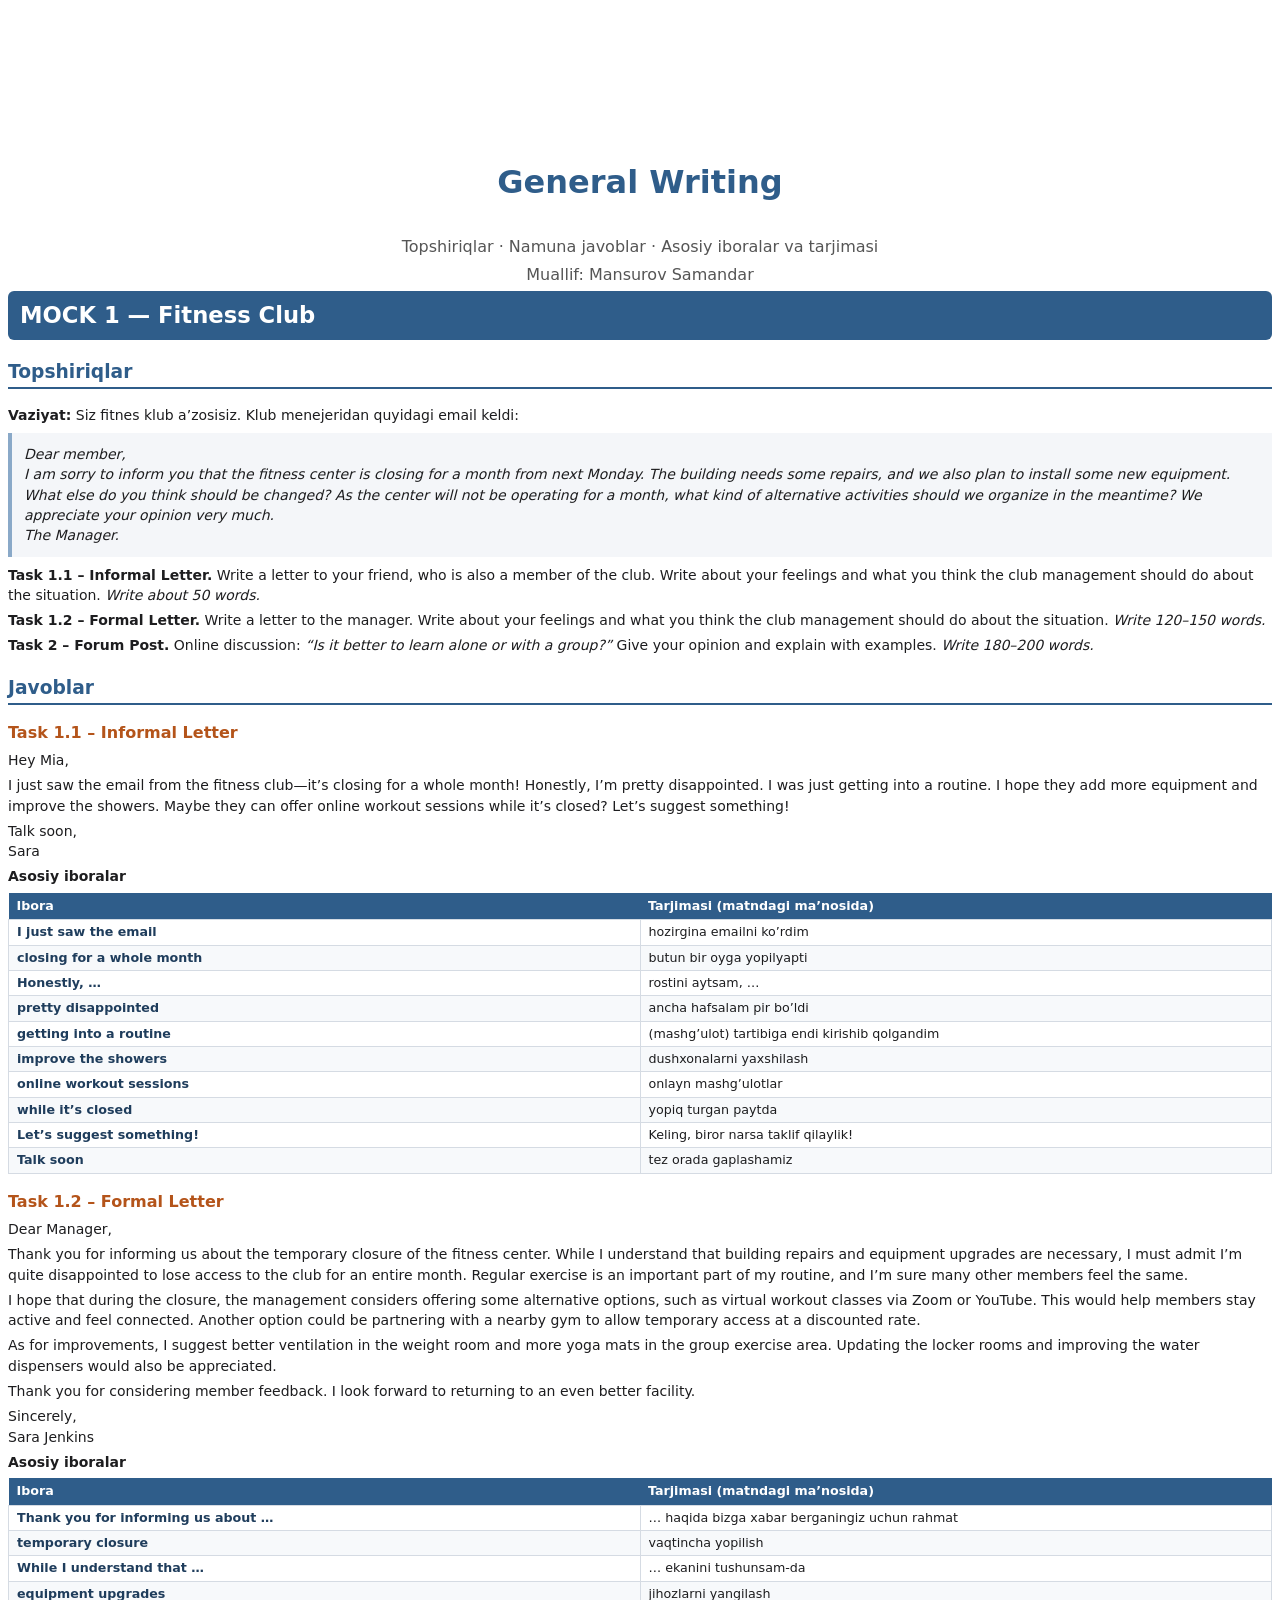
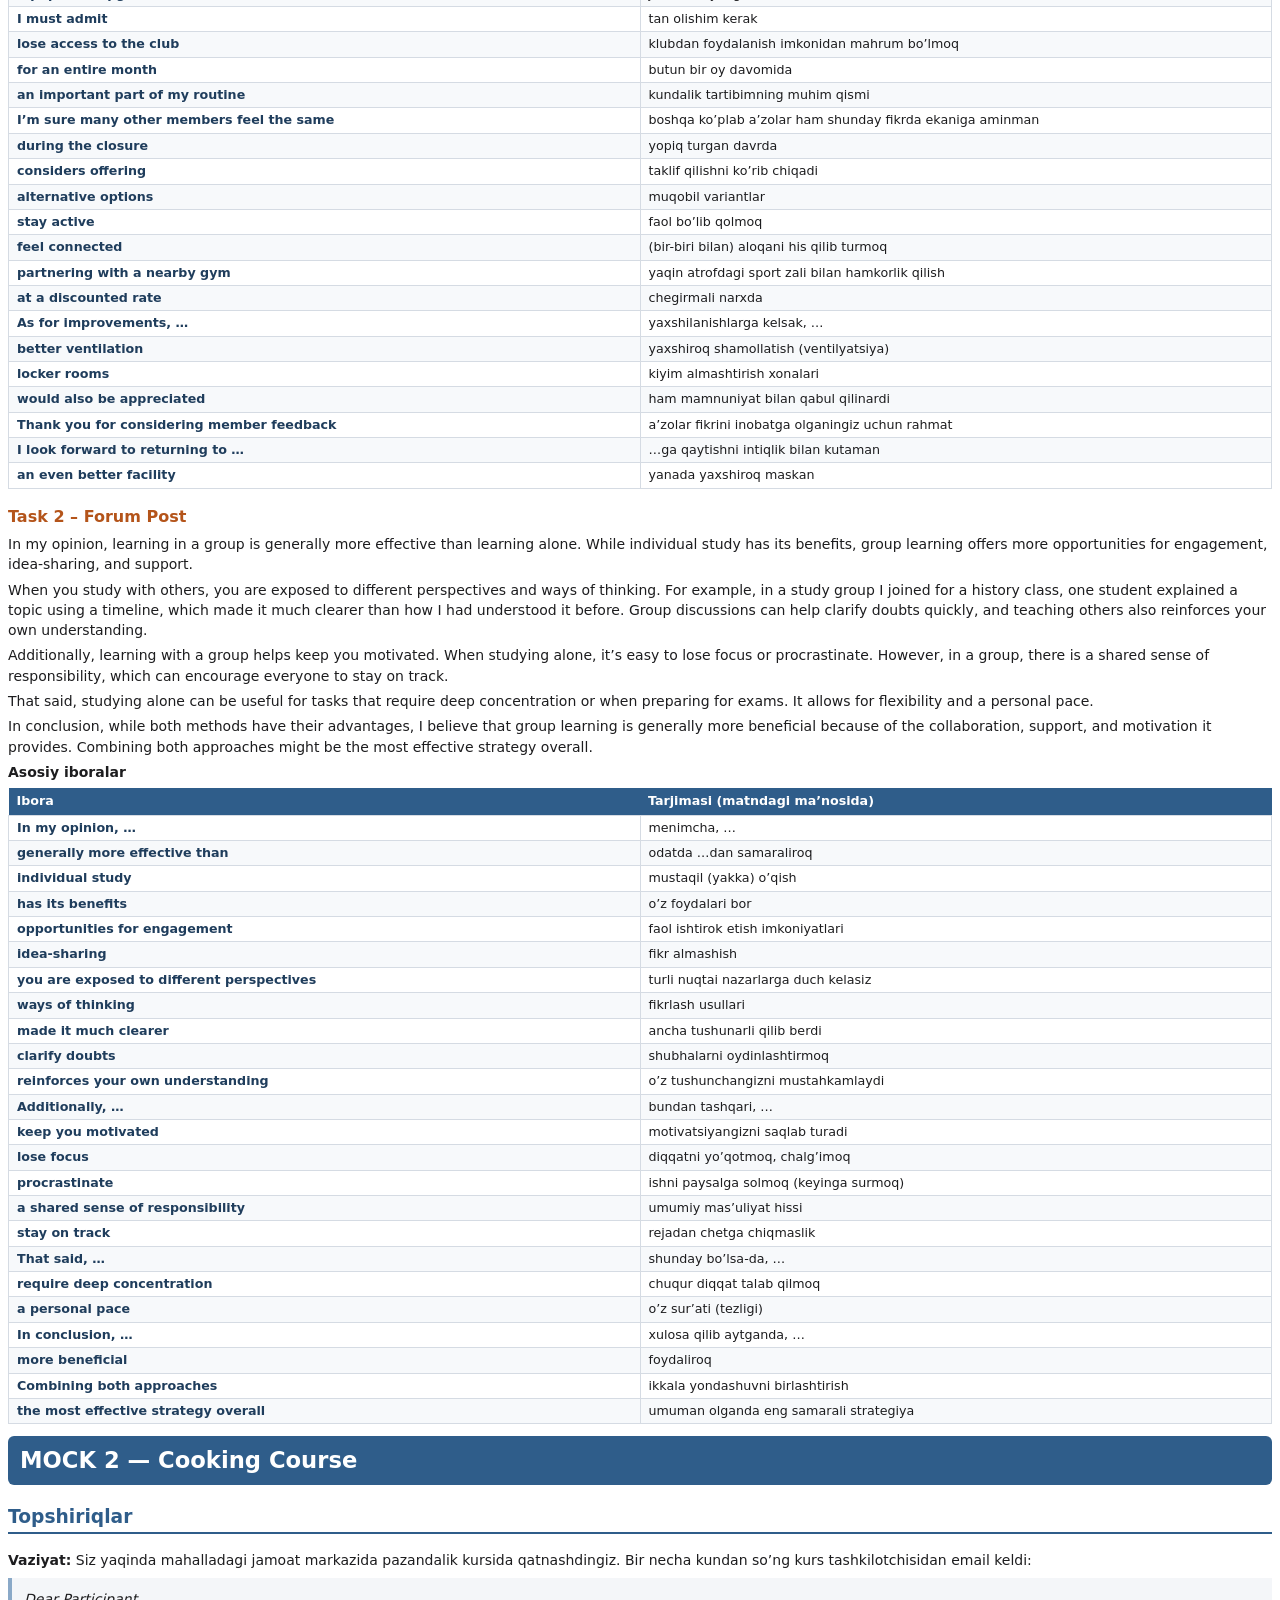
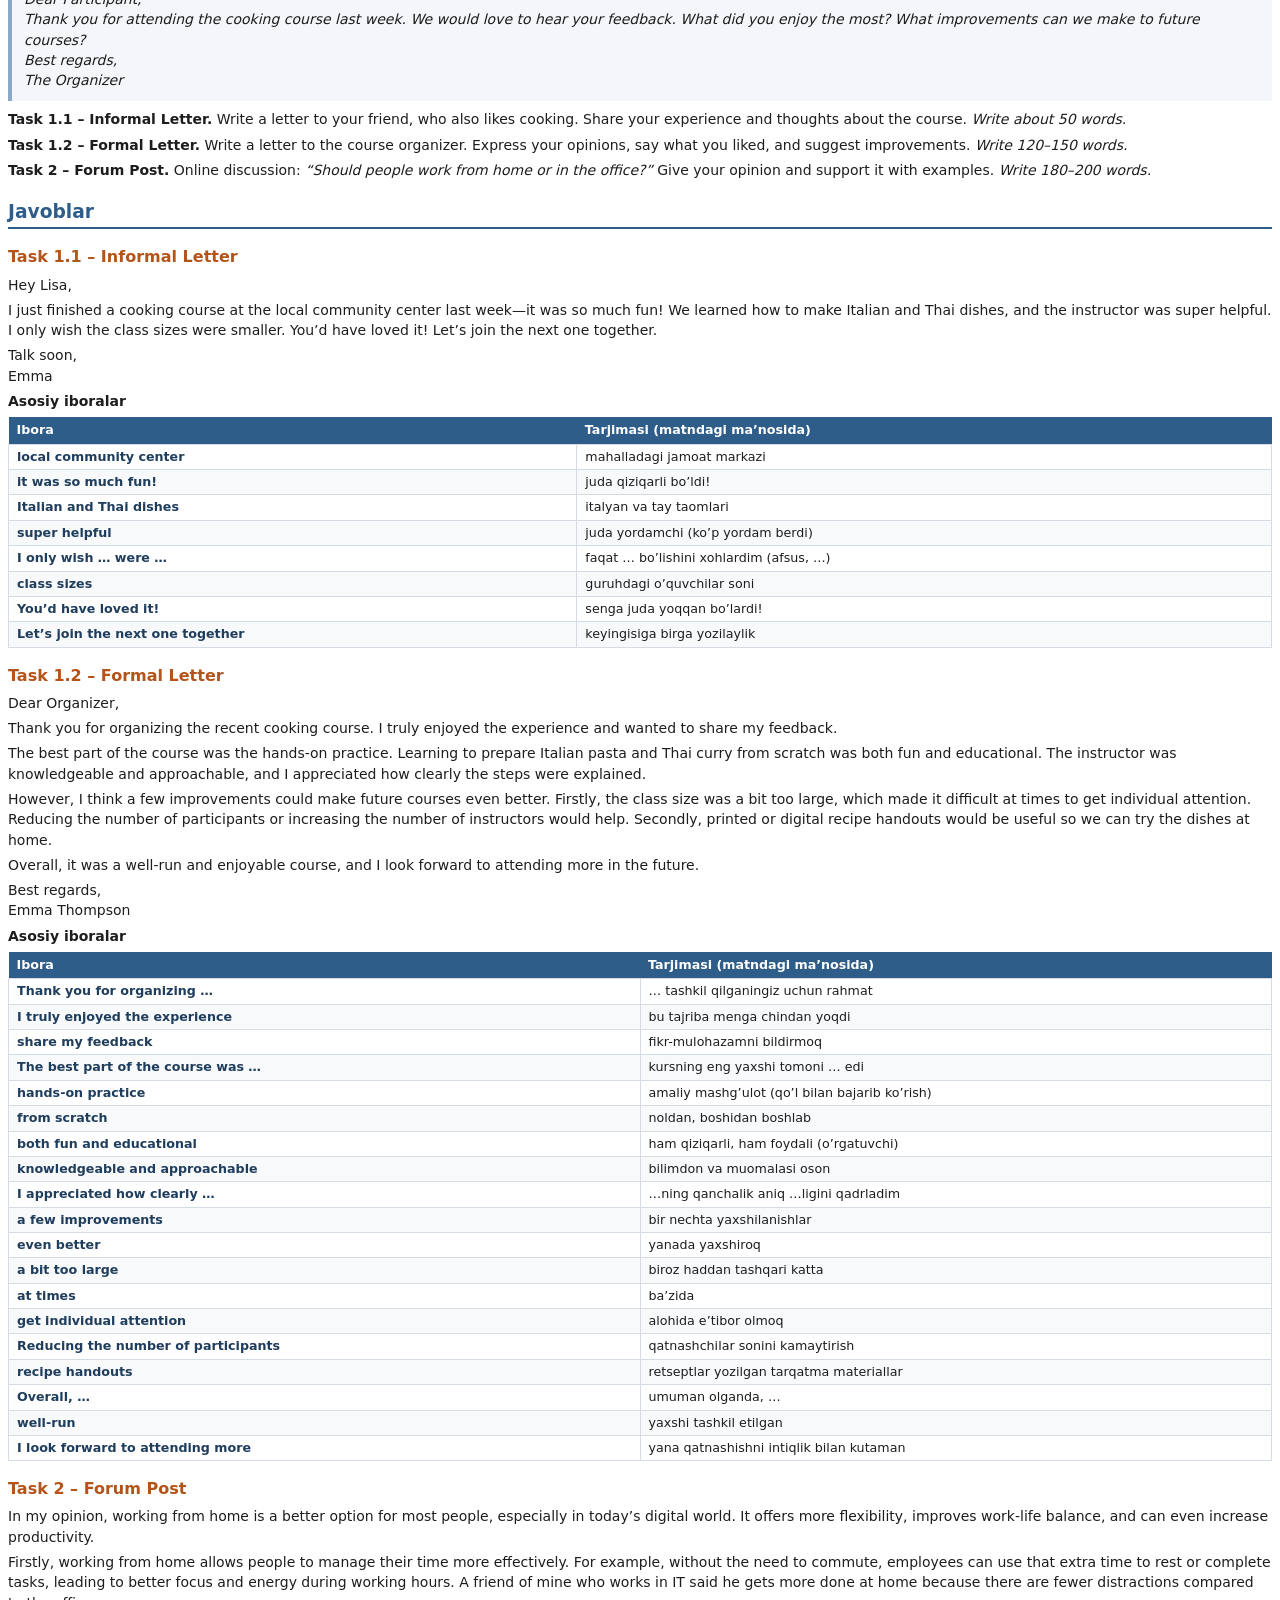
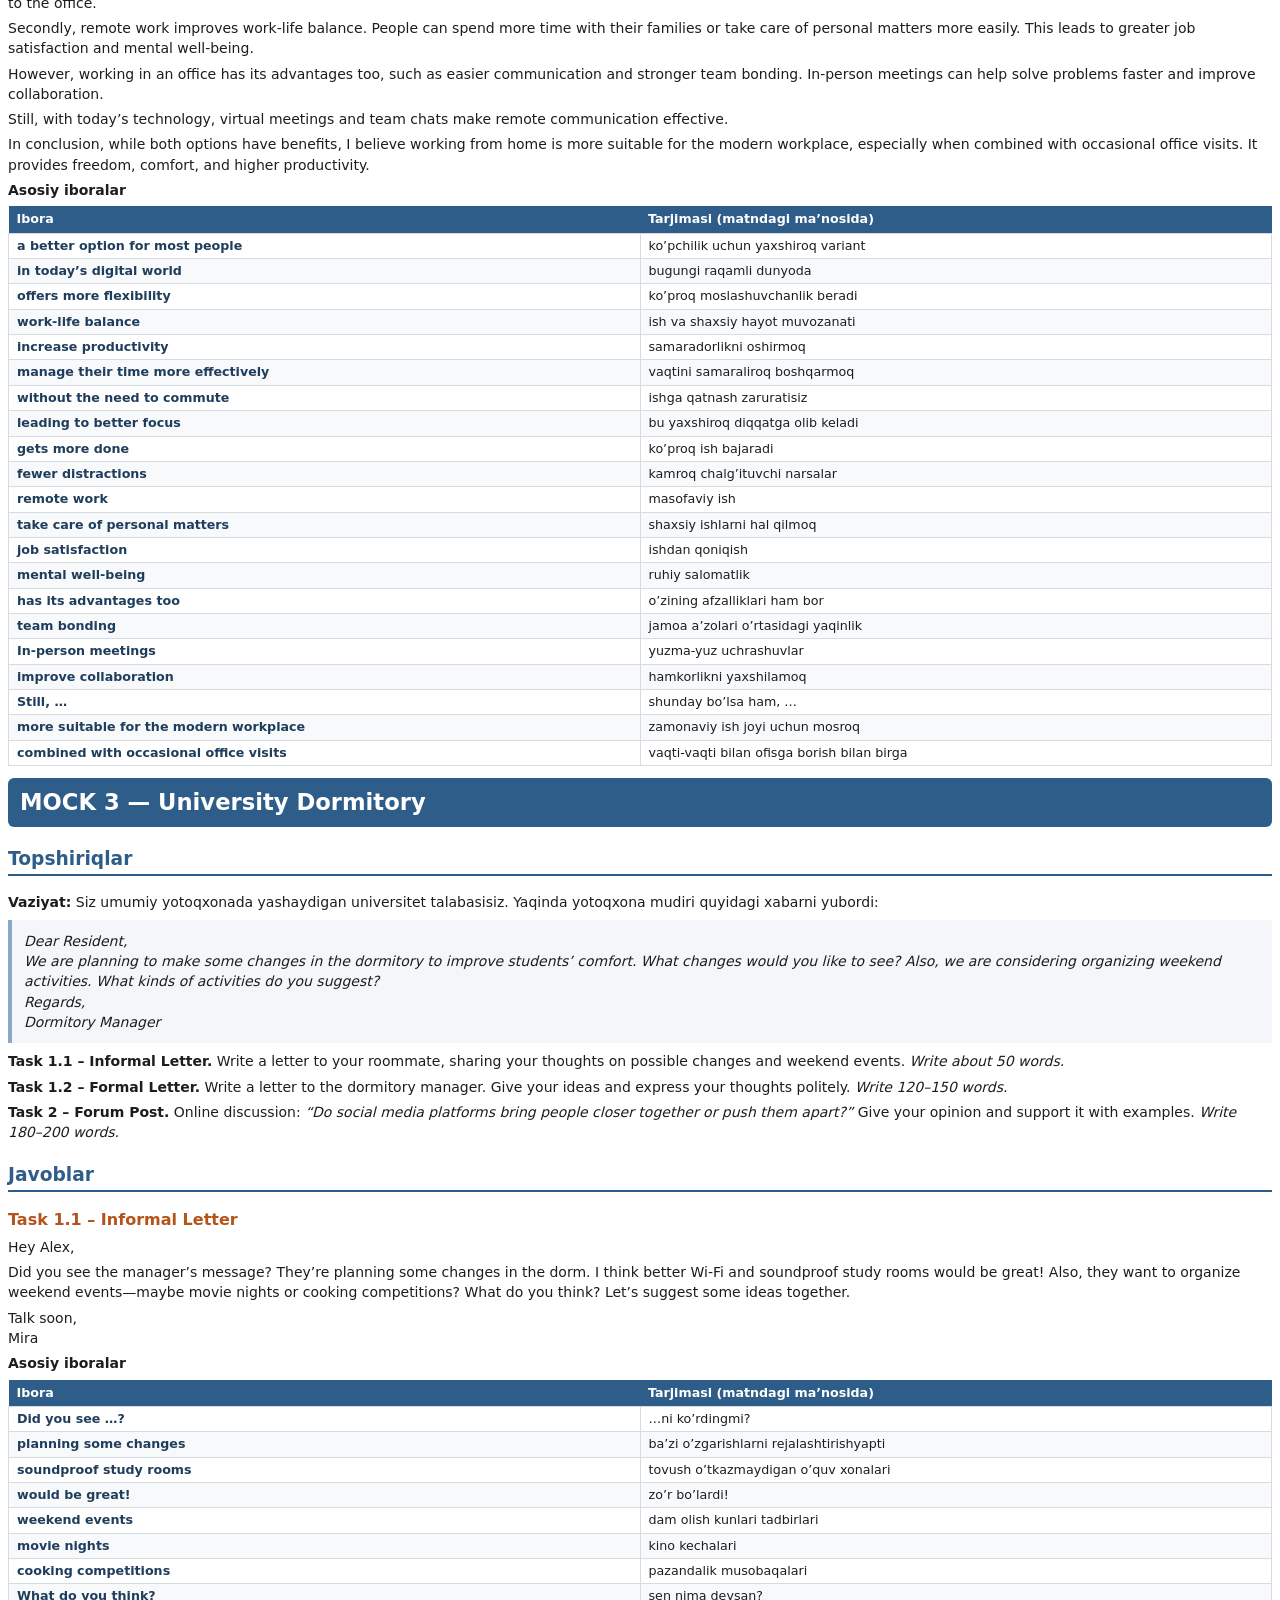
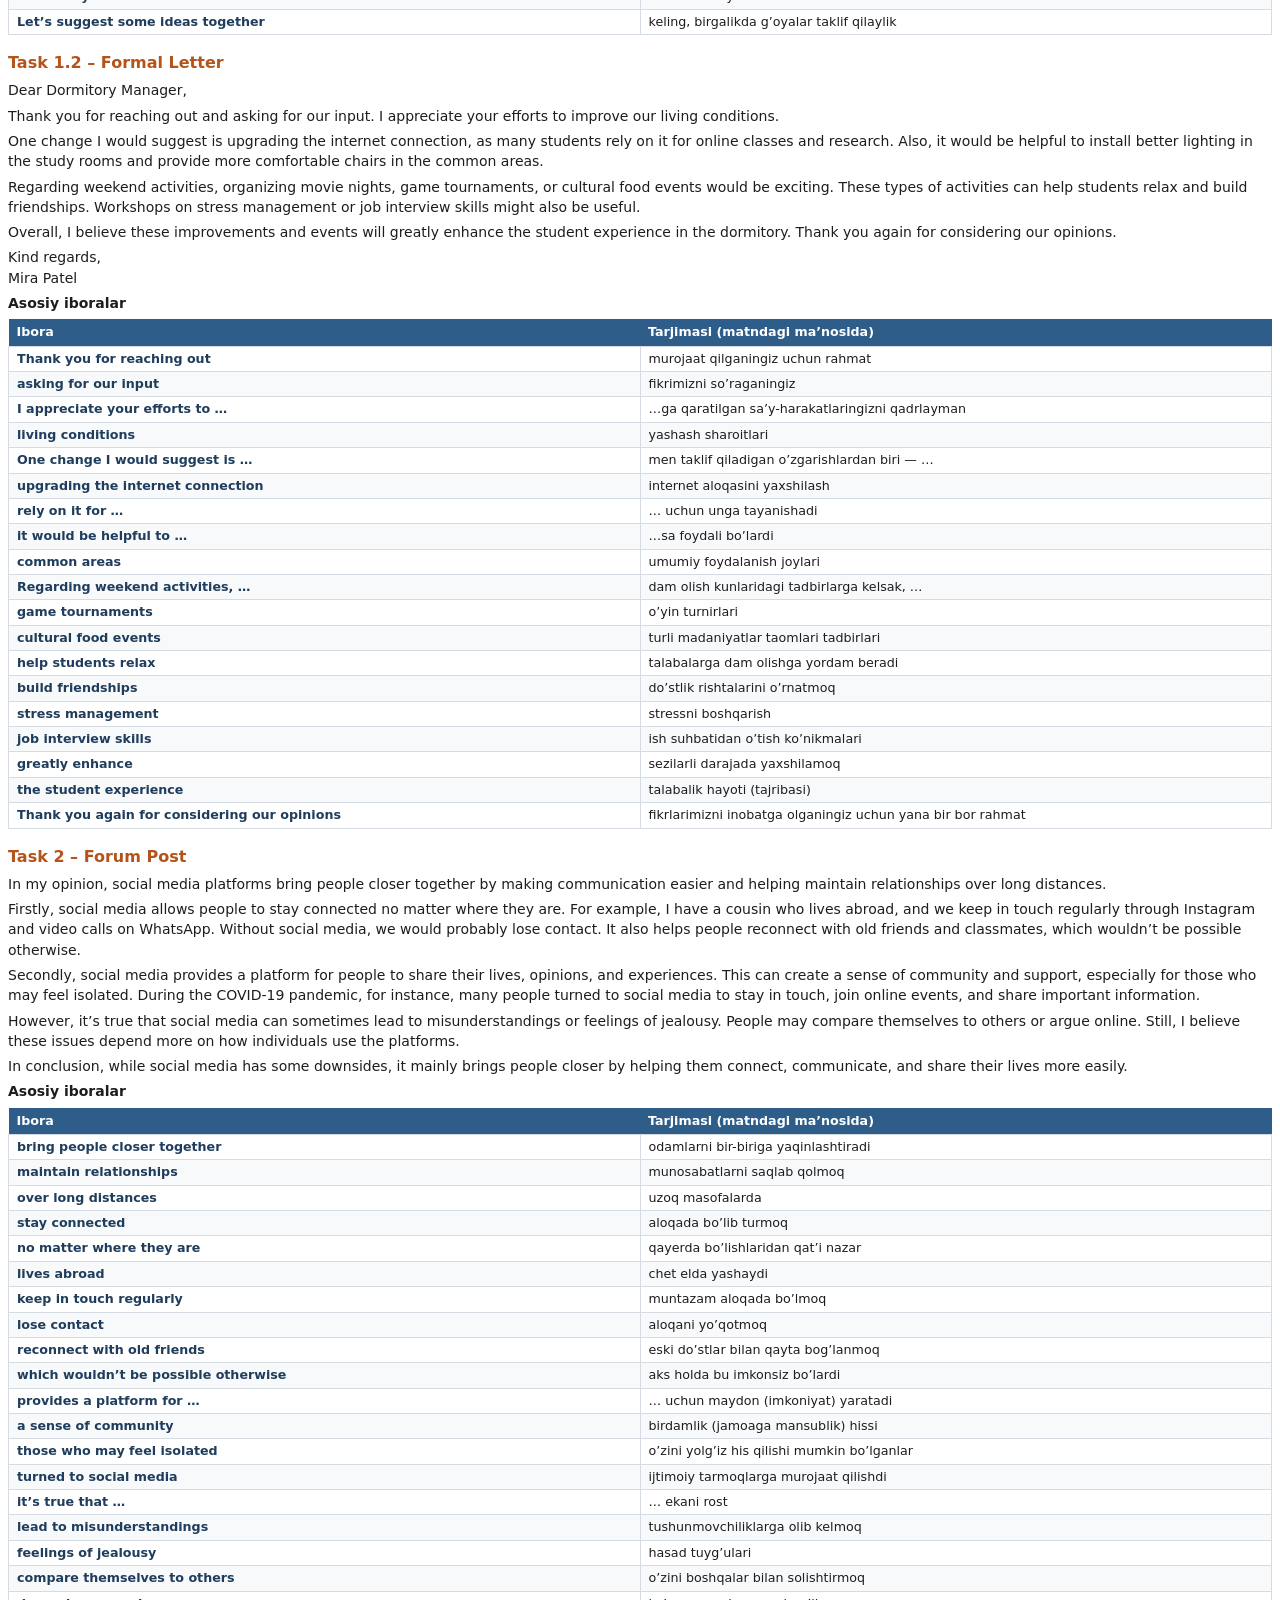
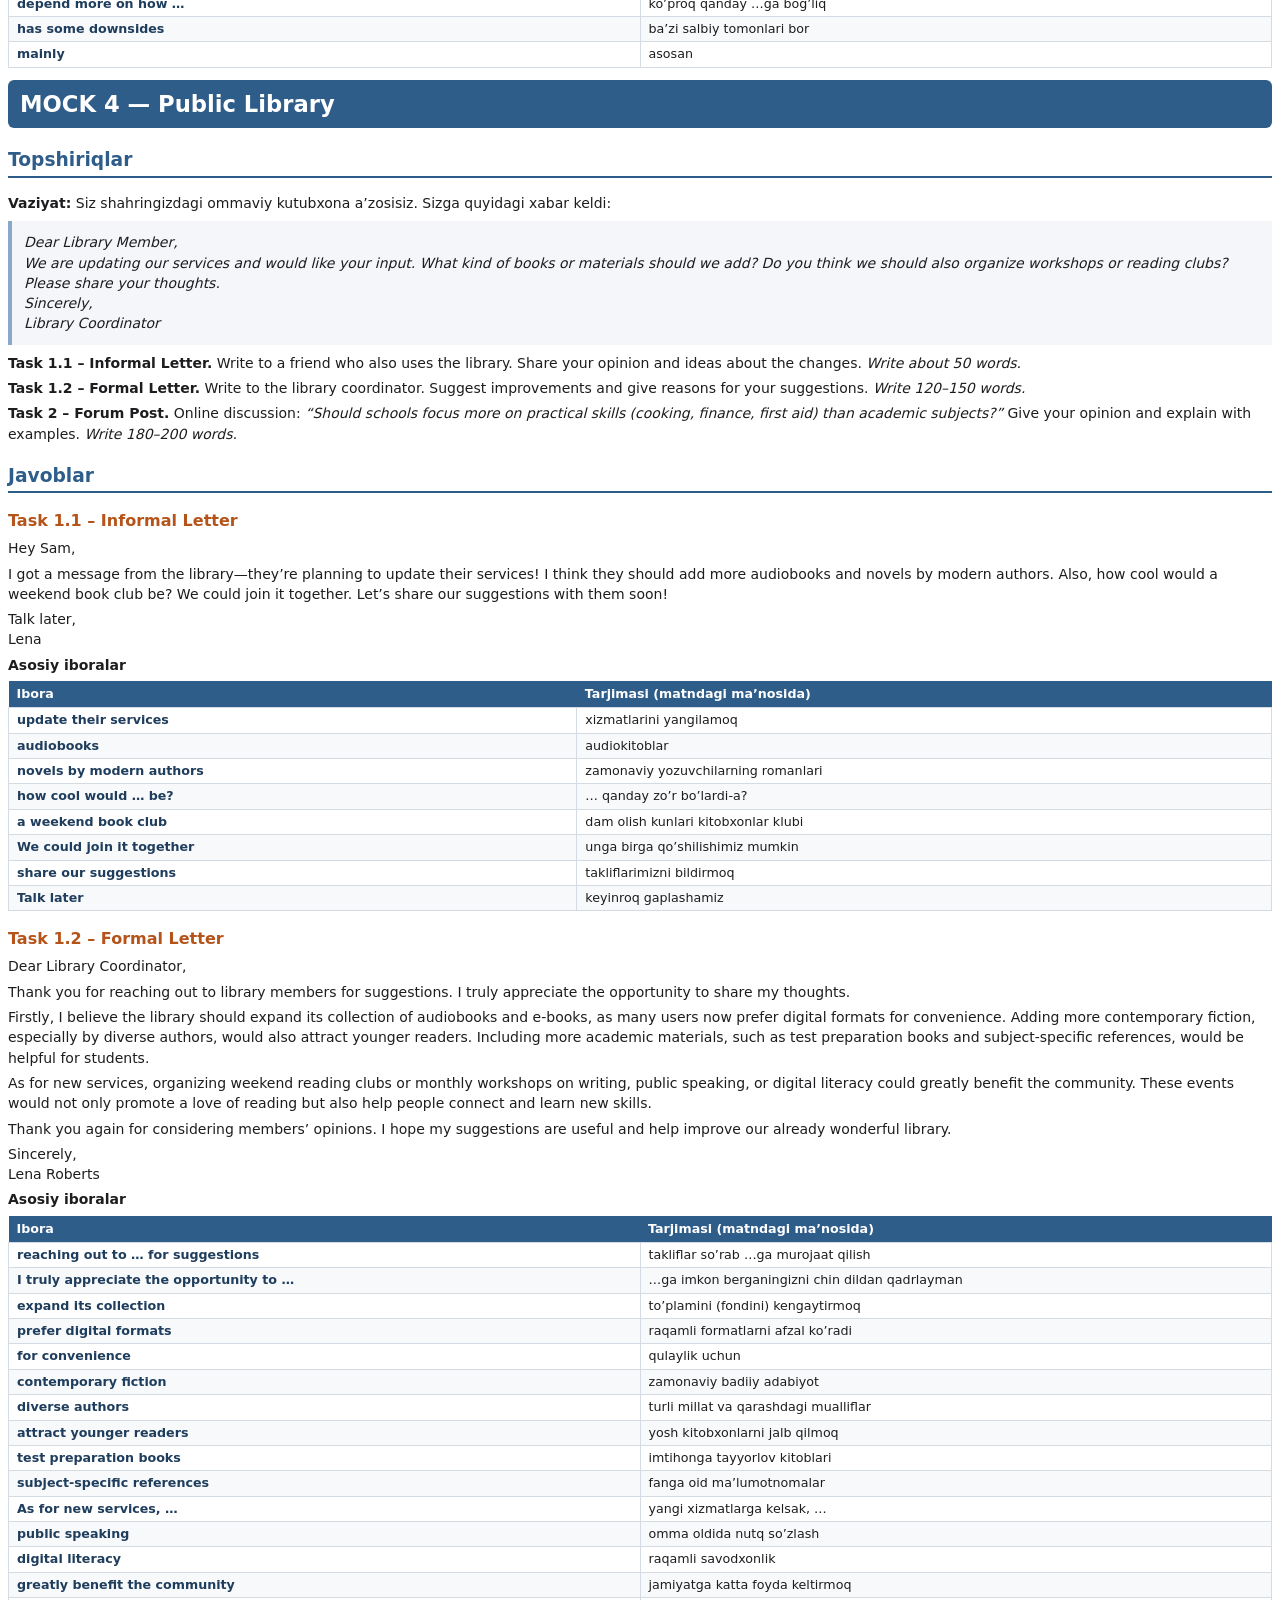
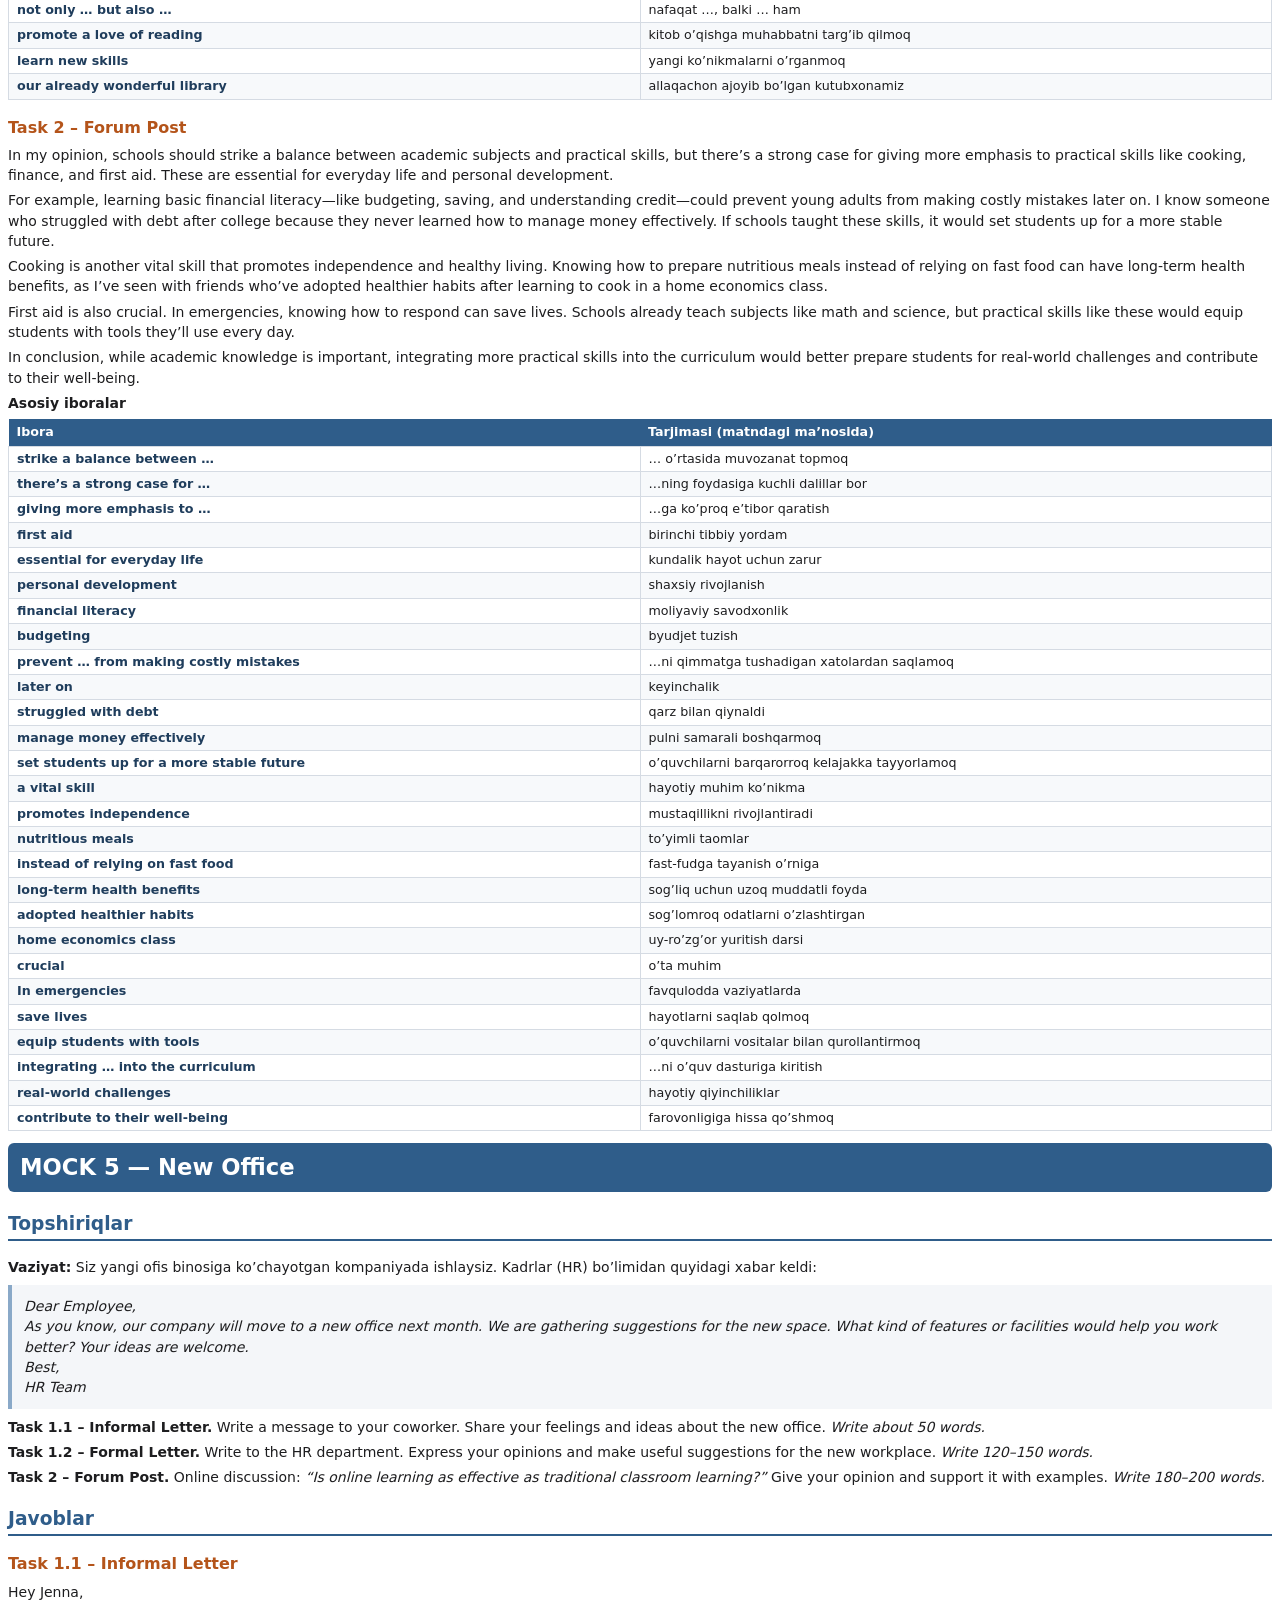
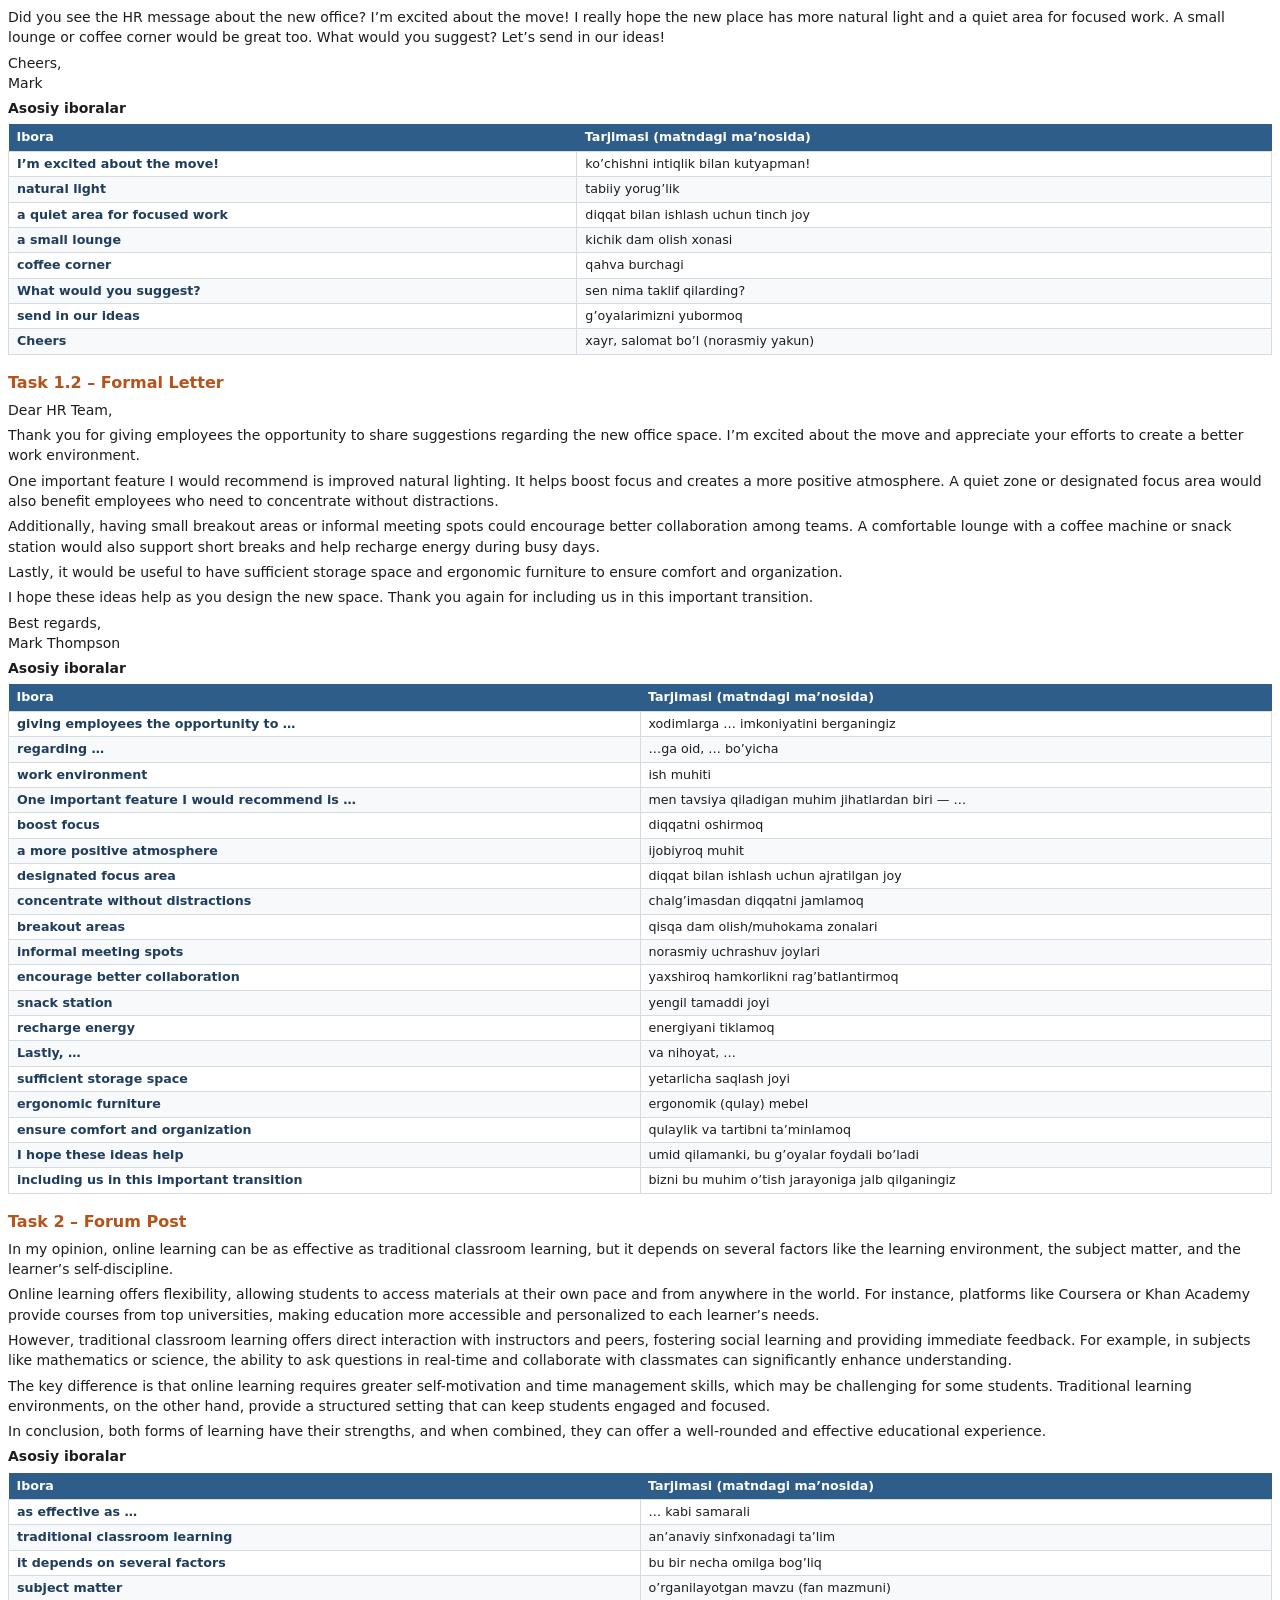
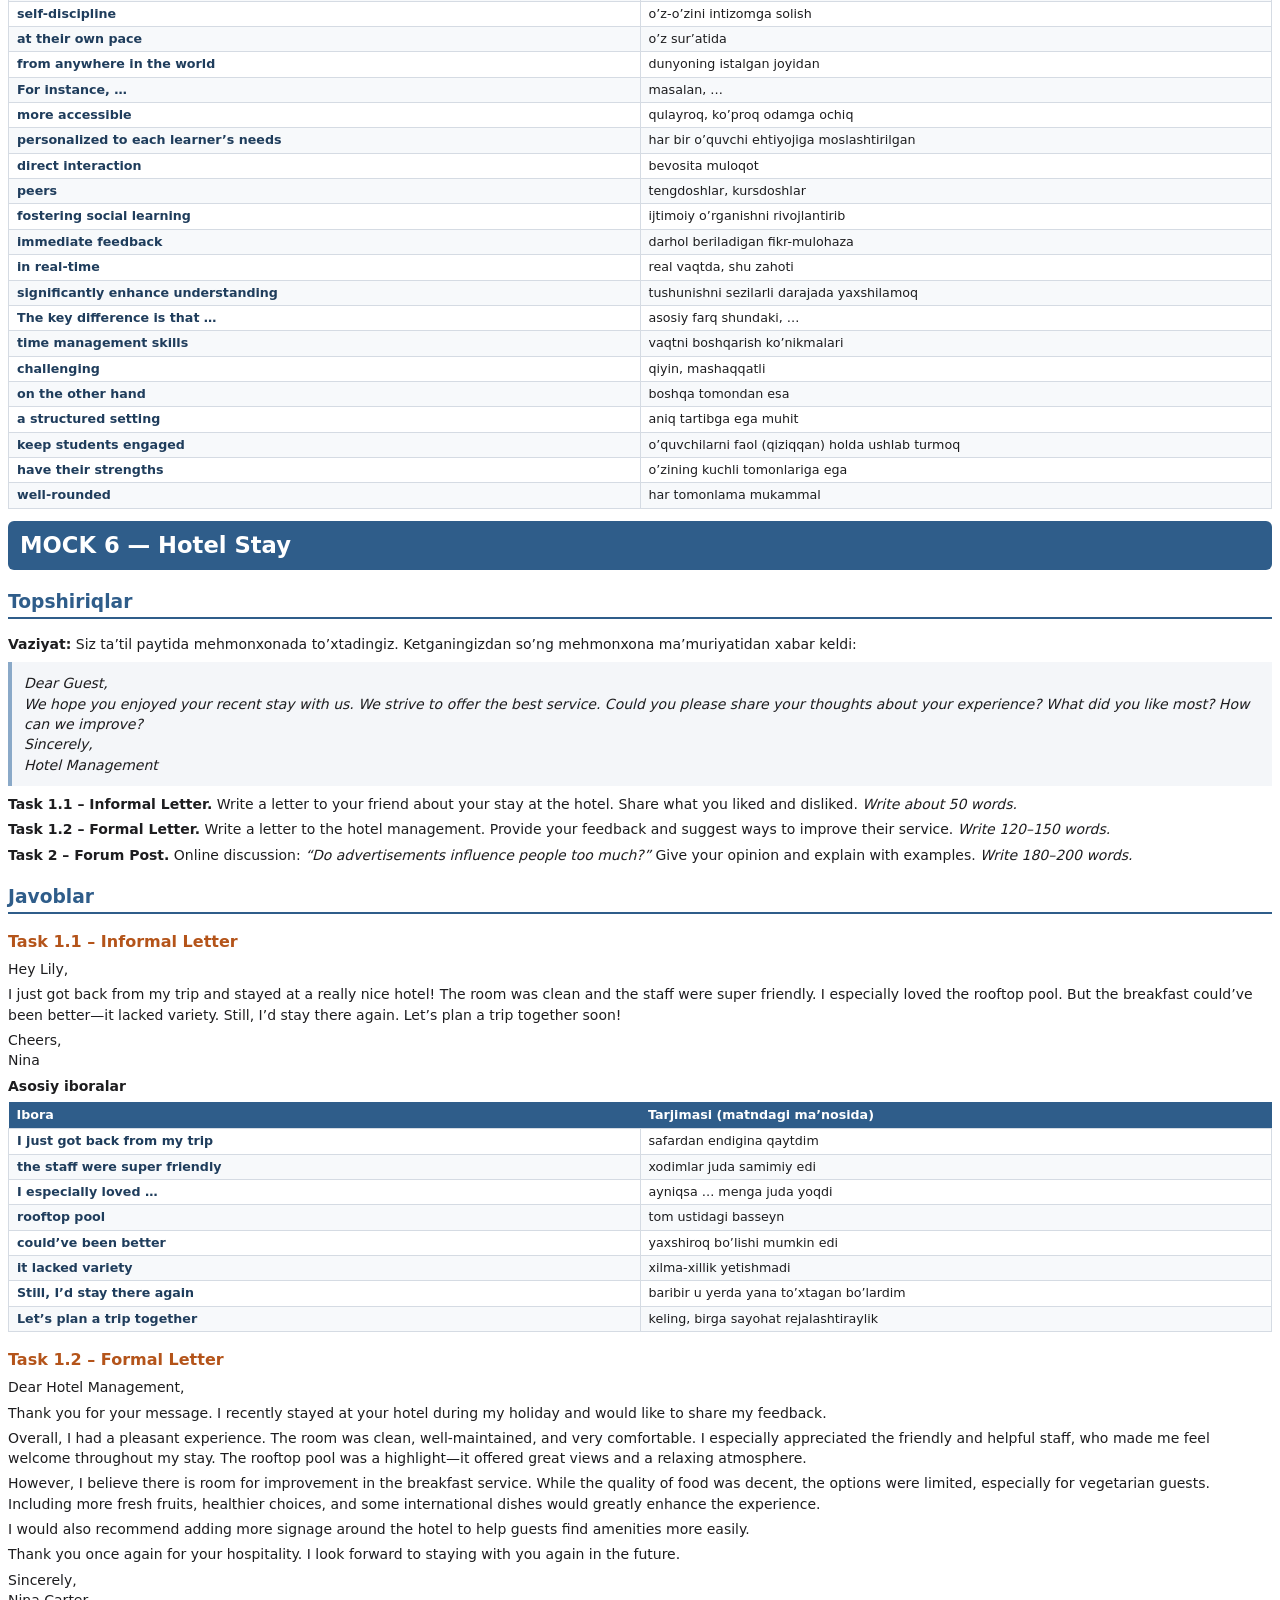
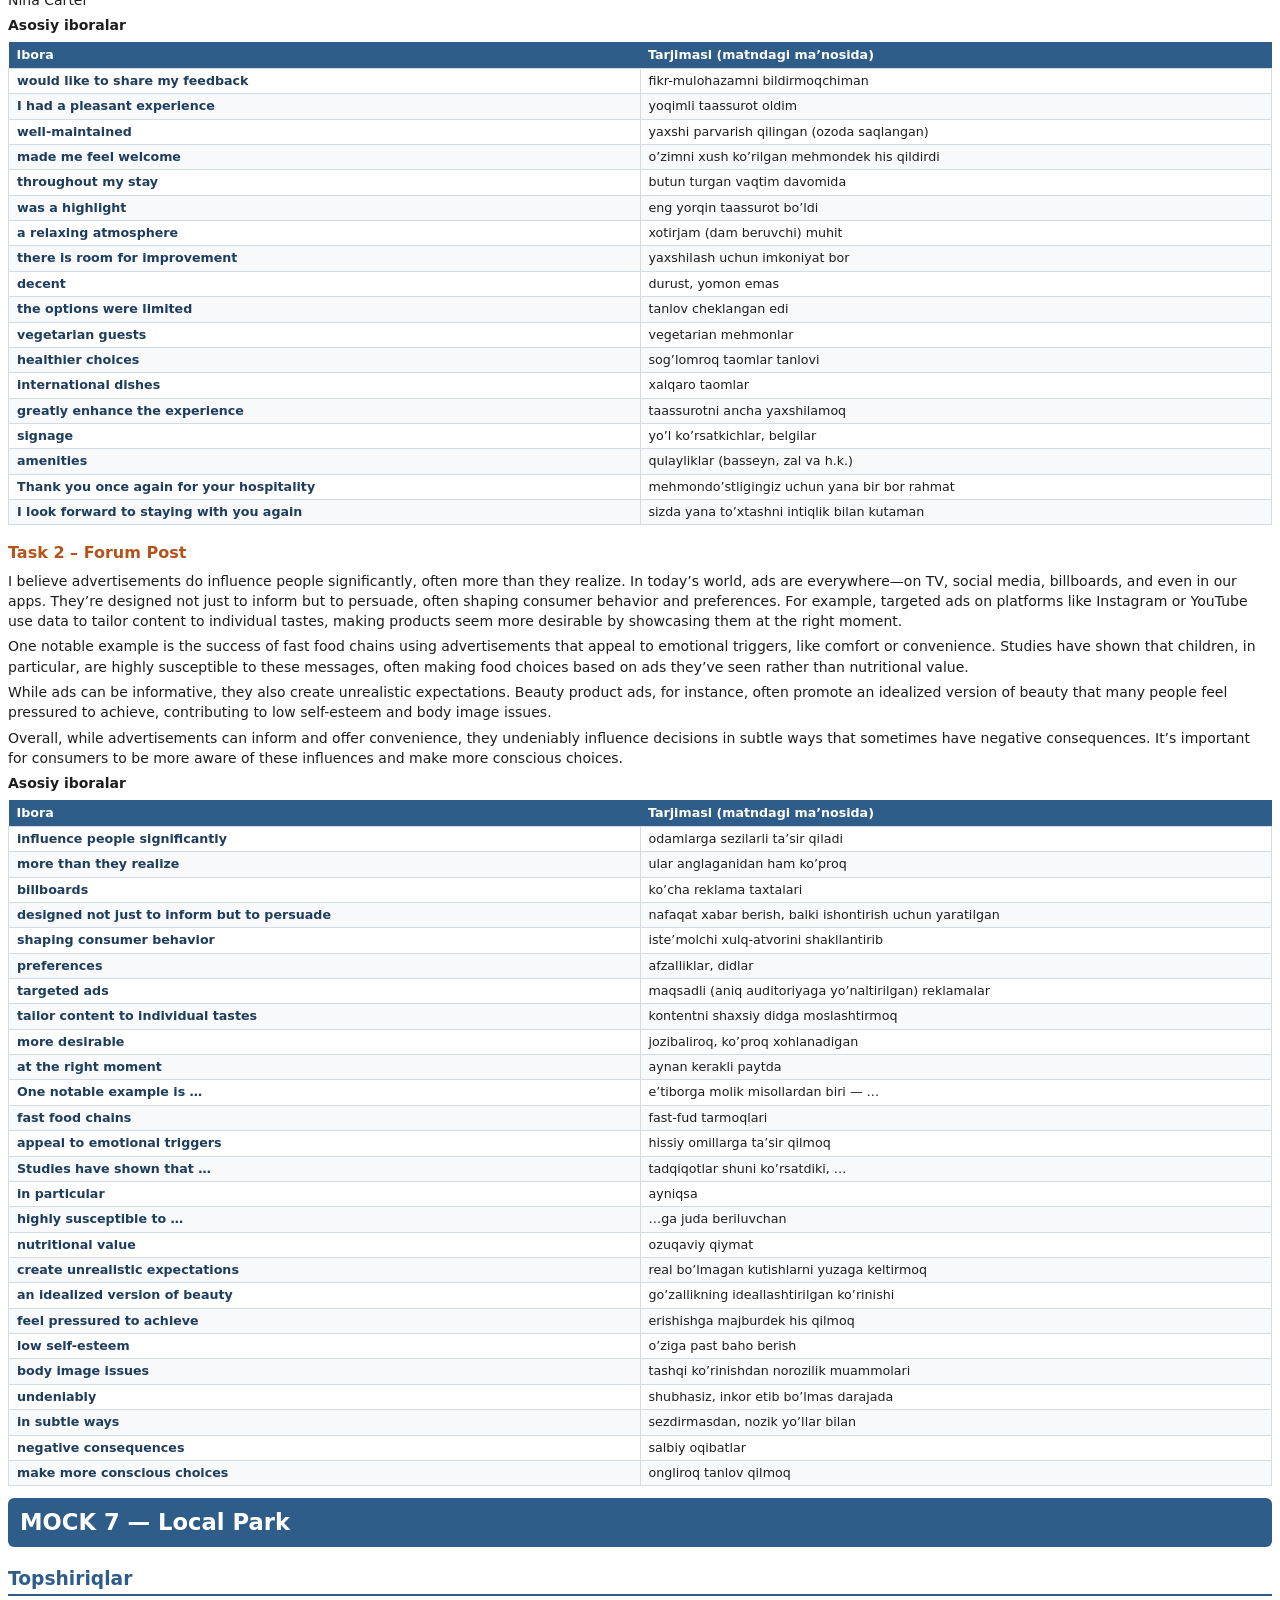
<file: books/multilevel_writing/general_writing.html>
<!DOCTYPE html>
<html xmlns="http://www.w3.org/1999/xhtml" lang="uz" xml:lang="uz">
<head>
  <meta charset="utf-8" />
  <meta name="generator" content="pandoc" />
  <meta name="viewport" content="width=device-width, initial-scale=1.0, user-scalable=yes" />
  <meta name="author" content="Muallif: Mansurov Samandar" />
  <title>General Writing</title>
  <style>
code{white-space: pre-wrap;}
span.smallcaps{font-variant: small-caps;}
div.columns{display: flex; gap: min(4vw, 1.5em);}
div.column{flex: auto; overflow-x: auto;}
div.hanging-indent{margin-left: 1.5em; text-indent: -1.5em;}

ul.task-list[class]{list-style: none;}
ul.task-list li input[type="checkbox"] {
font-size: inherit;
width: 0.8em;
margin: 0 0.8em 0.2em -1.6em;
vertical-align: middle;
}
.display.math{display: block; text-align: center; margin: 0.5rem auto;}
</style>
  <style type="text/css">@page { size: A4; margin: 16mm 15mm; }
body { font-family: "Inter", "DejaVu Sans", Arial, sans-serif; font-size: 10.5pt; line-height: 1.45; color: #1d1d1f; }
h1 { color: #fff; background: #2f5d8a; padding: 8px 12px; border-radius: 6px; font-size: 17pt; page-break-before: always; margin-top: 0; }
h1.title { page-break-before: avoid; background: none; color: #2f5d8a; text-align: center; font-size: 24pt; margin-top: 40mm; }
header p.subtitle, header p.author { text-align: center; color: #555; font-size: 12pt; }
h2 { color: #2f5d8a; border-bottom: 2px solid #2f5d8a; padding-bottom: 2px; font-size: 14pt; margin-top: 18px; }
h3 { color: #b4541a; font-size: 12pt; margin: 16px 0 6px; page-break-after: avoid; }
blockquote { background: #f4f6f9; border-left: 4px solid #8aa9c8; margin: 8px 0; padding: 6px 12px; font-style: italic; }
table { border-collapse: collapse; width: 100%; margin: 6px 0 12px; font-size: 9.5pt; page-break-inside: auto; }
tr { page-break-inside: avoid; }
th { background: #2f5d8a; color: #fff; text-align: left; padding: 4px 8px; }
td { border: 1px solid #d5dbe3; padding: 3px 8px; vertical-align: top; }
td:first-child { font-weight: 600; width: 45%; color: #1f3d5c; }
tr:nth-child(even) td { background: #f7f9fb; }
p { margin: 5px 0; }
</style>
</head>
<body>
<header id="title-block-header">
<h1 class="title">General Writing</h1>
<p class="subtitle">Topshiriqlar · Namuna javoblar · Asosiy iboralar va
tarjimasi</p>
<p class="author">Muallif: Mansurov Samandar</p>
</header>
<h1 id="mock-1-fitness-club">MOCK 1 — Fitness Club</h1>
<h2 id="topshiriqlar">Topshiriqlar</h2>
<p><strong>Vaziyat:</strong> Siz fitnes klub a’zosisiz. Klub menejeridan
quyidagi email keldi:</p>
<blockquote>
<p>Dear member,<br />
I am sorry to inform you that the fitness center is closing for a month
from next Monday. The building needs some repairs, and we also plan to
install some new equipment. What else do you think should be changed? As
the center will not be operating for a month, what kind of alternative
activities should we organize in the meantime? We appreciate your
opinion very much.<br />
The Manager.</p>
</blockquote>
<p><strong>Task 1.1 – Informal Letter.</strong> Write a letter to your
friend, who is also a member of the club. Write about your feelings and
what you think the club management should do about the situation.
<em>Write about 50 words.</em></p>
<p><strong>Task 1.2 – Formal Letter.</strong> Write a letter to the
manager. Write about your feelings and what you think the club
management should do about the situation. <em>Write 120–150
words.</em></p>
<p><strong>Task 2 – Forum Post.</strong> Online discussion: <em>“Is it
better to learn alone or with a group?”</em> Give your opinion and
explain with examples. <em>Write 180–200 words.</em></p>
<h2 id="javoblar">Javoblar</h2>
<h3 id="task-1.1-informal-letter">Task 1.1 – Informal Letter</h3>
<p>Hey Mia,</p>
<p>I just saw the email from the fitness club—it’s closing for a whole
month! Honestly, I’m pretty disappointed. I was just getting into a
routine. I hope they add more equipment and improve the showers. Maybe
they can offer online workout sessions while it’s closed? Let’s suggest
something!</p>
<p>Talk soon,<br />
Sara</p>
<p><strong>Asosiy iboralar</strong></p>
<table>
<colgroup>
<col style="width: 50%" />
<col style="width: 50%" />
</colgroup>
<thead>
<tr class="header">
<th>Ibora</th>
<th>Tarjimasi (matndagi ma’nosida)</th>
</tr>
</thead>
<tbody>
<tr class="odd">
<td>I just saw the email</td>
<td>hozirgina emailni ko’rdim</td>
</tr>
<tr class="even">
<td>closing for a whole month</td>
<td>butun bir oyga yopilyapti</td>
</tr>
<tr class="odd">
<td>Honestly, …</td>
<td>rostini aytsam, …</td>
</tr>
<tr class="even">
<td>pretty disappointed</td>
<td>ancha hafsalam pir bo’ldi</td>
</tr>
<tr class="odd">
<td>getting into a routine</td>
<td>(mashg’ulot) tartibiga endi kirishib qolgandim</td>
</tr>
<tr class="even">
<td>improve the showers</td>
<td>dushxonalarni yaxshilash</td>
</tr>
<tr class="odd">
<td>online workout sessions</td>
<td>onlayn mashg’ulotlar</td>
</tr>
<tr class="even">
<td>while it’s closed</td>
<td>yopiq turgan paytda</td>
</tr>
<tr class="odd">
<td>Let’s suggest something!</td>
<td>Keling, biror narsa taklif qilaylik!</td>
</tr>
<tr class="even">
<td>Talk soon</td>
<td>tez orada gaplashamiz</td>
</tr>
</tbody>
</table>
<h3 id="task-1.2-formal-letter">Task 1.2 – Formal Letter</h3>
<p>Dear Manager,</p>
<p>Thank you for informing us about the temporary closure of the fitness
center. While I understand that building repairs and equipment upgrades
are necessary, I must admit I’m quite disappointed to lose access to the
club for an entire month. Regular exercise is an important part of my
routine, and I’m sure many other members feel the same.</p>
<p>I hope that during the closure, the management considers offering
some alternative options, such as virtual workout classes via Zoom or
YouTube. This would help members stay active and feel connected. Another
option could be partnering with a nearby gym to allow temporary access
at a discounted rate.</p>
<p>As for improvements, I suggest better ventilation in the weight room
and more yoga mats in the group exercise area. Updating the locker rooms
and improving the water dispensers would also be appreciated.</p>
<p>Thank you for considering member feedback. I look forward to
returning to an even better facility.</p>
<p>Sincerely,<br />
Sara Jenkins</p>
<p><strong>Asosiy iboralar</strong></p>
<table>
<colgroup>
<col style="width: 50%" />
<col style="width: 50%" />
</colgroup>
<thead>
<tr class="header">
<th>Ibora</th>
<th>Tarjimasi (matndagi ma’nosida)</th>
</tr>
</thead>
<tbody>
<tr class="odd">
<td>Thank you for informing us about …</td>
<td>… haqida bizga xabar berganingiz uchun rahmat</td>
</tr>
<tr class="even">
<td>temporary closure</td>
<td>vaqtincha yopilish</td>
</tr>
<tr class="odd">
<td>While I understand that …</td>
<td>… ekanini tushunsam-da</td>
</tr>
<tr class="even">
<td>equipment upgrades</td>
<td>jihozlarni yangilash</td>
</tr>
<tr class="odd">
<td>I must admit</td>
<td>tan olishim kerak</td>
</tr>
<tr class="even">
<td>lose access to the club</td>
<td>klubdan foydalanish imkonidan mahrum bo’lmoq</td>
</tr>
<tr class="odd">
<td>for an entire month</td>
<td>butun bir oy davomida</td>
</tr>
<tr class="even">
<td>an important part of my routine</td>
<td>kundalik tartibimning muhim qismi</td>
</tr>
<tr class="odd">
<td>I’m sure many other members feel the same</td>
<td>boshqa ko’plab a’zolar ham shunday fikrda ekaniga aminman</td>
</tr>
<tr class="even">
<td>during the closure</td>
<td>yopiq turgan davrda</td>
</tr>
<tr class="odd">
<td>considers offering</td>
<td>taklif qilishni ko’rib chiqadi</td>
</tr>
<tr class="even">
<td>alternative options</td>
<td>muqobil variantlar</td>
</tr>
<tr class="odd">
<td>stay active</td>
<td>faol bo’lib qolmoq</td>
</tr>
<tr class="even">
<td>feel connected</td>
<td>(bir-biri bilan) aloqani his qilib turmoq</td>
</tr>
<tr class="odd">
<td>partnering with a nearby gym</td>
<td>yaqin atrofdagi sport zali bilan hamkorlik qilish</td>
</tr>
<tr class="even">
<td>at a discounted rate</td>
<td>chegirmali narxda</td>
</tr>
<tr class="odd">
<td>As for improvements, …</td>
<td>yaxshilanishlarga kelsak, …</td>
</tr>
<tr class="even">
<td>better ventilation</td>
<td>yaxshiroq shamollatish (ventilyatsiya)</td>
</tr>
<tr class="odd">
<td>locker rooms</td>
<td>kiyim almashtirish xonalari</td>
</tr>
<tr class="even">
<td>would also be appreciated</td>
<td>ham mamnuniyat bilan qabul qilinardi</td>
</tr>
<tr class="odd">
<td>Thank you for considering member feedback</td>
<td>a’zolar fikrini inobatga olganingiz uchun rahmat</td>
</tr>
<tr class="even">
<td>I look forward to returning to …</td>
<td>…ga qaytishni intiqlik bilan kutaman</td>
</tr>
<tr class="odd">
<td>an even better facility</td>
<td>yanada yaxshiroq maskan</td>
</tr>
</tbody>
</table>
<h3 id="task-2-forum-post">Task 2 – Forum Post</h3>
<p>In my opinion, learning in a group is generally more effective than
learning alone. While individual study has its benefits, group learning
offers more opportunities for engagement, idea-sharing, and support.</p>
<p>When you study with others, you are exposed to different perspectives
and ways of thinking. For example, in a study group I joined for a
history class, one student explained a topic using a timeline, which
made it much clearer than how I had understood it before. Group
discussions can help clarify doubts quickly, and teaching others also
reinforces your own understanding.</p>
<p>Additionally, learning with a group helps keep you motivated. When
studying alone, it’s easy to lose focus or procrastinate. However, in a
group, there is a shared sense of responsibility, which can encourage
everyone to stay on track.</p>
<p>That said, studying alone can be useful for tasks that require deep
concentration or when preparing for exams. It allows for flexibility and
a personal pace.</p>
<p>In conclusion, while both methods have their advantages, I believe
that group learning is generally more beneficial because of the
collaboration, support, and motivation it provides. Combining both
approaches might be the most effective strategy overall.</p>
<p><strong>Asosiy iboralar</strong></p>
<table>
<colgroup>
<col style="width: 50%" />
<col style="width: 50%" />
</colgroup>
<thead>
<tr class="header">
<th>Ibora</th>
<th>Tarjimasi (matndagi ma’nosida)</th>
</tr>
</thead>
<tbody>
<tr class="odd">
<td>In my opinion, …</td>
<td>menimcha, …</td>
</tr>
<tr class="even">
<td>generally more effective than</td>
<td>odatda …dan samaraliroq</td>
</tr>
<tr class="odd">
<td>individual study</td>
<td>mustaqil (yakka) o’qish</td>
</tr>
<tr class="even">
<td>has its benefits</td>
<td>o’z foydalari bor</td>
</tr>
<tr class="odd">
<td>opportunities for engagement</td>
<td>faol ishtirok etish imkoniyatlari</td>
</tr>
<tr class="even">
<td>idea-sharing</td>
<td>fikr almashish</td>
</tr>
<tr class="odd">
<td>you are exposed to different perspectives</td>
<td>turli nuqtai nazarlarga duch kelasiz</td>
</tr>
<tr class="even">
<td>ways of thinking</td>
<td>fikrlash usullari</td>
</tr>
<tr class="odd">
<td>made it much clearer</td>
<td>ancha tushunarli qilib berdi</td>
</tr>
<tr class="even">
<td>clarify doubts</td>
<td>shubhalarni oydinlashtirmoq</td>
</tr>
<tr class="odd">
<td>reinforces your own understanding</td>
<td>o’z tushunchangizni mustahkamlaydi</td>
</tr>
<tr class="even">
<td>Additionally, …</td>
<td>bundan tashqari, …</td>
</tr>
<tr class="odd">
<td>keep you motivated</td>
<td>motivatsiyangizni saqlab turadi</td>
</tr>
<tr class="even">
<td>lose focus</td>
<td>diqqatni yo’qotmoq, chalg’imoq</td>
</tr>
<tr class="odd">
<td>procrastinate</td>
<td>ishni paysalga solmoq (keyinga surmoq)</td>
</tr>
<tr class="even">
<td>a shared sense of responsibility</td>
<td>umumiy mas’uliyat hissi</td>
</tr>
<tr class="odd">
<td>stay on track</td>
<td>rejadan chetga chiqmaslik</td>
</tr>
<tr class="even">
<td>That said, …</td>
<td>shunday bo’lsa-da, …</td>
</tr>
<tr class="odd">
<td>require deep concentration</td>
<td>chuqur diqqat talab qilmoq</td>
</tr>
<tr class="even">
<td>a personal pace</td>
<td>o’z sur’ati (tezligi)</td>
</tr>
<tr class="odd">
<td>In conclusion, …</td>
<td>xulosa qilib aytganda, …</td>
</tr>
<tr class="even">
<td>more beneficial</td>
<td>foydaliroq</td>
</tr>
<tr class="odd">
<td>Combining both approaches</td>
<td>ikkala yondashuvni birlashtirish</td>
</tr>
<tr class="even">
<td>the most effective strategy overall</td>
<td>umuman olganda eng samarali strategiya</td>
</tr>
</tbody>
</table>
<h1 id="mock-2-cooking-course">MOCK 2 — Cooking Course</h1>
<h2 id="topshiriqlar-1">Topshiriqlar</h2>
<p><strong>Vaziyat:</strong> Siz yaqinda mahalladagi jamoat markazida
pazandalik kursida qatnashdingiz. Bir necha kundan so’ng kurs
tashkilotchisidan email keldi:</p>
<blockquote>
<p>Dear Participant,<br />
Thank you for attending the cooking course last week. We would love to
hear your feedback. What did you enjoy the most? What improvements can
we make to future courses?<br />
Best regards,<br />
The Organizer</p>
</blockquote>
<p><strong>Task 1.1 – Informal Letter.</strong> Write a letter to your
friend, who also likes cooking. Share your experience and thoughts about
the course. <em>Write about 50 words.</em></p>
<p><strong>Task 1.2 – Formal Letter.</strong> Write a letter to the
course organizer. Express your opinions, say what you liked, and suggest
improvements. <em>Write 120–150 words.</em></p>
<p><strong>Task 2 – Forum Post.</strong> Online discussion: <em>“Should
people work from home or in the office?”</em> Give your opinion and
support it with examples. <em>Write 180–200 words.</em></p>
<h2 id="javoblar-1">Javoblar</h2>
<h3 id="task-1.1-informal-letter-1">Task 1.1 – Informal Letter</h3>
<p>Hey Lisa,</p>
<p>I just finished a cooking course at the local community center last
week—it was so much fun! We learned how to make Italian and Thai dishes,
and the instructor was super helpful. I only wish the class sizes were
smaller. You’d have loved it! Let’s join the next one together.</p>
<p>Talk soon,<br />
Emma</p>
<p><strong>Asosiy iboralar</strong></p>
<table>
<thead>
<tr class="header">
<th>Ibora</th>
<th>Tarjimasi (matndagi ma’nosida)</th>
</tr>
</thead>
<tbody>
<tr class="odd">
<td>local community center</td>
<td>mahalladagi jamoat markazi</td>
</tr>
<tr class="even">
<td>it was so much fun!</td>
<td>juda qiziqarli bo’ldi!</td>
</tr>
<tr class="odd">
<td>Italian and Thai dishes</td>
<td>italyan va tay taomlari</td>
</tr>
<tr class="even">
<td>super helpful</td>
<td>juda yordamchi (ko’p yordam berdi)</td>
</tr>
<tr class="odd">
<td>I only wish … were …</td>
<td>faqat … bo’lishini xohlardim (afsus, …)</td>
</tr>
<tr class="even">
<td>class sizes</td>
<td>guruhdagi o’quvchilar soni</td>
</tr>
<tr class="odd">
<td>You’d have loved it!</td>
<td>senga juda yoqqan bo’lardi!</td>
</tr>
<tr class="even">
<td>Let’s join the next one together</td>
<td>keyingisiga birga yozilaylik</td>
</tr>
</tbody>
</table>
<h3 id="task-1.2-formal-letter-1">Task 1.2 – Formal Letter</h3>
<p>Dear Organizer,</p>
<p>Thank you for organizing the recent cooking course. I truly enjoyed
the experience and wanted to share my feedback.</p>
<p>The best part of the course was the hands-on practice. Learning to
prepare Italian pasta and Thai curry from scratch was both fun and
educational. The instructor was knowledgeable and approachable, and I
appreciated how clearly the steps were explained.</p>
<p>However, I think a few improvements could make future courses even
better. Firstly, the class size was a bit too large, which made it
difficult at times to get individual attention. Reducing the number of
participants or increasing the number of instructors would help.
Secondly, printed or digital recipe handouts would be useful so we can
try the dishes at home.</p>
<p>Overall, it was a well-run and enjoyable course, and I look forward
to attending more in the future.</p>
<p>Best regards,<br />
Emma Thompson</p>
<p><strong>Asosiy iboralar</strong></p>
<table>
<colgroup>
<col style="width: 50%" />
<col style="width: 50%" />
</colgroup>
<thead>
<tr class="header">
<th>Ibora</th>
<th>Tarjimasi (matndagi ma’nosida)</th>
</tr>
</thead>
<tbody>
<tr class="odd">
<td>Thank you for organizing …</td>
<td>… tashkil qilganingiz uchun rahmat</td>
</tr>
<tr class="even">
<td>I truly enjoyed the experience</td>
<td>bu tajriba menga chindan yoqdi</td>
</tr>
<tr class="odd">
<td>share my feedback</td>
<td>fikr-mulohazamni bildirmoq</td>
</tr>
<tr class="even">
<td>The best part of the course was …</td>
<td>kursning eng yaxshi tomoni … edi</td>
</tr>
<tr class="odd">
<td>hands-on practice</td>
<td>amaliy mashg’ulot (qo’l bilan bajarib ko’rish)</td>
</tr>
<tr class="even">
<td>from scratch</td>
<td>noldan, boshidan boshlab</td>
</tr>
<tr class="odd">
<td>both fun and educational</td>
<td>ham qiziqarli, ham foydali (o’rgatuvchi)</td>
</tr>
<tr class="even">
<td>knowledgeable and approachable</td>
<td>bilimdon va muomalasi oson</td>
</tr>
<tr class="odd">
<td>I appreciated how clearly …</td>
<td>…ning qanchalik aniq …ligini qadrladim</td>
</tr>
<tr class="even">
<td>a few improvements</td>
<td>bir nechta yaxshilanishlar</td>
</tr>
<tr class="odd">
<td>even better</td>
<td>yanada yaxshiroq</td>
</tr>
<tr class="even">
<td>a bit too large</td>
<td>biroz haddan tashqari katta</td>
</tr>
<tr class="odd">
<td>at times</td>
<td>ba’zida</td>
</tr>
<tr class="even">
<td>get individual attention</td>
<td>alohida e’tibor olmoq</td>
</tr>
<tr class="odd">
<td>Reducing the number of participants</td>
<td>qatnashchilar sonini kamaytirish</td>
</tr>
<tr class="even">
<td>recipe handouts</td>
<td>retseptlar yozilgan tarqatma materiallar</td>
</tr>
<tr class="odd">
<td>Overall, …</td>
<td>umuman olganda, …</td>
</tr>
<tr class="even">
<td>well-run</td>
<td>yaxshi tashkil etilgan</td>
</tr>
<tr class="odd">
<td>I look forward to attending more</td>
<td>yana qatnashishni intiqlik bilan kutaman</td>
</tr>
</tbody>
</table>
<h3 id="task-2-forum-post-1">Task 2 – Forum Post</h3>
<p>In my opinion, working from home is a better option for most people,
especially in today’s digital world. It offers more flexibility,
improves work-life balance, and can even increase productivity.</p>
<p>Firstly, working from home allows people to manage their time more
effectively. For example, without the need to commute, employees can use
that extra time to rest or complete tasks, leading to better focus and
energy during working hours. A friend of mine who works in IT said he
gets more done at home because there are fewer distractions compared to
the office.</p>
<p>Secondly, remote work improves work-life balance. People can spend
more time with their families or take care of personal matters more
easily. This leads to greater job satisfaction and mental
well-being.</p>
<p>However, working in an office has its advantages too, such as easier
communication and stronger team bonding. In-person meetings can help
solve problems faster and improve collaboration.</p>
<p>Still, with today’s technology, virtual meetings and team chats make
remote communication effective.</p>
<p>In conclusion, while both options have benefits, I believe working
from home is more suitable for the modern workplace, especially when
combined with occasional office visits. It provides freedom, comfort,
and higher productivity.</p>
<p><strong>Asosiy iboralar</strong></p>
<table>
<colgroup>
<col style="width: 50%" />
<col style="width: 50%" />
</colgroup>
<thead>
<tr class="header">
<th>Ibora</th>
<th>Tarjimasi (matndagi ma’nosida)</th>
</tr>
</thead>
<tbody>
<tr class="odd">
<td>a better option for most people</td>
<td>ko’pchilik uchun yaxshiroq variant</td>
</tr>
<tr class="even">
<td>in today’s digital world</td>
<td>bugungi raqamli dunyoda</td>
</tr>
<tr class="odd">
<td>offers more flexibility</td>
<td>ko’proq moslashuvchanlik beradi</td>
</tr>
<tr class="even">
<td>work-life balance</td>
<td>ish va shaxsiy hayot muvozanati</td>
</tr>
<tr class="odd">
<td>increase productivity</td>
<td>samaradorlikni oshirmoq</td>
</tr>
<tr class="even">
<td>manage their time more effectively</td>
<td>vaqtini samaraliroq boshqarmoq</td>
</tr>
<tr class="odd">
<td>without the need to commute</td>
<td>ishga qatnash zaruratisiz</td>
</tr>
<tr class="even">
<td>leading to better focus</td>
<td>bu yaxshiroq diqqatga olib keladi</td>
</tr>
<tr class="odd">
<td>gets more done</td>
<td>ko’proq ish bajaradi</td>
</tr>
<tr class="even">
<td>fewer distractions</td>
<td>kamroq chalg’ituvchi narsalar</td>
</tr>
<tr class="odd">
<td>remote work</td>
<td>masofaviy ish</td>
</tr>
<tr class="even">
<td>take care of personal matters</td>
<td>shaxsiy ishlarni hal qilmoq</td>
</tr>
<tr class="odd">
<td>job satisfaction</td>
<td>ishdan qoniqish</td>
</tr>
<tr class="even">
<td>mental well-being</td>
<td>ruhiy salomatlik</td>
</tr>
<tr class="odd">
<td>has its advantages too</td>
<td>o’zining afzalliklari ham bor</td>
</tr>
<tr class="even">
<td>team bonding</td>
<td>jamoa a’zolari o’rtasidagi yaqinlik</td>
</tr>
<tr class="odd">
<td>In-person meetings</td>
<td>yuzma-yuz uchrashuvlar</td>
</tr>
<tr class="even">
<td>improve collaboration</td>
<td>hamkorlikni yaxshilamoq</td>
</tr>
<tr class="odd">
<td>Still, …</td>
<td>shunday bo’lsa ham, …</td>
</tr>
<tr class="even">
<td>more suitable for the modern workplace</td>
<td>zamonaviy ish joyi uchun mosroq</td>
</tr>
<tr class="odd">
<td>combined with occasional office visits</td>
<td>vaqti-vaqti bilan ofisga borish bilan birga</td>
</tr>
</tbody>
</table>
<h1 id="mock-3-university-dormitory">MOCK 3 — University Dormitory</h1>
<h2 id="topshiriqlar-2">Topshiriqlar</h2>
<p><strong>Vaziyat:</strong> Siz umumiy yotoqxonada yashaydigan
universitet talabasisiz. Yaqinda yotoqxona mudiri quyidagi xabarni
yubordi:</p>
<blockquote>
<p>Dear Resident,<br />
We are planning to make some changes in the dormitory to improve
students’ comfort. What changes would you like to see? Also, we are
considering organizing weekend activities. What kinds of activities do
you suggest?<br />
Regards,<br />
Dormitory Manager</p>
</blockquote>
<p><strong>Task 1.1 – Informal Letter.</strong> Write a letter to your
roommate, sharing your thoughts on possible changes and weekend events.
<em>Write about 50 words.</em></p>
<p><strong>Task 1.2 – Formal Letter.</strong> Write a letter to the
dormitory manager. Give your ideas and express your thoughts politely.
<em>Write 120–150 words.</em></p>
<p><strong>Task 2 – Forum Post.</strong> Online discussion: <em>“Do
social media platforms bring people closer together or push them
apart?”</em> Give your opinion and support it with examples. <em>Write
180–200 words.</em></p>
<h2 id="javoblar-2">Javoblar</h2>
<h3 id="task-1.1-informal-letter-2">Task 1.1 – Informal Letter</h3>
<p>Hey Alex,</p>
<p>Did you see the manager’s message? They’re planning some changes in
the dorm. I think better Wi-Fi and soundproof study rooms would be
great! Also, they want to organize weekend events—maybe movie nights or
cooking competitions? What do you think? Let’s suggest some ideas
together.</p>
<p>Talk soon,<br />
Mira</p>
<p><strong>Asosiy iboralar</strong></p>
<table>
<colgroup>
<col style="width: 50%" />
<col style="width: 50%" />
</colgroup>
<thead>
<tr class="header">
<th>Ibora</th>
<th>Tarjimasi (matndagi ma’nosida)</th>
</tr>
</thead>
<tbody>
<tr class="odd">
<td>Did you see …?</td>
<td>…ni ko’rdingmi?</td>
</tr>
<tr class="even">
<td>planning some changes</td>
<td>ba’zi o’zgarishlarni rejalashtirishyapti</td>
</tr>
<tr class="odd">
<td>soundproof study rooms</td>
<td>tovush o’tkazmaydigan o’quv xonalari</td>
</tr>
<tr class="even">
<td>would be great!</td>
<td>zo’r bo’lardi!</td>
</tr>
<tr class="odd">
<td>weekend events</td>
<td>dam olish kunlari tadbirlari</td>
</tr>
<tr class="even">
<td>movie nights</td>
<td>kino kechalari</td>
</tr>
<tr class="odd">
<td>cooking competitions</td>
<td>pazandalik musobaqalari</td>
</tr>
<tr class="even">
<td>What do you think?</td>
<td>sen nima deysan?</td>
</tr>
<tr class="odd">
<td>Let’s suggest some ideas together</td>
<td>keling, birgalikda g’oyalar taklif qilaylik</td>
</tr>
</tbody>
</table>
<h3 id="task-1.2-formal-letter-2">Task 1.2 – Formal Letter</h3>
<p>Dear Dormitory Manager,</p>
<p>Thank you for reaching out and asking for our input. I appreciate
your efforts to improve our living conditions.</p>
<p>One change I would suggest is upgrading the internet connection, as
many students rely on it for online classes and research. Also, it would
be helpful to install better lighting in the study rooms and provide
more comfortable chairs in the common areas.</p>
<p>Regarding weekend activities, organizing movie nights, game
tournaments, or cultural food events would be exciting. These types of
activities can help students relax and build friendships. Workshops on
stress management or job interview skills might also be useful.</p>
<p>Overall, I believe these improvements and events will greatly enhance
the student experience in the dormitory. Thank you again for considering
our opinions.</p>
<p>Kind regards,<br />
Mira Patel</p>
<p><strong>Asosiy iboralar</strong></p>
<table>
<colgroup>
<col style="width: 50%" />
<col style="width: 50%" />
</colgroup>
<thead>
<tr class="header">
<th>Ibora</th>
<th>Tarjimasi (matndagi ma’nosida)</th>
</tr>
</thead>
<tbody>
<tr class="odd">
<td>Thank you for reaching out</td>
<td>murojaat qilganingiz uchun rahmat</td>
</tr>
<tr class="even">
<td>asking for our input</td>
<td>fikrimizni so’raganingiz</td>
</tr>
<tr class="odd">
<td>I appreciate your efforts to …</td>
<td>…ga qaratilgan sa’y-harakatlaringizni qadrlayman</td>
</tr>
<tr class="even">
<td>living conditions</td>
<td>yashash sharoitlari</td>
</tr>
<tr class="odd">
<td>One change I would suggest is …</td>
<td>men taklif qiladigan o’zgarishlardan biri — …</td>
</tr>
<tr class="even">
<td>upgrading the internet connection</td>
<td>internet aloqasini yaxshilash</td>
</tr>
<tr class="odd">
<td>rely on it for …</td>
<td>… uchun unga tayanishadi</td>
</tr>
<tr class="even">
<td>it would be helpful to …</td>
<td>…sa foydali bo’lardi</td>
</tr>
<tr class="odd">
<td>common areas</td>
<td>umumiy foydalanish joylari</td>
</tr>
<tr class="even">
<td>Regarding weekend activities, …</td>
<td>dam olish kunlaridagi tadbirlarga kelsak, …</td>
</tr>
<tr class="odd">
<td>game tournaments</td>
<td>o’yin turnirlari</td>
</tr>
<tr class="even">
<td>cultural food events</td>
<td>turli madaniyatlar taomlari tadbirlari</td>
</tr>
<tr class="odd">
<td>help students relax</td>
<td>talabalarga dam olishga yordam beradi</td>
</tr>
<tr class="even">
<td>build friendships</td>
<td>do’stlik rishtalarini o’rnatmoq</td>
</tr>
<tr class="odd">
<td>stress management</td>
<td>stressni boshqarish</td>
</tr>
<tr class="even">
<td>job interview skills</td>
<td>ish suhbatidan o’tish ko’nikmalari</td>
</tr>
<tr class="odd">
<td>greatly enhance</td>
<td>sezilarli darajada yaxshilamoq</td>
</tr>
<tr class="even">
<td>the student experience</td>
<td>talabalik hayoti (tajribasi)</td>
</tr>
<tr class="odd">
<td>Thank you again for considering our opinions</td>
<td>fikrlarimizni inobatga olganingiz uchun yana bir bor rahmat</td>
</tr>
</tbody>
</table>
<h3 id="task-2-forum-post-2">Task 2 – Forum Post</h3>
<p>In my opinion, social media platforms bring people closer together by
making communication easier and helping maintain relationships over long
distances.</p>
<p>Firstly, social media allows people to stay connected no matter where
they are. For example, I have a cousin who lives abroad, and we keep in
touch regularly through Instagram and video calls on WhatsApp. Without
social media, we would probably lose contact. It also helps people
reconnect with old friends and classmates, which wouldn’t be possible
otherwise.</p>
<p>Secondly, social media provides a platform for people to share their
lives, opinions, and experiences. This can create a sense of community
and support, especially for those who may feel isolated. During the
COVID-19 pandemic, for instance, many people turned to social media to
stay in touch, join online events, and share important information.</p>
<p>However, it’s true that social media can sometimes lead to
misunderstandings or feelings of jealousy. People may compare themselves
to others or argue online. Still, I believe these issues depend more on
how individuals use the platforms.</p>
<p>In conclusion, while social media has some downsides, it mainly
brings people closer by helping them connect, communicate, and share
their lives more easily.</p>
<p><strong>Asosiy iboralar</strong></p>
<table>
<colgroup>
<col style="width: 50%" />
<col style="width: 50%" />
</colgroup>
<thead>
<tr class="header">
<th>Ibora</th>
<th>Tarjimasi (matndagi ma’nosida)</th>
</tr>
</thead>
<tbody>
<tr class="odd">
<td>bring people closer together</td>
<td>odamlarni bir-biriga yaqinlashtiradi</td>
</tr>
<tr class="even">
<td>maintain relationships</td>
<td>munosabatlarni saqlab qolmoq</td>
</tr>
<tr class="odd">
<td>over long distances</td>
<td>uzoq masofalarda</td>
</tr>
<tr class="even">
<td>stay connected</td>
<td>aloqada bo’lib turmoq</td>
</tr>
<tr class="odd">
<td>no matter where they are</td>
<td>qayerda bo’lishlaridan qat’i nazar</td>
</tr>
<tr class="even">
<td>lives abroad</td>
<td>chet elda yashaydi</td>
</tr>
<tr class="odd">
<td>keep in touch regularly</td>
<td>muntazam aloqada bo’lmoq</td>
</tr>
<tr class="even">
<td>lose contact</td>
<td>aloqani yo’qotmoq</td>
</tr>
<tr class="odd">
<td>reconnect with old friends</td>
<td>eski do’stlar bilan qayta bog’lanmoq</td>
</tr>
<tr class="even">
<td>which wouldn’t be possible otherwise</td>
<td>aks holda bu imkonsiz bo’lardi</td>
</tr>
<tr class="odd">
<td>provides a platform for …</td>
<td>… uchun maydon (imkoniyat) yaratadi</td>
</tr>
<tr class="even">
<td>a sense of community</td>
<td>birdamlik (jamoaga mansublik) hissi</td>
</tr>
<tr class="odd">
<td>those who may feel isolated</td>
<td>o’zini yolg’iz his qilishi mumkin bo’lganlar</td>
</tr>
<tr class="even">
<td>turned to social media</td>
<td>ijtimoiy tarmoqlarga murojaat qilishdi</td>
</tr>
<tr class="odd">
<td>it’s true that …</td>
<td>… ekani rost</td>
</tr>
<tr class="even">
<td>lead to misunderstandings</td>
<td>tushunmovchiliklarga olib kelmoq</td>
</tr>
<tr class="odd">
<td>feelings of jealousy</td>
<td>hasad tuyg’ulari</td>
</tr>
<tr class="even">
<td>compare themselves to others</td>
<td>o’zini boshqalar bilan solishtirmoq</td>
</tr>
<tr class="odd">
<td>depend more on how …</td>
<td>ko’proq qanday …ga bog’liq</td>
</tr>
<tr class="even">
<td>has some downsides</td>
<td>ba’zi salbiy tomonlari bor</td>
</tr>
<tr class="odd">
<td>mainly</td>
<td>asosan</td>
</tr>
</tbody>
</table>
<h1 id="mock-4-public-library">MOCK 4 — Public Library</h1>
<h2 id="topshiriqlar-3">Topshiriqlar</h2>
<p><strong>Vaziyat:</strong> Siz shahringizdagi ommaviy kutubxona
a’zosisiz. Sizga quyidagi xabar keldi:</p>
<blockquote>
<p>Dear Library Member,<br />
We are updating our services and would like your input. What kind of
books or materials should we add? Do you think we should also organize
workshops or reading clubs? Please share your thoughts.<br />
Sincerely,<br />
Library Coordinator</p>
</blockquote>
<p><strong>Task 1.1 – Informal Letter.</strong> Write to a friend who
also uses the library. Share your opinion and ideas about the changes.
<em>Write about 50 words.</em></p>
<p><strong>Task 1.2 – Formal Letter.</strong> Write to the library
coordinator. Suggest improvements and give reasons for your suggestions.
<em>Write 120–150 words.</em></p>
<p><strong>Task 2 – Forum Post.</strong> Online discussion: <em>“Should
schools focus more on practical skills (cooking, finance, first aid)
than academic subjects?”</em> Give your opinion and explain with
examples. <em>Write 180–200 words.</em></p>
<h2 id="javoblar-3">Javoblar</h2>
<h3 id="task-1.1-informal-letter-3">Task 1.1 – Informal Letter</h3>
<p>Hey Sam,</p>
<p>I got a message from the library—they’re planning to update their
services! I think they should add more audiobooks and novels by modern
authors. Also, how cool would a weekend book club be? We could join it
together. Let’s share our suggestions with them soon!</p>
<p>Talk later,<br />
Lena</p>
<p><strong>Asosiy iboralar</strong></p>
<table>
<thead>
<tr class="header">
<th>Ibora</th>
<th>Tarjimasi (matndagi ma’nosida)</th>
</tr>
</thead>
<tbody>
<tr class="odd">
<td>update their services</td>
<td>xizmatlarini yangilamoq</td>
</tr>
<tr class="even">
<td>audiobooks</td>
<td>audiokitoblar</td>
</tr>
<tr class="odd">
<td>novels by modern authors</td>
<td>zamonaviy yozuvchilarning romanlari</td>
</tr>
<tr class="even">
<td>how cool would … be?</td>
<td>… qanday zo’r bo’lardi-a?</td>
</tr>
<tr class="odd">
<td>a weekend book club</td>
<td>dam olish kunlari kitobxonlar klubi</td>
</tr>
<tr class="even">
<td>We could join it together</td>
<td>unga birga qo’shilishimiz mumkin</td>
</tr>
<tr class="odd">
<td>share our suggestions</td>
<td>takliflarimizni bildirmoq</td>
</tr>
<tr class="even">
<td>Talk later</td>
<td>keyinroq gaplashamiz</td>
</tr>
</tbody>
</table>
<h3 id="task-1.2-formal-letter-3">Task 1.2 – Formal Letter</h3>
<p>Dear Library Coordinator,</p>
<p>Thank you for reaching out to library members for suggestions. I
truly appreciate the opportunity to share my thoughts.</p>
<p>Firstly, I believe the library should expand its collection of
audiobooks and e-books, as many users now prefer digital formats for
convenience. Adding more contemporary fiction, especially by diverse
authors, would also attract younger readers. Including more academic
materials, such as test preparation books and subject-specific
references, would be helpful for students.</p>
<p>As for new services, organizing weekend reading clubs or monthly
workshops on writing, public speaking, or digital literacy could greatly
benefit the community. These events would not only promote a love of
reading but also help people connect and learn new skills.</p>
<p>Thank you again for considering members’ opinions. I hope my
suggestions are useful and help improve our already wonderful
library.</p>
<p>Sincerely,<br />
Lena Roberts</p>
<p><strong>Asosiy iboralar</strong></p>
<table>
<colgroup>
<col style="width: 50%" />
<col style="width: 50%" />
</colgroup>
<thead>
<tr class="header">
<th>Ibora</th>
<th>Tarjimasi (matndagi ma’nosida)</th>
</tr>
</thead>
<tbody>
<tr class="odd">
<td>reaching out to … for suggestions</td>
<td>takliflar so’rab …ga murojaat qilish</td>
</tr>
<tr class="even">
<td>I truly appreciate the opportunity to …</td>
<td>…ga imkon berganingizni chin dildan qadrlayman</td>
</tr>
<tr class="odd">
<td>expand its collection</td>
<td>to’plamini (fondini) kengaytirmoq</td>
</tr>
<tr class="even">
<td>prefer digital formats</td>
<td>raqamli formatlarni afzal ko’radi</td>
</tr>
<tr class="odd">
<td>for convenience</td>
<td>qulaylik uchun</td>
</tr>
<tr class="even">
<td>contemporary fiction</td>
<td>zamonaviy badiiy adabiyot</td>
</tr>
<tr class="odd">
<td>diverse authors</td>
<td>turli millat va qarashdagi mualliflar</td>
</tr>
<tr class="even">
<td>attract younger readers</td>
<td>yosh kitobxonlarni jalb qilmoq</td>
</tr>
<tr class="odd">
<td>test preparation books</td>
<td>imtihonga tayyorlov kitoblari</td>
</tr>
<tr class="even">
<td>subject-specific references</td>
<td>fanga oid ma’lumotnomalar</td>
</tr>
<tr class="odd">
<td>As for new services, …</td>
<td>yangi xizmatlarga kelsak, …</td>
</tr>
<tr class="even">
<td>public speaking</td>
<td>omma oldida nutq so’zlash</td>
</tr>
<tr class="odd">
<td>digital literacy</td>
<td>raqamli savodxonlik</td>
</tr>
<tr class="even">
<td>greatly benefit the community</td>
<td>jamiyatga katta foyda keltirmoq</td>
</tr>
<tr class="odd">
<td>not only … but also …</td>
<td>nafaqat …, balki … ham</td>
</tr>
<tr class="even">
<td>promote a love of reading</td>
<td>kitob o’qishga muhabbatni targ’ib qilmoq</td>
</tr>
<tr class="odd">
<td>learn new skills</td>
<td>yangi ko’nikmalarni o’rganmoq</td>
</tr>
<tr class="even">
<td>our already wonderful library</td>
<td>allaqachon ajoyib bo’lgan kutubxonamiz</td>
</tr>
</tbody>
</table>
<h3 id="task-2-forum-post-3">Task 2 – Forum Post</h3>
<p>In my opinion, schools should strike a balance between academic
subjects and practical skills, but there’s a strong case for giving more
emphasis to practical skills like cooking, finance, and first aid. These
are essential for everyday life and personal development.</p>
<p>For example, learning basic financial literacy—like budgeting,
saving, and understanding credit—could prevent young adults from making
costly mistakes later on. I know someone who struggled with debt after
college because they never learned how to manage money effectively. If
schools taught these skills, it would set students up for a more stable
future.</p>
<p>Cooking is another vital skill that promotes independence and healthy
living. Knowing how to prepare nutritious meals instead of relying on
fast food can have long-term health benefits, as I’ve seen with friends
who’ve adopted healthier habits after learning to cook in a home
economics class.</p>
<p>First aid is also crucial. In emergencies, knowing how to respond can
save lives. Schools already teach subjects like math and science, but
practical skills like these would equip students with tools they’ll use
every day.</p>
<p>In conclusion, while academic knowledge is important, integrating
more practical skills into the curriculum would better prepare students
for real-world challenges and contribute to their well-being.</p>
<p><strong>Asosiy iboralar</strong></p>
<table>
<colgroup>
<col style="width: 50%" />
<col style="width: 50%" />
</colgroup>
<thead>
<tr class="header">
<th>Ibora</th>
<th>Tarjimasi (matndagi ma’nosida)</th>
</tr>
</thead>
<tbody>
<tr class="odd">
<td>strike a balance between …</td>
<td>… o’rtasida muvozanat topmoq</td>
</tr>
<tr class="even">
<td>there’s a strong case for …</td>
<td>…ning foydasiga kuchli dalillar bor</td>
</tr>
<tr class="odd">
<td>giving more emphasis to …</td>
<td>…ga ko’proq e’tibor qaratish</td>
</tr>
<tr class="even">
<td>first aid</td>
<td>birinchi tibbiy yordam</td>
</tr>
<tr class="odd">
<td>essential for everyday life</td>
<td>kundalik hayot uchun zarur</td>
</tr>
<tr class="even">
<td>personal development</td>
<td>shaxsiy rivojlanish</td>
</tr>
<tr class="odd">
<td>financial literacy</td>
<td>moliyaviy savodxonlik</td>
</tr>
<tr class="even">
<td>budgeting</td>
<td>byudjet tuzish</td>
</tr>
<tr class="odd">
<td>prevent … from making costly mistakes</td>
<td>…ni qimmatga tushadigan xatolardan saqlamoq</td>
</tr>
<tr class="even">
<td>later on</td>
<td>keyinchalik</td>
</tr>
<tr class="odd">
<td>struggled with debt</td>
<td>qarz bilan qiynaldi</td>
</tr>
<tr class="even">
<td>manage money effectively</td>
<td>pulni samarali boshqarmoq</td>
</tr>
<tr class="odd">
<td>set students up for a more stable future</td>
<td>o’quvchilarni barqarorroq kelajakka tayyorlamoq</td>
</tr>
<tr class="even">
<td>a vital skill</td>
<td>hayotiy muhim ko’nikma</td>
</tr>
<tr class="odd">
<td>promotes independence</td>
<td>mustaqillikni rivojlantiradi</td>
</tr>
<tr class="even">
<td>nutritious meals</td>
<td>to’yimli taomlar</td>
</tr>
<tr class="odd">
<td>instead of relying on fast food</td>
<td>fast-fudga tayanish o’rniga</td>
</tr>
<tr class="even">
<td>long-term health benefits</td>
<td>sog’liq uchun uzoq muddatli foyda</td>
</tr>
<tr class="odd">
<td>adopted healthier habits</td>
<td>sog’lomroq odatlarni o’zlashtirgan</td>
</tr>
<tr class="even">
<td>home economics class</td>
<td>uy-ro’zg’or yuritish darsi</td>
</tr>
<tr class="odd">
<td>crucial</td>
<td>o’ta muhim</td>
</tr>
<tr class="even">
<td>In emergencies</td>
<td>favqulodda vaziyatlarda</td>
</tr>
<tr class="odd">
<td>save lives</td>
<td>hayotlarni saqlab qolmoq</td>
</tr>
<tr class="even">
<td>equip students with tools</td>
<td>o’quvchilarni vositalar bilan qurollantirmoq</td>
</tr>
<tr class="odd">
<td>integrating … into the curriculum</td>
<td>…ni o’quv dasturiga kiritish</td>
</tr>
<tr class="even">
<td>real-world challenges</td>
<td>hayotiy qiyinchiliklar</td>
</tr>
<tr class="odd">
<td>contribute to their well-being</td>
<td>farovonligiga hissa qo’shmoq</td>
</tr>
</tbody>
</table>
<h1 id="mock-5-new-office">MOCK 5 — New Office</h1>
<h2 id="topshiriqlar-4">Topshiriqlar</h2>
<p><strong>Vaziyat:</strong> Siz yangi ofis binosiga ko’chayotgan
kompaniyada ishlaysiz. Kadrlar (HR) bo’limidan quyidagi xabar keldi:</p>
<blockquote>
<p>Dear Employee,<br />
As you know, our company will move to a new office next month. We are
gathering suggestions for the new space. What kind of features or
facilities would help you work better? Your ideas are welcome.<br />
Best,<br />
HR Team</p>
</blockquote>
<p><strong>Task 1.1 – Informal Letter.</strong> Write a message to your
coworker. Share your feelings and ideas about the new office. <em>Write
about 50 words.</em></p>
<p><strong>Task 1.2 – Formal Letter.</strong> Write to the HR
department. Express your opinions and make useful suggestions for the
new workplace. <em>Write 120–150 words.</em></p>
<p><strong>Task 2 – Forum Post.</strong> Online discussion: <em>“Is
online learning as effective as traditional classroom learning?”</em>
Give your opinion and support it with examples. <em>Write 180–200
words.</em></p>
<h2 id="javoblar-4">Javoblar</h2>
<h3 id="task-1.1-informal-letter-4">Task 1.1 – Informal Letter</h3>
<p>Hey Jenna,</p>
<p>Did you see the HR message about the new office? I’m excited about
the move! I really hope the new place has more natural light and a quiet
area for focused work. A small lounge or coffee corner would be great
too. What would you suggest? Let’s send in our ideas!</p>
<p>Cheers,<br />
Mark</p>
<p><strong>Asosiy iboralar</strong></p>
<table>
<thead>
<tr class="header">
<th>Ibora</th>
<th>Tarjimasi (matndagi ma’nosida)</th>
</tr>
</thead>
<tbody>
<tr class="odd">
<td>I’m excited about the move!</td>
<td>ko’chishni intiqlik bilan kutyapman!</td>
</tr>
<tr class="even">
<td>natural light</td>
<td>tabiiy yorug’lik</td>
</tr>
<tr class="odd">
<td>a quiet area for focused work</td>
<td>diqqat bilan ishlash uchun tinch joy</td>
</tr>
<tr class="even">
<td>a small lounge</td>
<td>kichik dam olish xonasi</td>
</tr>
<tr class="odd">
<td>coffee corner</td>
<td>qahva burchagi</td>
</tr>
<tr class="even">
<td>What would you suggest?</td>
<td>sen nima taklif qilarding?</td>
</tr>
<tr class="odd">
<td>send in our ideas</td>
<td>g’oyalarimizni yubormoq</td>
</tr>
<tr class="even">
<td>Cheers</td>
<td>xayr, salomat bo’l (norasmiy yakun)</td>
</tr>
</tbody>
</table>
<h3 id="task-1.2-formal-letter-4">Task 1.2 – Formal Letter</h3>
<p>Dear HR Team,</p>
<p>Thank you for giving employees the opportunity to share suggestions
regarding the new office space. I’m excited about the move and
appreciate your efforts to create a better work environment.</p>
<p>One important feature I would recommend is improved natural lighting.
It helps boost focus and creates a more positive atmosphere. A quiet
zone or designated focus area would also benefit employees who need to
concentrate without distractions.</p>
<p>Additionally, having small breakout areas or informal meeting spots
could encourage better collaboration among teams. A comfortable lounge
with a coffee machine or snack station would also support short breaks
and help recharge energy during busy days.</p>
<p>Lastly, it would be useful to have sufficient storage space and
ergonomic furniture to ensure comfort and organization.</p>
<p>I hope these ideas help as you design the new space. Thank you again
for including us in this important transition.</p>
<p>Best regards,<br />
Mark Thompson</p>
<p><strong>Asosiy iboralar</strong></p>
<table>
<colgroup>
<col style="width: 50%" />
<col style="width: 50%" />
</colgroup>
<thead>
<tr class="header">
<th>Ibora</th>
<th>Tarjimasi (matndagi ma’nosida)</th>
</tr>
</thead>
<tbody>
<tr class="odd">
<td>giving employees the opportunity to …</td>
<td>xodimlarga … imkoniyatini berganingiz</td>
</tr>
<tr class="even">
<td>regarding …</td>
<td>…ga oid, … bo’yicha</td>
</tr>
<tr class="odd">
<td>work environment</td>
<td>ish muhiti</td>
</tr>
<tr class="even">
<td>One important feature I would recommend is …</td>
<td>men tavsiya qiladigan muhim jihatlardan biri — …</td>
</tr>
<tr class="odd">
<td>boost focus</td>
<td>diqqatni oshirmoq</td>
</tr>
<tr class="even">
<td>a more positive atmosphere</td>
<td>ijobiyroq muhit</td>
</tr>
<tr class="odd">
<td>designated focus area</td>
<td>diqqat bilan ishlash uchun ajratilgan joy</td>
</tr>
<tr class="even">
<td>concentrate without distractions</td>
<td>chalg’imasdan diqqatni jamlamoq</td>
</tr>
<tr class="odd">
<td>breakout areas</td>
<td>qisqa dam olish/muhokama zonalari</td>
</tr>
<tr class="even">
<td>informal meeting spots</td>
<td>norasmiy uchrashuv joylari</td>
</tr>
<tr class="odd">
<td>encourage better collaboration</td>
<td>yaxshiroq hamkorlikni rag’batlantirmoq</td>
</tr>
<tr class="even">
<td>snack station</td>
<td>yengil tamaddi joyi</td>
</tr>
<tr class="odd">
<td>recharge energy</td>
<td>energiyani tiklamoq</td>
</tr>
<tr class="even">
<td>Lastly, …</td>
<td>va nihoyat, …</td>
</tr>
<tr class="odd">
<td>sufficient storage space</td>
<td>yetarlicha saqlash joyi</td>
</tr>
<tr class="even">
<td>ergonomic furniture</td>
<td>ergonomik (qulay) mebel</td>
</tr>
<tr class="odd">
<td>ensure comfort and organization</td>
<td>qulaylik va tartibni ta’minlamoq</td>
</tr>
<tr class="even">
<td>I hope these ideas help</td>
<td>umid qilamanki, bu g’oyalar foydali bo’ladi</td>
</tr>
<tr class="odd">
<td>including us in this important transition</td>
<td>bizni bu muhim o’tish jarayoniga jalb qilganingiz</td>
</tr>
</tbody>
</table>
<h3 id="task-2-forum-post-4">Task 2 – Forum Post</h3>
<p>In my opinion, online learning can be as effective as traditional
classroom learning, but it depends on several factors like the learning
environment, the subject matter, and the learner’s self-discipline.</p>
<p>Online learning offers flexibility, allowing students to access
materials at their own pace and from anywhere in the world. For
instance, platforms like Coursera or Khan Academy provide courses from
top universities, making education more accessible and personalized to
each learner’s needs.</p>
<p>However, traditional classroom learning offers direct interaction
with instructors and peers, fostering social learning and providing
immediate feedback. For example, in subjects like mathematics or
science, the ability to ask questions in real-time and collaborate with
classmates can significantly enhance understanding.</p>
<p>The key difference is that online learning requires greater
self-motivation and time management skills, which may be challenging for
some students. Traditional learning environments, on the other hand,
provide a structured setting that can keep students engaged and
focused.</p>
<p>In conclusion, both forms of learning have their strengths, and when
combined, they can offer a well-rounded and effective educational
experience.</p>
<p><strong>Asosiy iboralar</strong></p>
<table>
<colgroup>
<col style="width: 50%" />
<col style="width: 50%" />
</colgroup>
<thead>
<tr class="header">
<th>Ibora</th>
<th>Tarjimasi (matndagi ma’nosida)</th>
</tr>
</thead>
<tbody>
<tr class="odd">
<td>as effective as …</td>
<td>… kabi samarali</td>
</tr>
<tr class="even">
<td>traditional classroom learning</td>
<td>an’anaviy sinfxonadagi ta’lim</td>
</tr>
<tr class="odd">
<td>it depends on several factors</td>
<td>bu bir necha omilga bog’liq</td>
</tr>
<tr class="even">
<td>subject matter</td>
<td>o’rganilayotgan mavzu (fan mazmuni)</td>
</tr>
<tr class="odd">
<td>self-discipline</td>
<td>o’z-o’zini intizomga solish</td>
</tr>
<tr class="even">
<td>at their own pace</td>
<td>o’z sur’atida</td>
</tr>
<tr class="odd">
<td>from anywhere in the world</td>
<td>dunyoning istalgan joyidan</td>
</tr>
<tr class="even">
<td>For instance, …</td>
<td>masalan, …</td>
</tr>
<tr class="odd">
<td>more accessible</td>
<td>qulayroq, ko’proq odamga ochiq</td>
</tr>
<tr class="even">
<td>personalized to each learner’s needs</td>
<td>har bir o’quvchi ehtiyojiga moslashtirilgan</td>
</tr>
<tr class="odd">
<td>direct interaction</td>
<td>bevosita muloqot</td>
</tr>
<tr class="even">
<td>peers</td>
<td>tengdoshlar, kursdoshlar</td>
</tr>
<tr class="odd">
<td>fostering social learning</td>
<td>ijtimoiy o’rganishni rivojlantirib</td>
</tr>
<tr class="even">
<td>immediate feedback</td>
<td>darhol beriladigan fikr-mulohaza</td>
</tr>
<tr class="odd">
<td>in real-time</td>
<td>real vaqtda, shu zahoti</td>
</tr>
<tr class="even">
<td>significantly enhance understanding</td>
<td>tushunishni sezilarli darajada yaxshilamoq</td>
</tr>
<tr class="odd">
<td>The key difference is that …</td>
<td>asosiy farq shundaki, …</td>
</tr>
<tr class="even">
<td>time management skills</td>
<td>vaqtni boshqarish ko’nikmalari</td>
</tr>
<tr class="odd">
<td>challenging</td>
<td>qiyin, mashaqqatli</td>
</tr>
<tr class="even">
<td>on the other hand</td>
<td>boshqa tomondan esa</td>
</tr>
<tr class="odd">
<td>a structured setting</td>
<td>aniq tartibga ega muhit</td>
</tr>
<tr class="even">
<td>keep students engaged</td>
<td>o’quvchilarni faol (qiziqqan) holda ushlab turmoq</td>
</tr>
<tr class="odd">
<td>have their strengths</td>
<td>o’zining kuchli tomonlariga ega</td>
</tr>
<tr class="even">
<td>well-rounded</td>
<td>har tomonlama mukammal</td>
</tr>
</tbody>
</table>
<h1 id="mock-6-hotel-stay">MOCK 6 — Hotel Stay</h1>
<h2 id="topshiriqlar-5">Topshiriqlar</h2>
<p><strong>Vaziyat:</strong> Siz ta’til paytida mehmonxonada
to’xtadingiz. Ketganingizdan so’ng mehmonxona ma’muriyatidan xabar
keldi:</p>
<blockquote>
<p>Dear Guest,<br />
We hope you enjoyed your recent stay with us. We strive to offer the
best service. Could you please share your thoughts about your
experience? What did you like most? How can we improve?<br />
Sincerely,<br />
Hotel Management</p>
</blockquote>
<p><strong>Task 1.1 – Informal Letter.</strong> Write a letter to your
friend about your stay at the hotel. Share what you liked and disliked.
<em>Write about 50 words.</em></p>
<p><strong>Task 1.2 – Formal Letter.</strong> Write a letter to the
hotel management. Provide your feedback and suggest ways to improve
their service. <em>Write 120–150 words.</em></p>
<p><strong>Task 2 – Forum Post.</strong> Online discussion: <em>“Do
advertisements influence people too much?”</em> Give your opinion and
explain with examples. <em>Write 180–200 words.</em></p>
<h2 id="javoblar-5">Javoblar</h2>
<h3 id="task-1.1-informal-letter-5">Task 1.1 – Informal Letter</h3>
<p>Hey Lily,</p>
<p>I just got back from my trip and stayed at a really nice hotel! The
room was clean and the staff were super friendly. I especially loved the
rooftop pool. But the breakfast could’ve been better—it lacked variety.
Still, I’d stay there again. Let’s plan a trip together soon!</p>
<p>Cheers,<br />
Nina</p>
<p><strong>Asosiy iboralar</strong></p>
<table>
<colgroup>
<col style="width: 50%" />
<col style="width: 50%" />
</colgroup>
<thead>
<tr class="header">
<th>Ibora</th>
<th>Tarjimasi (matndagi ma’nosida)</th>
</tr>
</thead>
<tbody>
<tr class="odd">
<td>I just got back from my trip</td>
<td>safardan endigina qaytdim</td>
</tr>
<tr class="even">
<td>the staff were super friendly</td>
<td>xodimlar juda samimiy edi</td>
</tr>
<tr class="odd">
<td>I especially loved …</td>
<td>ayniqsa … menga juda yoqdi</td>
</tr>
<tr class="even">
<td>rooftop pool</td>
<td>tom ustidagi basseyn</td>
</tr>
<tr class="odd">
<td>could’ve been better</td>
<td>yaxshiroq bo’lishi mumkin edi</td>
</tr>
<tr class="even">
<td>it lacked variety</td>
<td>xilma-xillik yetishmadi</td>
</tr>
<tr class="odd">
<td>Still, I’d stay there again</td>
<td>baribir u yerda yana to’xtagan bo’lardim</td>
</tr>
<tr class="even">
<td>Let’s plan a trip together</td>
<td>keling, birga sayohat rejalashtiraylik</td>
</tr>
</tbody>
</table>
<h3 id="task-1.2-formal-letter-5">Task 1.2 – Formal Letter</h3>
<p>Dear Hotel Management,</p>
<p>Thank you for your message. I recently stayed at your hotel during my
holiday and would like to share my feedback.</p>
<p>Overall, I had a pleasant experience. The room was clean,
well-maintained, and very comfortable. I especially appreciated the
friendly and helpful staff, who made me feel welcome throughout my stay.
The rooftop pool was a highlight—it offered great views and a relaxing
atmosphere.</p>
<p>However, I believe there is room for improvement in the breakfast
service. While the quality of food was decent, the options were limited,
especially for vegetarian guests. Including more fresh fruits, healthier
choices, and some international dishes would greatly enhance the
experience.</p>
<p>I would also recommend adding more signage around the hotel to help
guests find amenities more easily.</p>
<p>Thank you once again for your hospitality. I look forward to staying
with you again in the future.</p>
<p>Sincerely,<br />
Nina Carter</p>
<p><strong>Asosiy iboralar</strong></p>
<table>
<colgroup>
<col style="width: 50%" />
<col style="width: 50%" />
</colgroup>
<thead>
<tr class="header">
<th>Ibora</th>
<th>Tarjimasi (matndagi ma’nosida)</th>
</tr>
</thead>
<tbody>
<tr class="odd">
<td>would like to share my feedback</td>
<td>fikr-mulohazamni bildirmoqchiman</td>
</tr>
<tr class="even">
<td>I had a pleasant experience</td>
<td>yoqimli taassurot oldim</td>
</tr>
<tr class="odd">
<td>well-maintained</td>
<td>yaxshi parvarish qilingan (ozoda saqlangan)</td>
</tr>
<tr class="even">
<td>made me feel welcome</td>
<td>o’zimni xush ko’rilgan mehmondek his qildirdi</td>
</tr>
<tr class="odd">
<td>throughout my stay</td>
<td>butun turgan vaqtim davomida</td>
</tr>
<tr class="even">
<td>was a highlight</td>
<td>eng yorqin taassurot bo’ldi</td>
</tr>
<tr class="odd">
<td>a relaxing atmosphere</td>
<td>xotirjam (dam beruvchi) muhit</td>
</tr>
<tr class="even">
<td>there is room for improvement</td>
<td>yaxshilash uchun imkoniyat bor</td>
</tr>
<tr class="odd">
<td>decent</td>
<td>durust, yomon emas</td>
</tr>
<tr class="even">
<td>the options were limited</td>
<td>tanlov cheklangan edi</td>
</tr>
<tr class="odd">
<td>vegetarian guests</td>
<td>vegetarian mehmonlar</td>
</tr>
<tr class="even">
<td>healthier choices</td>
<td>sog’lomroq taomlar tanlovi</td>
</tr>
<tr class="odd">
<td>international dishes</td>
<td>xalqaro taomlar</td>
</tr>
<tr class="even">
<td>greatly enhance the experience</td>
<td>taassurotni ancha yaxshilamoq</td>
</tr>
<tr class="odd">
<td>signage</td>
<td>yo’l ko’rsatkichlar, belgilar</td>
</tr>
<tr class="even">
<td>amenities</td>
<td>qulayliklar (basseyn, zal va h.k.)</td>
</tr>
<tr class="odd">
<td>Thank you once again for your hospitality</td>
<td>mehmondo’stligingiz uchun yana bir bor rahmat</td>
</tr>
<tr class="even">
<td>I look forward to staying with you again</td>
<td>sizda yana to’xtashni intiqlik bilan kutaman</td>
</tr>
</tbody>
</table>
<h3 id="task-2-forum-post-5">Task 2 – Forum Post</h3>
<p>I believe advertisements do influence people significantly, often
more than they realize. In today’s world, ads are everywhere—on TV,
social media, billboards, and even in our apps. They’re designed not
just to inform but to persuade, often shaping consumer behavior and
preferences. For example, targeted ads on platforms like Instagram or
YouTube use data to tailor content to individual tastes, making products
seem more desirable by showcasing them at the right moment.</p>
<p>One notable example is the success of fast food chains using
advertisements that appeal to emotional triggers, like comfort or
convenience. Studies have shown that children, in particular, are highly
susceptible to these messages, often making food choices based on ads
they’ve seen rather than nutritional value.</p>
<p>While ads can be informative, they also create unrealistic
expectations. Beauty product ads, for instance, often promote an
idealized version of beauty that many people feel pressured to achieve,
contributing to low self-esteem and body image issues.</p>
<p>Overall, while advertisements can inform and offer convenience, they
undeniably influence decisions in subtle ways that sometimes have
negative consequences. It’s important for consumers to be more aware of
these influences and make more conscious choices.</p>
<p><strong>Asosiy iboralar</strong></p>
<table>
<colgroup>
<col style="width: 50%" />
<col style="width: 50%" />
</colgroup>
<thead>
<tr class="header">
<th>Ibora</th>
<th>Tarjimasi (matndagi ma’nosida)</th>
</tr>
</thead>
<tbody>
<tr class="odd">
<td>influence people significantly</td>
<td>odamlarga sezilarli ta’sir qiladi</td>
</tr>
<tr class="even">
<td>more than they realize</td>
<td>ular anglaganidan ham ko’proq</td>
</tr>
<tr class="odd">
<td>billboards</td>
<td>ko’cha reklama taxtalari</td>
</tr>
<tr class="even">
<td>designed not just to inform but to persuade</td>
<td>nafaqat xabar berish, balki ishontirish uchun yaratilgan</td>
</tr>
<tr class="odd">
<td>shaping consumer behavior</td>
<td>iste’molchi xulq-atvorini shakllantirib</td>
</tr>
<tr class="even">
<td>preferences</td>
<td>afzalliklar, didlar</td>
</tr>
<tr class="odd">
<td>targeted ads</td>
<td>maqsadli (aniq auditoriyaga yo’naltirilgan) reklamalar</td>
</tr>
<tr class="even">
<td>tailor content to individual tastes</td>
<td>kontentni shaxsiy didga moslashtirmoq</td>
</tr>
<tr class="odd">
<td>more desirable</td>
<td>jozibaliroq, ko’proq xohlanadigan</td>
</tr>
<tr class="even">
<td>at the right moment</td>
<td>aynan kerakli paytda</td>
</tr>
<tr class="odd">
<td>One notable example is …</td>
<td>e’tiborga molik misollardan biri — …</td>
</tr>
<tr class="even">
<td>fast food chains</td>
<td>fast-fud tarmoqlari</td>
</tr>
<tr class="odd">
<td>appeal to emotional triggers</td>
<td>hissiy omillarga ta’sir qilmoq</td>
</tr>
<tr class="even">
<td>Studies have shown that …</td>
<td>tadqiqotlar shuni ko’rsatdiki, …</td>
</tr>
<tr class="odd">
<td>in particular</td>
<td>ayniqsa</td>
</tr>
<tr class="even">
<td>highly susceptible to …</td>
<td>…ga juda beriluvchan</td>
</tr>
<tr class="odd">
<td>nutritional value</td>
<td>ozuqaviy qiymat</td>
</tr>
<tr class="even">
<td>create unrealistic expectations</td>
<td>real bo’lmagan kutishlarni yuzaga keltirmoq</td>
</tr>
<tr class="odd">
<td>an idealized version of beauty</td>
<td>go’zallikning ideallashtirilgan ko’rinishi</td>
</tr>
<tr class="even">
<td>feel pressured to achieve</td>
<td>erishishga majburdek his qilmoq</td>
</tr>
<tr class="odd">
<td>low self-esteem</td>
<td>o’ziga past baho berish</td>
</tr>
<tr class="even">
<td>body image issues</td>
<td>tashqi ko’rinishdan norozilik muammolari</td>
</tr>
<tr class="odd">
<td>undeniably</td>
<td>shubhasiz, inkor etib bo’lmas darajada</td>
</tr>
<tr class="even">
<td>in subtle ways</td>
<td>sezdirmasdan, nozik yo’llar bilan</td>
</tr>
<tr class="odd">
<td>negative consequences</td>
<td>salbiy oqibatlar</td>
</tr>
<tr class="even">
<td>make more conscious choices</td>
<td>ongliroq tanlov qilmoq</td>
</tr>
</tbody>
</table>
<h1 id="mock-7-local-park">MOCK 7 — Local Park</h1>
<h2 id="topshiriqlar-6">Topshiriqlar</h2>
<p><strong>Vaziyat:</strong> Siz mahalladagi bog’ga muntazam borasiz.
Shahar kengashi fikr-mulohaza so’rab xabar yubordi:</p>
<blockquote>
<p>Dear Resident,<br />
We are planning to renovate the local park. We would appreciate your
suggestions. What features do you think we should add or improve? Your
ideas will help us create a better public space for everyone.<br />
City Council</p>
</blockquote>
<p><strong>Task 1.1 – Informal Letter.</strong> Write to your friend who
often visits the park with you. Share your ideas about what should be
changed or added. <em>Write about 50 words.</em></p>
<p><strong>Task 1.2 – Formal Letter.</strong> Write to the city council,
giving your opinions and specific suggestions for the park renovation.
<em>Write 120–150 words.</em></p>
<p><strong>Task 2 – Forum Post.</strong> Online discussion: <em>“Should
governments invest more money in space exploration or solving problems
on Earth?”</em> Give your opinion and support it with examples.
<em>Write 180–200 words.</em></p>
<h2 id="javoblar-6">Javoblar</h2>
<h3 id="task-1.1-informal-letter-6">Task 1.1 – Informal Letter</h3>
<p>Hey Tom,</p>
<p>Did you hear the city council wants to renovate our local park? I
think they should add more benches and shaded areas, especially near the
playground. It’d also be great to have a small outdoor café or a fitness
zone. Let’s send in some suggestions together—maybe they’ll listen!</p>
<p>See you soon,<br />
Jake</p>
<p><strong>Asosiy iboralar</strong></p>
<table>
<colgroup>
<col style="width: 50%" />
<col style="width: 50%" />
</colgroup>
<thead>
<tr class="header">
<th>Ibora</th>
<th>Tarjimasi (matndagi ma’nosida)</th>
</tr>
</thead>
<tbody>
<tr class="odd">
<td>Did you hear …?</td>
<td>eshitdingmi, …?</td>
</tr>
<tr class="even">
<td>renovate our local park</td>
<td>mahalladagi bog’imizni ta’mirlamoq (yangilamoq)</td>
</tr>
<tr class="odd">
<td>benches</td>
<td>o’rindiqlar, skameykalar</td>
</tr>
<tr class="even">
<td>shaded areas</td>
<td>soyali joylar</td>
</tr>
<tr class="odd">
<td>near the playground</td>
<td>bolalar maydonchasi yonida</td>
</tr>
<tr class="even">
<td>It’d also be great to have …</td>
<td>… bo’lsa ham zo’r bo’lardi</td>
</tr>
<tr class="odd">
<td>outdoor café</td>
<td>ochiq havodagi kafe</td>
</tr>
<tr class="even">
<td>maybe they’ll listen!</td>
<td>balki quloq solishar!</td>
</tr>
<tr class="odd">
<td>See you soon</td>
<td>ko’rishguncha</td>
</tr>
</tbody>
</table>
<h3 id="task-1.2-formal-letter-6">Task 1.2 – Formal Letter</h3>
<p>Dear City Council,</p>
<p>Thank you for seeking community input on the upcoming park
renovation. As a regular visitor to the park, I’m pleased to offer some
suggestions.</p>
<p>Firstly, I believe adding more shaded seating areas would greatly
benefit all visitors, especially the elderly and parents watching their
children at the playground. The current seating is limited and often
exposed to direct sunlight.</p>
<p>Secondly, installing a small outdoor fitness area with basic exercise
equipment would encourage a healthier lifestyle and make the park more
appealing to all age groups. A dedicated walking or jogging path would
also be appreciated.</p>
<p>Additionally, improving lighting in the evening and adding more waste
bins could enhance safety and cleanliness. A small café or refreshment
kiosk could also provide a social hub for park users.</p>
<p>Thank you again for involving the public in this process. I look
forward to seeing the improvements.</p>
<p>Sincerely,<br />
Jake Williams</p>
<p><strong>Asosiy iboralar</strong></p>
<table>
<colgroup>
<col style="width: 50%" />
<col style="width: 50%" />
</colgroup>
<thead>
<tr class="header">
<th>Ibora</th>
<th>Tarjimasi (matndagi ma’nosida)</th>
</tr>
</thead>
<tbody>
<tr class="odd">
<td>seeking community input</td>
<td>jamoatchilik fikrini so’rash</td>
</tr>
<tr class="even">
<td>the upcoming park renovation</td>
<td>bo’lajak bog’ ta’mirlanishi</td>
</tr>
<tr class="odd">
<td>As a regular visitor to …</td>
<td>…ga muntazam boruvchi sifatida</td>
</tr>
<tr class="even">
<td>I’m pleased to offer some suggestions</td>
<td>bir nechta taklif bildirishdan mamnunman</td>
</tr>
<tr class="odd">
<td>would greatly benefit all visitors</td>
<td>barcha tashrif buyuruvchilarga katta foyda keltirardi</td>
</tr>
<tr class="even">
<td>the elderly</td>
<td>keksalar</td>
</tr>
<tr class="odd">
<td>The current seating is limited</td>
<td>hozirgi o’tirish joylari kam</td>
</tr>
<tr class="even">
<td>exposed to direct sunlight</td>
<td>to’g’ridan-to’g’ri quyosh nuri ostida qolgan</td>
</tr>
<tr class="odd">
<td>basic exercise equipment</td>
<td>oddiy sport jihozlari</td>
</tr>
<tr class="even">
<td>encourage a healthier lifestyle</td>
<td>sog’lomroq turmush tarzini rag’batlantirmoq</td>
</tr>
<tr class="odd">
<td>more appealing to all age groups</td>
<td>barcha yoshdagilar uchun jozibaliroq</td>
</tr>
<tr class="even">
<td>A dedicated walking or jogging path</td>
<td>piyoda yurish yoki yugurish uchun maxsus yo’lak</td>
</tr>
<tr class="odd">
<td>waste bins</td>
<td>chiqindi qutilari</td>
</tr>
<tr class="even">
<td>enhance safety and cleanliness</td>
<td>xavfsizlik va tozalikni oshirmoq</td>
</tr>
<tr class="odd">
<td>refreshment kiosk</td>
<td>ichimlik va yengil taomlar do’konchasi</td>
</tr>
<tr class="even">
<td>a social hub</td>
<td>ijtimoiy uchrashuv maskani</td>
</tr>
<tr class="odd">
<td>involving the public in this process</td>
<td>jamoatchilikni bu jarayonga jalb qilganingiz</td>
</tr>
<tr class="even">
<td>I look forward to seeing the improvements</td>
<td>o’zgarishlarni ko’rishni intiqlik bilan kutaman</td>
</tr>
</tbody>
</table>
<h3 id="task-2-forum-post-6">Task 2 – Forum Post</h3>
<p>I believe that while space exploration is important, governments
should prioritize solving pressing problems on Earth first. The
challenges we face—like poverty, climate change, healthcare, and
education—require immediate attention and resources. For example,
millions of people worldwide still lack access to clean water and basic
healthcare, and addressing these issues can have an immediate, tangible
impact on improving lives.</p>
<p>That being said, space exploration does bring long-term benefits,
such as technological advancements and new scientific knowledge. The
development of satellite technology has led to better weather
forecasting and communication systems, while space research has
contributed to innovations like GPS and medical imaging. However, these
benefits should not come at the expense of addressing Earth’s urgent
issues.</p>
<p>In the end, governments can strike a balance by allocating funds for
both—investing in space while also focusing on solving critical issues
here at home. The key is to ensure that the allocation of resources is
proportionate to the immediate needs of the population and the long-term
benefits that space exploration can provide. Prioritizing Earth first
doesn’t mean abandoning space exploration, but rather finding a
responsible way to do both.</p>
<p><strong>Asosiy iboralar</strong></p>
<table>
<colgroup>
<col style="width: 50%" />
<col style="width: 50%" />
</colgroup>
<thead>
<tr class="header">
<th>Ibora</th>
<th>Tarjimasi (matndagi ma’nosida)</th>
</tr>
</thead>
<tbody>
<tr class="odd">
<td>space exploration</td>
<td>koinotni tadqiq qilish</td>
</tr>
<tr class="even">
<td>prioritize</td>
<td>ustuvor deb bilmoq, birinchi o’ringa qo’ymoq</td>
</tr>
<tr class="odd">
<td>pressing problems</td>
<td>dolzarb (shoshilinch) muammolar</td>
</tr>
<tr class="even">
<td>poverty</td>
<td>qashshoqlik</td>
</tr>
<tr class="odd">
<td>climate change</td>
<td>iqlim o’zgarishi</td>
</tr>
<tr class="even">
<td>require immediate attention and resources</td>
<td>zudlik bilan e’tibor va mablag’ talab qiladi</td>
</tr>
<tr class="odd">
<td>lack access to clean water</td>
<td>toza suvdan foydalanish imkoniga ega emas</td>
</tr>
<tr class="even">
<td>addressing these issues</td>
<td>bu muammolarni hal qilish</td>
</tr>
<tr class="odd">
<td>a tangible impact</td>
<td>sezilarli (ko’zga ko’rinadigan) ta’sir</td>
</tr>
<tr class="even">
<td>That being said, …</td>
<td>shunday bo’lsa-da, …</td>
</tr>
<tr class="odd">
<td>long-term benefits</td>
<td>uzoq muddatli foyda</td>
</tr>
<tr class="even">
<td>technological advancements</td>
<td>texnologik yutuqlar</td>
</tr>
<tr class="odd">
<td>weather forecasting</td>
<td>ob-havo prognozi</td>
</tr>
<tr class="even">
<td>has contributed to innovations</td>
<td>innovatsiyalarga hissa qo’shgan</td>
</tr>
<tr class="odd">
<td>medical imaging</td>
<td>tibbiy tasvirlash (rentgen, MRT va h.k.)</td>
</tr>
<tr class="even">
<td>at the expense of …</td>
<td>… hisobiga, …ga zarar yetkazib</td>
</tr>
<tr class="odd">
<td>urgent issues</td>
<td>shoshilinch muammolar</td>
</tr>
<tr class="even">
<td>In the end, …</td>
<td>oxir-oqibat, …</td>
</tr>
<tr class="odd">
<td>strike a balance</td>
<td>muvozanat topmoq</td>
</tr>
<tr class="even">
<td>allocating funds for both</td>
<td>ikkalasiga ham mablag’ ajratish</td>
</tr>
<tr class="odd">
<td>here at home</td>
<td>shu yerda, o’z sayyoramizda</td>
</tr>
<tr class="even">
<td>The key is to ensure that …</td>
<td>asosiysi — …ni ta’minlash</td>
</tr>
<tr class="odd">
<td>proportionate to …</td>
<td>…ga mutanosib</td>
</tr>
<tr class="even">
<td>abandoning</td>
<td>voz kechish, tashlab qo’yish</td>
</tr>
<tr class="odd">
<td>but rather …</td>
<td>balki …</td>
</tr>
<tr class="even">
<td>a responsible way</td>
<td>mas’uliyatli yo’l</td>
</tr>
</tbody>
</table>
<h1 id="mock-8-campus-canteen">MOCK 8 — Campus Canteen</h1>
<h2 id="topshiriqlar-7">Topshiriqlar</h2>
<p><strong>Vaziyat:</strong> Siz universitet talabasisiz. Oshxona
menyusi yangilanmoqda. Oshxona mudiri quyidagi emailni yubordi:</p>
<blockquote>
<p>Dear Student,<br />
We are currently reviewing our food options in the campus canteen. What
meals or snacks would you like to see added or improved? We would love
to hear your suggestions to make the canteen better for all
students.<br />
Best regards,<br />
Canteen Manager</p>
</blockquote>
<p><strong>Task 1.1 – Informal Letter.</strong> Write to your classmate
about the canteen changes and what you think should be added. <em>Write
about 50 words.</em></p>
<p><strong>Task 1.2 – Formal Letter.</strong> Write to the canteen
manager suggesting improvements to the menu. <em>Write 120–150
words.</em></p>
<p><strong>Task 2 – Forum Post.</strong> Online discussion: <em>“Should
people focus more on their career or on work-life balance?”</em> Give
your opinion and support it with examples. <em>Write 180–200
words.</em></p>
<h2 id="javoblar-7">Javoblar</h2>
<h3 id="task-1.1-informal-letter-7">Task 1.1 – Informal Letter</h3>
<p>Hey Priya,</p>
<p>Did you see the email from the canteen manager? They’re updating the
menu! I think they should add more healthy options like fresh salads and
fruit bowls. Also, it would be nice to have more vegetarian and halal
meals. What do you think? Let’s send our ideas together!</p>
<p>See you in class,<br />
Ayan</p>
<p><strong>Asosiy iboralar</strong></p>
<table>
<thead>
<tr class="header">
<th>Ibora</th>
<th>Tarjimasi (matndagi ma’nosida)</th>
</tr>
</thead>
<tbody>
<tr class="odd">
<td>updating the menu</td>
<td>menyuni yangilamoqda</td>
</tr>
<tr class="even">
<td>healthy options</td>
<td>sog’lom taomlar tanlovi</td>
</tr>
<tr class="odd">
<td>fresh salads</td>
<td>yangi tayyorlangan salatlar</td>
</tr>
<tr class="even">
<td>fruit bowls</td>
<td>mevali kosalar (meva assorti)</td>
</tr>
<tr class="odd">
<td>it would be nice to have …</td>
<td>… bo’lsa yaxshi bo’lardi</td>
</tr>
<tr class="even">
<td>vegetarian and halal meals</td>
<td>vegetarian va halol taomlar</td>
</tr>
<tr class="odd">
<td>See you in class</td>
<td>darsda ko’rishamiz</td>
</tr>
</tbody>
</table>
<h3 id="task-1.2-formal-letter-7">Task 1.2 – Formal Letter</h3>
<p>Dear Canteen Manager,</p>
<p>Thank you for asking for student feedback regarding the menu update.
I appreciate your effort to improve the dining experience on campus.</p>
<p>As a regular customer, I would like to suggest a few additions.
First, it would be great to have more healthy meal options, such as
grilled chicken wraps, vegetable stir-fry, and fresh salads. Currently,
most choices are quite heavy and fried, which doesn’t suit everyone’s
diet.</p>
<p>In addition, including a wider variety of vegetarian, vegan, and
halal dishes would make the canteen more inclusive for students with
dietary restrictions. Offering affordable meal combos, including a drink
and snack, could also be popular.</p>
<p>Finally, I recommend adding a feedback box or digital form so
students can continue to share their ideas regularly.</p>
<p>Thank you again for considering our input. I look forward to seeing
the updated menu soon.</p>
<p>Best regards,<br />
Ayan Malik</p>
<p><strong>Asosiy iboralar</strong></p>
<table>
<colgroup>
<col style="width: 50%" />
<col style="width: 50%" />
</colgroup>
<thead>
<tr class="header">
<th>Ibora</th>
<th>Tarjimasi (matndagi ma’nosida)</th>
</tr>
</thead>
<tbody>
<tr class="odd">
<td>asking for student feedback</td>
<td>talabalar fikrini so’raganingiz</td>
</tr>
<tr class="even">
<td>the dining experience</td>
<td>ovqatlanish sharoiti (tajribasi)</td>
</tr>
<tr class="odd">
<td>on campus</td>
<td>universitet hududida</td>
</tr>
<tr class="even">
<td>As a regular customer, …</td>
<td>doimiy mijoz sifatida, …</td>
</tr>
<tr class="odd">
<td>a few additions</td>
<td>bir nechta qo’shimchalar</td>
</tr>
<tr class="even">
<td>grilled chicken wraps</td>
<td>grilda pishirilgan tovuqli lavash (rulet)</td>
</tr>
<tr class="odd">
<td>vegetable stir-fry</td>
<td>qovurilgan sabzavotlar</td>
</tr>
<tr class="even">
<td>Currently, …</td>
<td>hozirda, …</td>
</tr>
<tr class="odd">
<td>heavy and fried</td>
<td>og’ir va qovurilgan</td>
</tr>
<tr class="even">
<td>doesn’t suit everyone’s diet</td>
<td>hammaning ovqatlanish tartibiga mos kelmaydi</td>
</tr>
<tr class="odd">
<td>a wider variety of …</td>
<td>…ning kengroq turi</td>
</tr>
<tr class="even">
<td>more inclusive</td>
<td>hammani qamrab oladigan</td>
</tr>
<tr class="odd">
<td>dietary restrictions</td>
<td>ovqatlanishdagi cheklovlar</td>
</tr>
<tr class="even">
<td>affordable meal combos</td>
<td>hamyonbop taom to’plamlari (kombo)</td>
</tr>
<tr class="odd">
<td>could also be popular</td>
<td>ham ommabop bo’lishi mumkin</td>
</tr>
<tr class="even">
<td>a feedback box</td>
<td>taklif va fikrlar qutisi</td>
</tr>
<tr class="odd">
<td>Thank you again for considering our input</td>
<td>fikrimizni inobatga olganingiz uchun yana bir bor rahmat</td>
</tr>
</tbody>
</table>
<h3 id="task-2-forum-post-7">Task 2 – Forum Post</h3>
<p>I believe people should prioritize work-life balance over focusing
solely on their career. While professional success is important,
overworking can lead to burnout, stress, and even a decline in overall
well-being. For instance, research has shown that employees who maintain
a healthy work-life balance are often more productive, creative, and
engaged at work. Companies like Google and Microsoft have recognized
this and implemented flexible work policies to support their employees’
personal lives, ultimately benefiting both the workers and the
organization.</p>
<p>Focusing too much on one’s career at the expense of personal time can
also strain relationships and diminish personal happiness. A workaholic
mindset may result in missing out on important life moments, such as
spending time with family or pursuing hobbies that bring joy. For
example, a person who spends long hours at work might miss their child’s
school play or a friend’s wedding, which can affect their emotional
health and relationships.</p>
<p>In the long run, a balanced approach—where both career goals and
personal time are valued—leads to a more fulfilling and sustainable
life. It’s not about choosing one over the other, but finding a harmony
that supports both professional growth and personal happiness.</p>
<p><strong>Asosiy iboralar</strong></p>
<table>
<colgroup>
<col style="width: 50%" />
<col style="width: 50%" />
</colgroup>
<thead>
<tr class="header">
<th>Ibora</th>
<th>Tarjimasi (matndagi ma’nosida)</th>
</tr>
</thead>
<tbody>
<tr class="odd">
<td>prioritize … over …</td>
<td>…ni …dan ustun qo’ymoq</td>
</tr>
<tr class="even">
<td>focusing solely on …</td>
<td>faqatgina …ga e’tibor qaratish</td>
</tr>
<tr class="odd">
<td>professional success</td>
<td>kasbiy muvaffaqiyat</td>
</tr>
<tr class="even">
<td>overworking</td>
<td>haddan tashqari ko’p ishlash</td>
</tr>
<tr class="odd">
<td>lead to burnout</td>
<td>charchab, kuyib qolishga (burnout) olib kelmoq</td>
</tr>
<tr class="even">
<td>a decline in overall well-being</td>
<td>umumiy farovonlikning pasayishi</td>
</tr>
<tr class="odd">
<td>research has shown that …</td>
<td>tadqiqotlar … ekanini ko’rsatgan</td>
</tr>
<tr class="even">
<td>engaged at work</td>
<td>ishga qiziqib, faol yondashadigan</td>
</tr>
<tr class="odd">
<td>implemented flexible work policies</td>
<td>moslashuvchan ish tartibini joriy qilgan</td>
</tr>
<tr class="even">
<td>ultimately benefiting both …</td>
<td>natijada ikkala tomonga ham foyda keltirib</td>
</tr>
<tr class="odd">
<td>at the expense of personal time</td>
<td>shaxsiy vaqt hisobiga</td>
</tr>
<tr class="even">
<td>strain relationships</td>
<td>munosabatlarni taranglashtirmoq</td>
</tr>
<tr class="odd">
<td>diminish personal happiness</td>
<td>shaxsiy baxtni kamaytirmoq</td>
</tr>
<tr class="even">
<td>A workaholic mindset</td>
<td>ishga mukkasidan ketgan fikrlash tarzi</td>
</tr>
<tr class="odd">
<td>result in missing out on …</td>
<td>…ni qo’ldan boy berishga olib kelmoq</td>
</tr>
<tr class="even">
<td>pursuing hobbies that bring joy</td>
<td>quvonch keltiradigan sevimli mashg’ulotlar bilan shug’ullanish</td>
</tr>
<tr class="odd">
<td>spends long hours at work</td>
<td>ishda uzoq soatlar o’tkazadi</td>
</tr>
<tr class="even">
<td>school play</td>
<td>maktab spektakli</td>
</tr>
<tr class="odd">
<td>affect their emotional health</td>
<td>hissiy salomatligiga ta’sir qilmoq</td>
</tr>
<tr class="even">
<td>In the long run, …</td>
<td>uzoq muddatda, …</td>
</tr>
<tr class="odd">
<td>a balanced approach</td>
<td>muvozanatli yondashuv</td>
</tr>
<tr class="even">
<td>a more fulfilling and sustainable life</td>
<td>mazmunliroq va barqarorroq hayot</td>
</tr>
<tr class="odd">
<td>It’s not about choosing one over the other</td>
<td>gap birini boshqasidan afzal ko’rishda emas</td>
</tr>
<tr class="even">
<td>finding a harmony</td>
<td>uyg’unlik topish</td>
</tr>
<tr class="odd">
<td>professional growth</td>
<td>kasbiy o’sish</td>
</tr>
</tbody>
</table>
<h1 id="mock-9-bus-routes">MOCK 9 — Bus Routes</h1>
<h2 id="topshiriqlar-8">Topshiriqlar</h2>
<p><strong>Vaziyat:</strong> Siz har kuni mahalliy avtobus xizmatidan
foydalanasiz. Transport boshqarmasi avtobus yo’nalishlarini yangilamoqda
va fikr so’ramoqda:</p>
<blockquote>
<p>Dear Passenger,<br />
We are reviewing our current bus routes to serve you better. If you have
any suggestions or concerns about the timing, frequency, or coverage of
our routes, please let us know.<br />
Thank you,<br />
Public Transport Department</p>
</blockquote>
<p><strong>Task 1.1 – Informal Letter.</strong> Write to your friend who
also uses the bus about the upcoming changes. <em>Write about 50
words.</em></p>
<p><strong>Task 1.2 – Formal Letter.</strong> Write to the Public
Transport Department giving your thoughts and suggestions. <em>Write
120–150 words.</em></p>
<p><strong>Task 2 – Forum Post.</strong> Online discussion: <em>“Is it
better to have many friends or a few close friends?”</em> Give your
opinion and explain with examples. <em>Write 180–200 words.</em></p>
<h2 id="javoblar-8">Javoblar</h2>
<h3 id="task-1.1-informal-letter-8">Task 1.1 – Informal Letter</h3>
<p>Hey Sam,</p>
<p>Did you see that the bus service is updating its routes? I think it’s
a great chance to ask for more buses during rush hour and maybe a new
route that goes closer to our campus. The current timing is sometimes
too tight for morning classes. Let’s send our ideas!</p>
<p>Cheers,<br />
Ali</p>
<p><strong>Asosiy iboralar</strong></p>
<table>
<colgroup>
<col style="width: 50%" />
<col style="width: 50%" />
</colgroup>
<thead>
<tr class="header">
<th>Ibora</th>
<th>Tarjimasi (matndagi ma’nosida)</th>
</tr>
</thead>
<tbody>
<tr class="odd">
<td>updating its routes</td>
<td>yo’nalishlarini yangilamoqda</td>
</tr>
<tr class="even">
<td>a great chance to …</td>
<td>… uchun ajoyib imkoniyat</td>
</tr>
<tr class="odd">
<td>during rush hour</td>
<td>tig’iz (pik) soatlarda</td>
</tr>
<tr class="even">
<td>a new route</td>
<td>yangi yo’nalish</td>
</tr>
<tr class="odd">
<td>goes closer to our campus</td>
<td>universitetimizga yaqinroqdan o’tadigan</td>
</tr>
<tr class="even">
<td>The current timing</td>
<td>hozirgi qatnov jadvali</td>
</tr>
<tr class="odd">
<td>too tight for morning classes</td>
<td>ertalabki darslarga ulgurish uchun juda tig’iz</td>
</tr>
<tr class="even">
<td>Let’s send our ideas!</td>
<td>g’oyalarimizni yuboraylik!</td>
</tr>
</tbody>
</table>
<h3 id="task-1.2-formal-letter-8">Task 1.2 – Formal Letter</h3>
<p>Dear Public Transport Department,</p>
<p>Thank you for inviting feedback on the current bus routes. I use your
service daily and appreciate the efforts to improve public transport in
our area.</p>
<p>One issue I’ve noticed is the overcrowding on buses during morning
and evening rush hours. Increasing the frequency of buses, especially
between 7:00–9:00 AM and 5:00–7:00 PM, would greatly improve the
experience for daily commuters.</p>
<p>Also, many students and office workers travel to the university area,
but the nearest stop requires a long walk. A new route or an extension
that goes closer to the campus would be helpful.</p>
<p>Lastly, I suggest better synchronization between different route
timings to reduce waiting times during transfers. Displaying real-time
bus tracking on a mobile app or digital screens at major stops could
also enhance service reliability.</p>
<p>Thank you again for considering public input. I look forward to
seeing the improvements soon.</p>
<p>Sincerely,<br />
Ali Raza</p>
<p><strong>Asosiy iboralar</strong></p>
<table>
<colgroup>
<col style="width: 50%" />
<col style="width: 50%" />
</colgroup>
<thead>
<tr class="header">
<th>Ibora</th>
<th>Tarjimasi (matndagi ma’nosida)</th>
</tr>
</thead>
<tbody>
<tr class="odd">
<td>Thank you for inviting feedback on …</td>
<td>… bo’yicha fikr bildirishga taklif qilganingiz uchun rahmat</td>
</tr>
<tr class="even">
<td>I use your service daily</td>
<td>xizmatingizdan har kuni foydalanaman</td>
</tr>
<tr class="odd">
<td>public transport</td>
<td>jamoat transporti</td>
</tr>
<tr class="even">
<td>One issue I’ve noticed is …</td>
<td>men payqagan muammolardan biri — …</td>
</tr>
<tr class="odd">
<td>overcrowding</td>
<td>haddan tashqari tirbandlik (odam ko’pligi)</td>
</tr>
<tr class="even">
<td>Increasing the frequency of buses</td>
<td>avtobuslar qatnovini tezlashtirish (sonini oshirish)</td>
</tr>
<tr class="odd">
<td>daily commuters</td>
<td>har kuni ishga/o’qishga qatnovchilar</td>
</tr>
<tr class="even">
<td>the nearest stop</td>
<td>eng yaqin bekat</td>
</tr>
<tr class="odd">
<td>requires a long walk</td>
<td>uzoq yo’l piyoda yurishni talab qiladi</td>
</tr>
<tr class="even">
<td>an extension</td>
<td>(yo’nalishni) uzaytirish</td>
</tr>
<tr class="odd">
<td>better synchronization</td>
<td>yaxshiroq muvofiqlashtirish</td>
</tr>
<tr class="even">
<td>reduce waiting times</td>
<td>kutish vaqtini qisqartirmoq</td>
</tr>
<tr class="odd">
<td>during transfers</td>
<td>bir avtobusdan boshqasiga o’tishda</td>
</tr>
<tr class="even">
<td>real-time bus tracking</td>
<td>avtobuslarni real vaqtda kuzatish</td>
</tr>
<tr class="odd">
<td>major stops</td>
<td>asosiy bekatlar</td>
</tr>
<tr class="even">
<td>enhance service reliability</td>
<td>xizmat ishonchliligini oshirmoq</td>
</tr>
<tr class="odd">
<td>considering public input</td>
<td>jamoatchilik fikrini inobatga olish</td>
</tr>
</tbody>
</table>
<h3 id="task-2-forum-post-8">Task 2 – Forum Post</h3>
<p>I believe it’s better to have a few close friends rather than many
acquaintances. While having a large circle of friends can be fun and
offer variety, it’s the deep, meaningful connections that truly enrich
our lives. Close friends are the ones who truly understand you, support
you during tough times, and share life’s most significant moments with
you. For example, when going through a personal challenge, it’s often
the close friends who are there to offer genuine support and advice, not
just surface-level interaction.</p>
<p>Having a few close friends also allows for stronger, more authentic
relationships. It’s difficult to maintain deep connections with too many
people, as true friendship requires time and emotional investment.
Studies have shown that quality friendships are linked to better mental
health and overall happiness. Someone with just a few trusted friends is
more likely to feel supported, valued, and secure in their social
circle.</p>
<p>While having many friends can provide a wide range of social
experiences, the depth and trust in a few close friendships are far more
rewarding in the long run. It’s these relationships that provide
stability and fulfillment, far beyond the fleeting nature of many casual
friendships.</p>
<p><strong>Asosiy iboralar</strong></p>
<table>
<colgroup>
<col style="width: 50%" />
<col style="width: 50%" />
</colgroup>
<thead>
<tr class="header">
<th>Ibora</th>
<th>Tarjimasi (matndagi ma’nosida)</th>
</tr>
</thead>
<tbody>
<tr class="odd">
<td>a few close friends</td>
<td>bir nechta yaqin do’stlar</td>
</tr>
<tr class="even">
<td>rather than …</td>
<td>… o’rniga, …dan ko’ra</td>
</tr>
<tr class="odd">
<td>acquaintances</td>
<td>tanishlar</td>
</tr>
<tr class="even">
<td>a large circle of friends</td>
<td>keng do’stlar davrasi</td>
</tr>
<tr class="odd">
<td>meaningful connections</td>
<td>mazmunli aloqalar</td>
</tr>
<tr class="even">
<td>truly enrich our lives</td>
<td>hayotimizni chinakamiga boyitadi</td>
</tr>
<tr class="odd">
<td>support you during tough times</td>
<td>qiyin paytlarda sizni qo’llab-quvvatlaydi</td>
</tr>
<tr class="even">
<td>life’s most significant moments</td>
<td>hayotning eng muhim lahzalari</td>
</tr>
<tr class="odd">
<td>going through a personal challenge</td>
<td>shaxsiy qiyinchilikni boshdan kechirayotganda</td>
</tr>
<tr class="even">
<td>genuine support</td>
<td>samimiy qo’llab-quvvatlash</td>
</tr>
<tr class="odd">
<td>surface-level interaction</td>
<td>yuzaki muloqot</td>
</tr>
<tr class="even">
<td>allows for …</td>
<td>…ga imkon beradi</td>
</tr>
<tr class="odd">
<td>authentic relationships</td>
<td>haqiqiy (samimiy) munosabatlar</td>
</tr>
<tr class="even">
<td>emotional investment</td>
<td>hissiy sarmoya (ko’ngil berish)</td>
</tr>
<tr class="odd">
<td>are linked to …</td>
<td>… bilan bog’liq</td>
</tr>
<tr class="even">
<td>trusted friends</td>
<td>ishonchli do’stlar</td>
</tr>
<tr class="odd">
<td>is more likely to …</td>
<td>…ga ko’proq moyil</td>
</tr>
<tr class="even">
<td>feel supported, valued, and secure</td>
<td>o’zini qo’llab-quvvatlangan, qadrlangan va xavfsiz his qilmoq</td>
</tr>
<tr class="odd">
<td>a wide range of …</td>
<td>keng turdagi …</td>
</tr>
<tr class="even">
<td>far more rewarding</td>
<td>ancha ko’proq naf beradigan</td>
</tr>
<tr class="odd">
<td>stability and fulfillment</td>
<td>barqarorlik va qoniqish</td>
</tr>
<tr class="even">
<td>the fleeting nature of …</td>
<td>…ning o’tkinchi tabiati</td>
</tr>
<tr class="odd">
<td>casual friendships</td>
<td>yuzaki (tasodifiy) do’stliklar</td>
</tr>
</tbody>
</table>
</body>
</html>
</file>
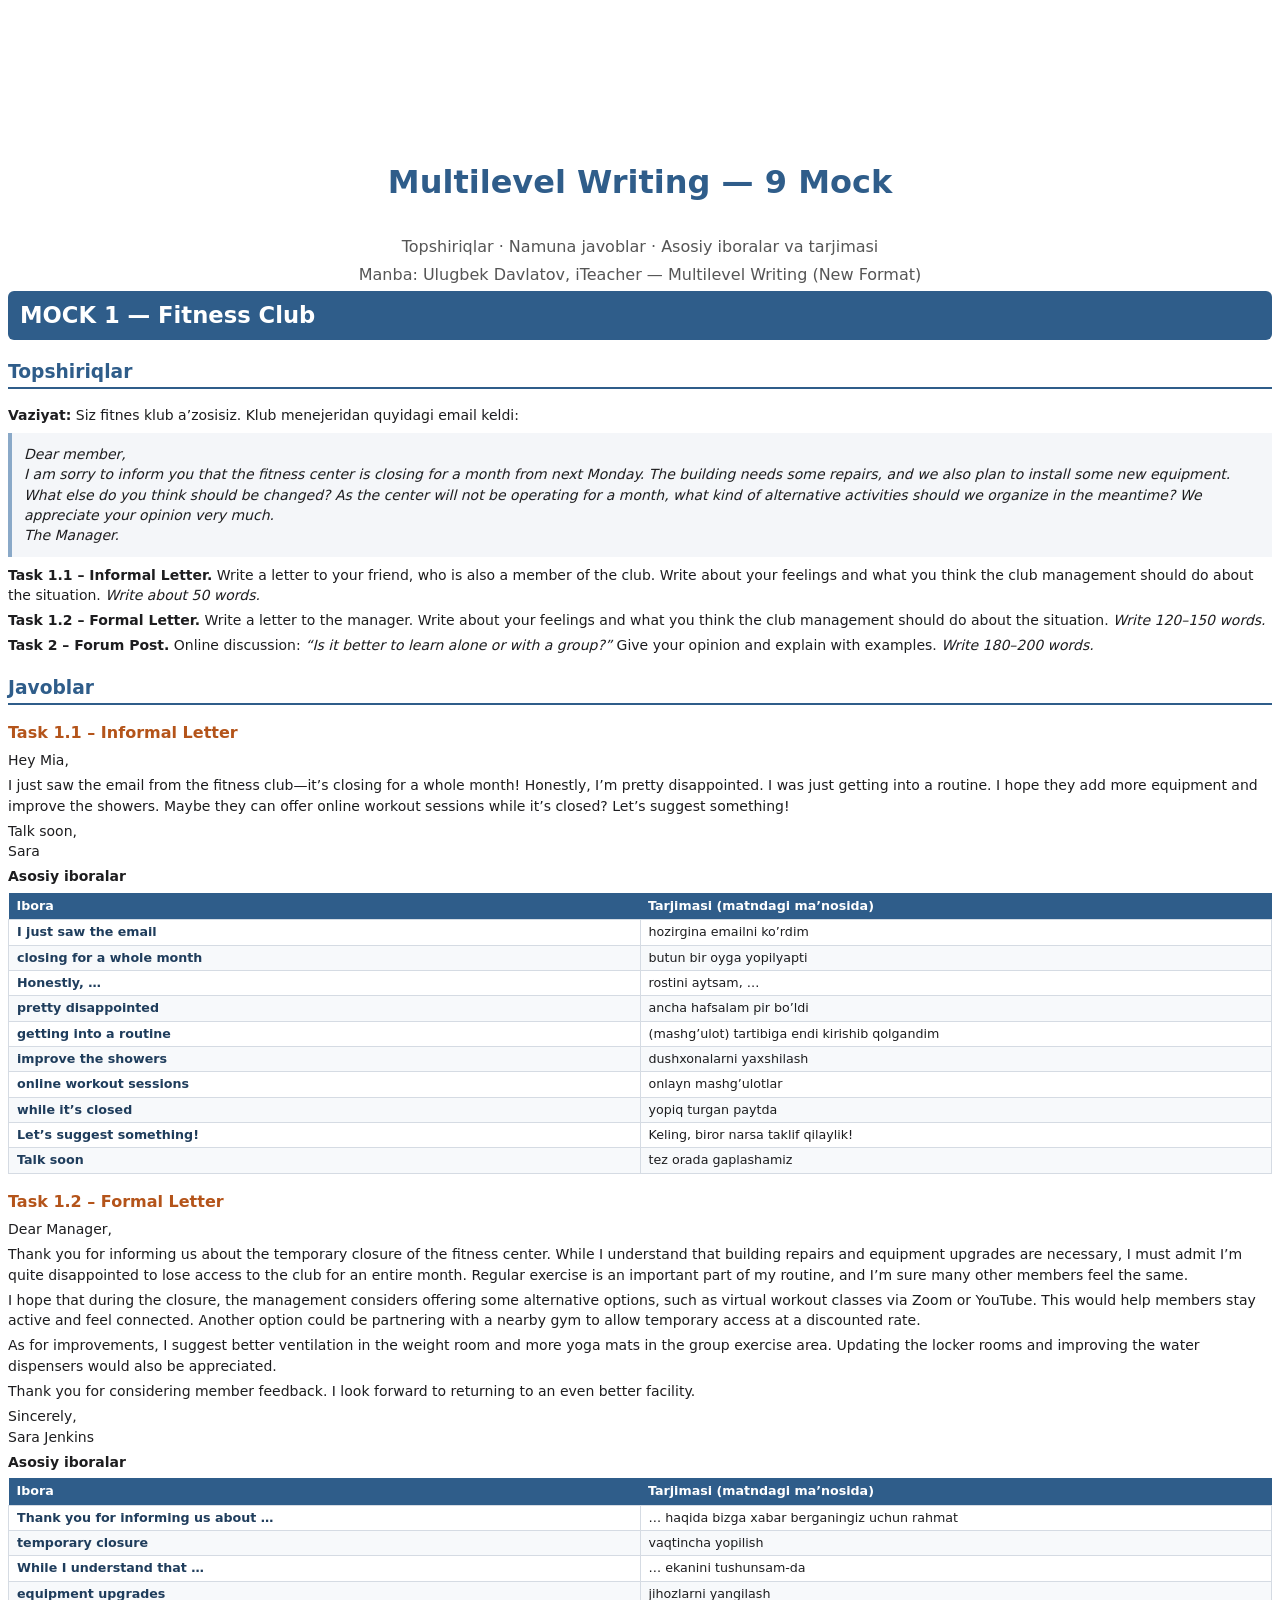
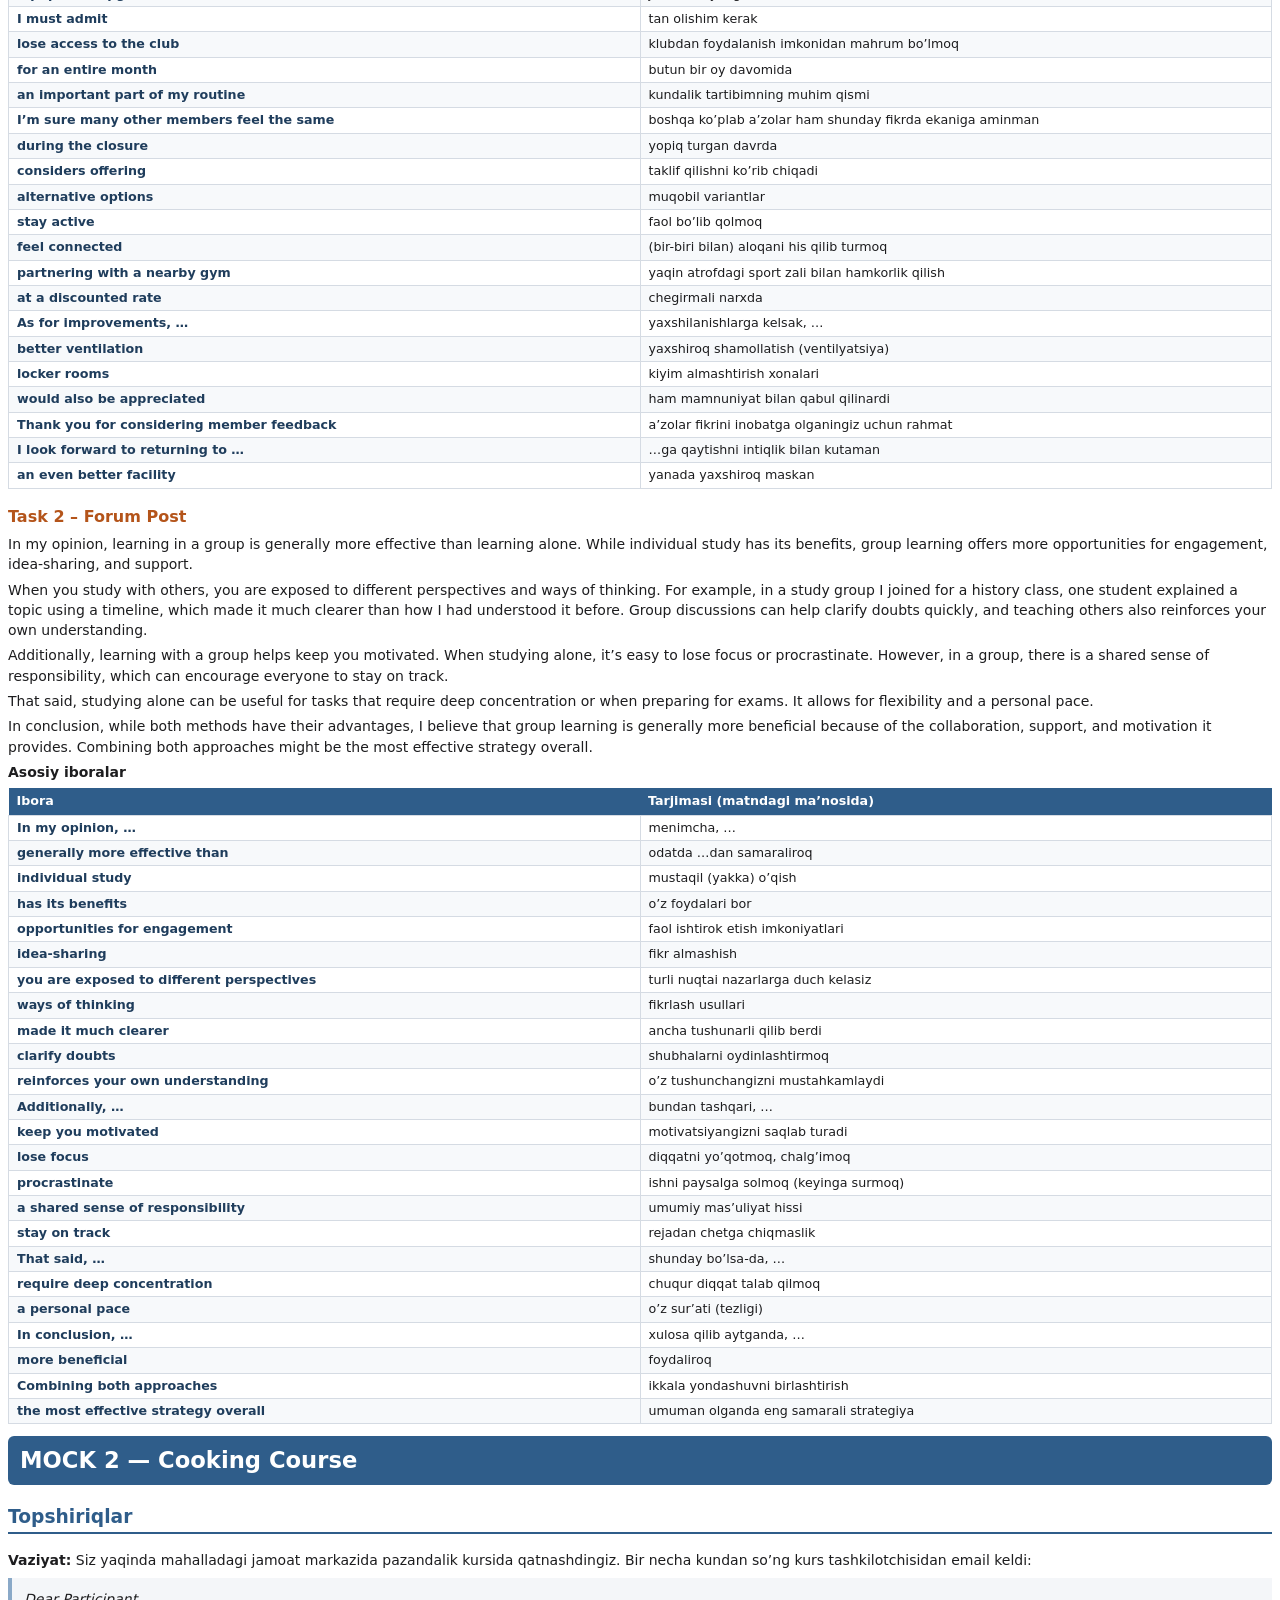
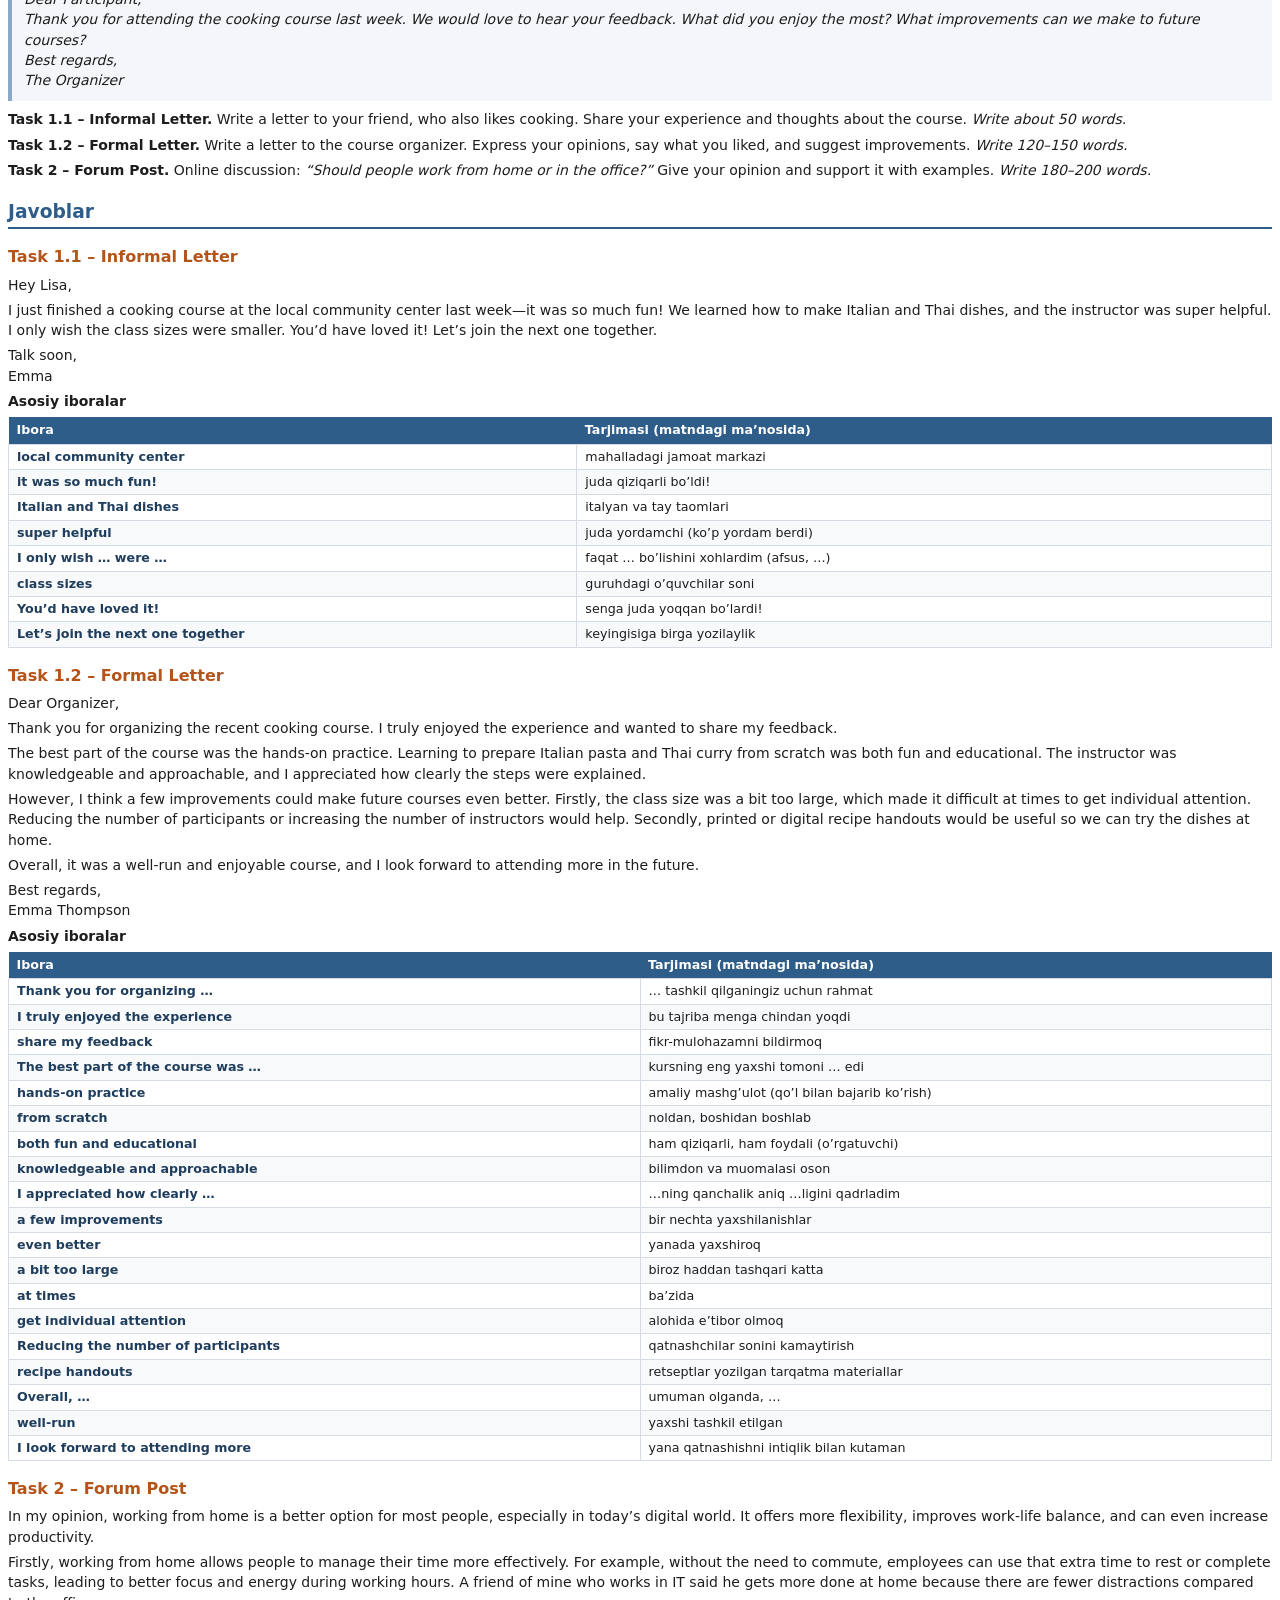
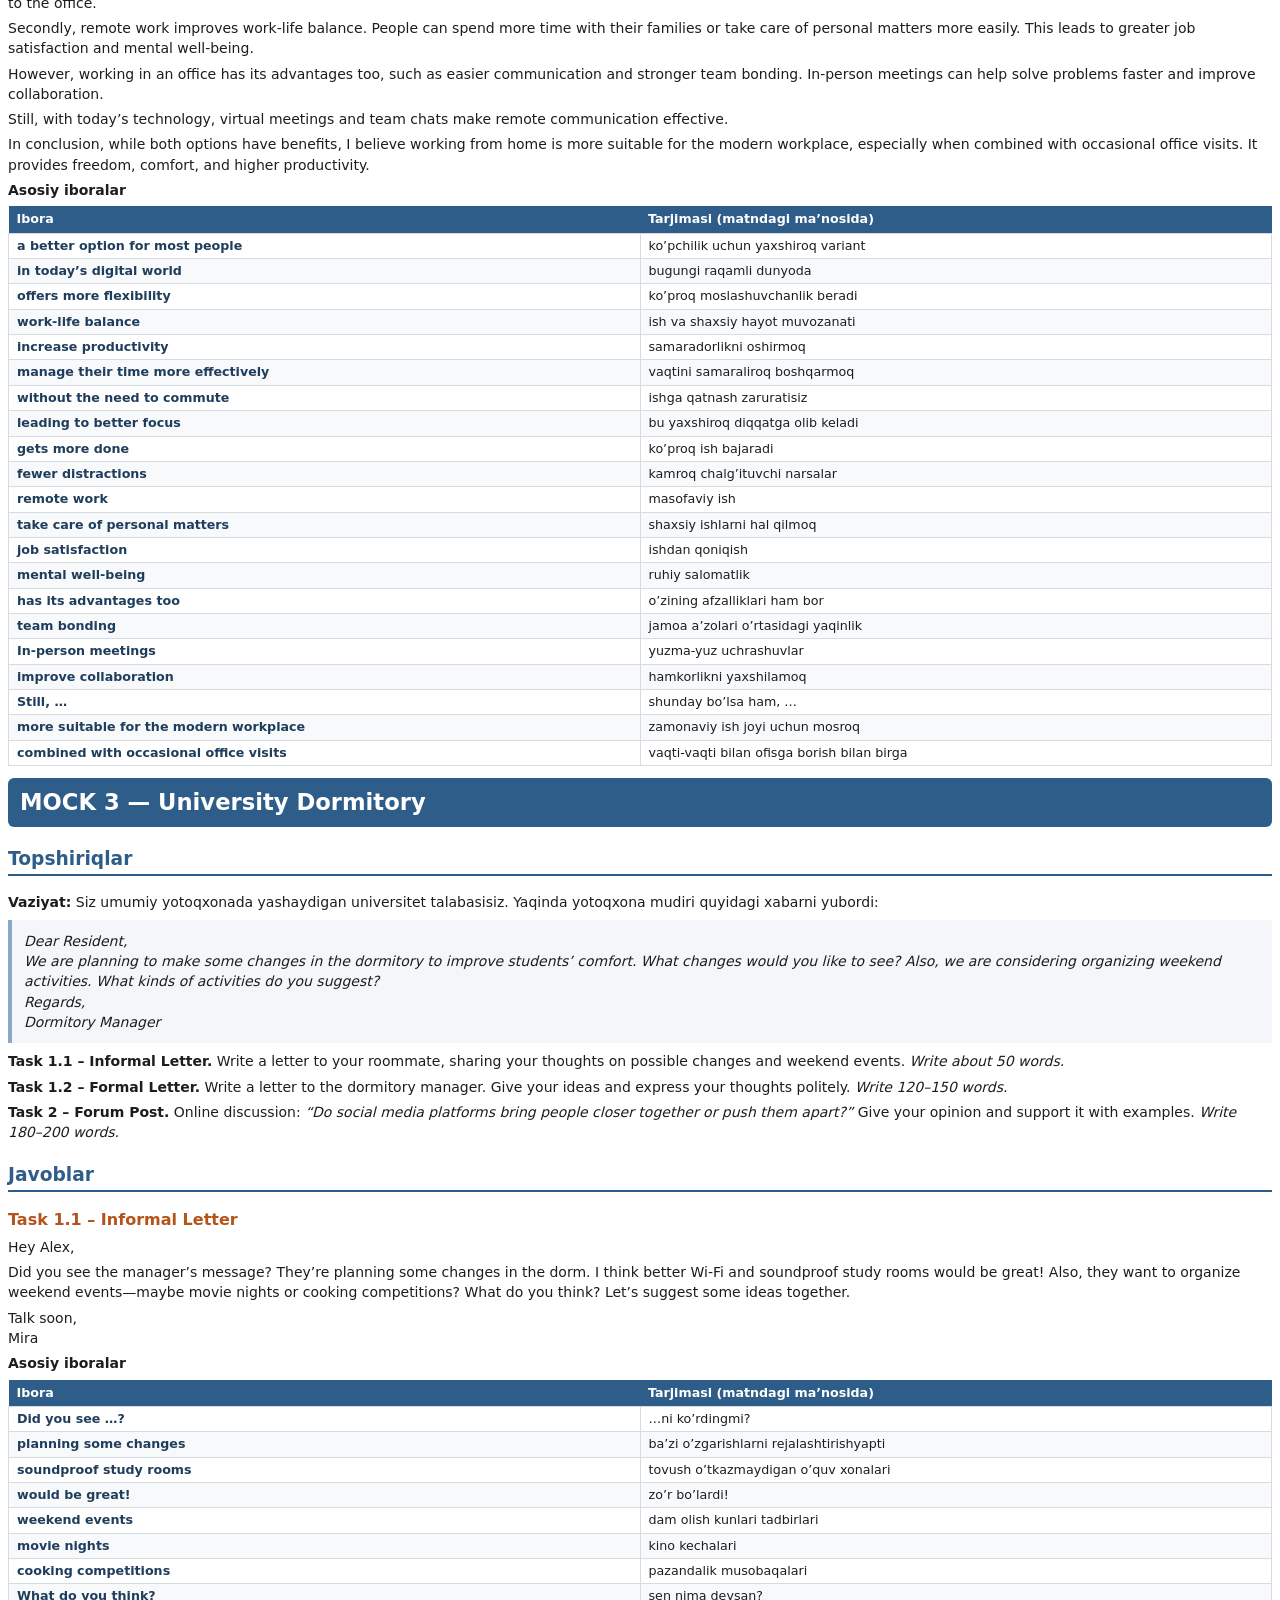
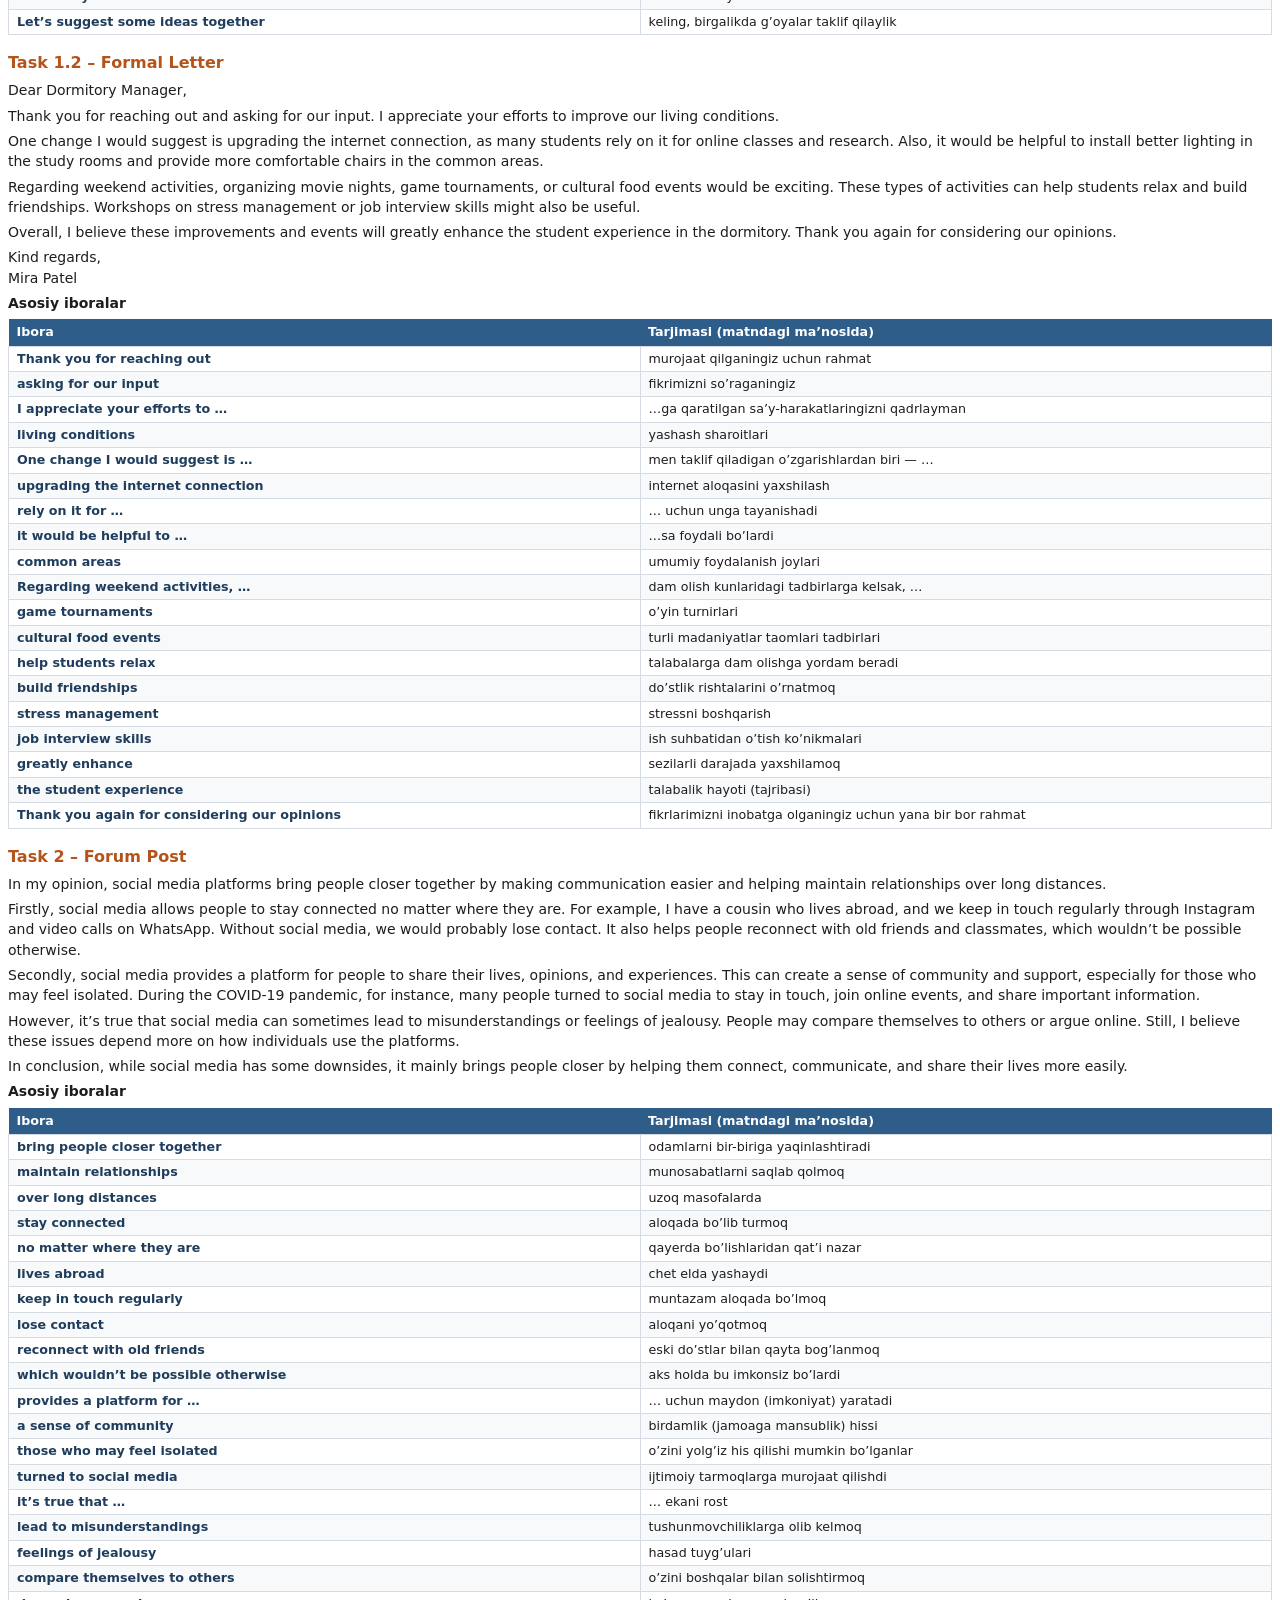
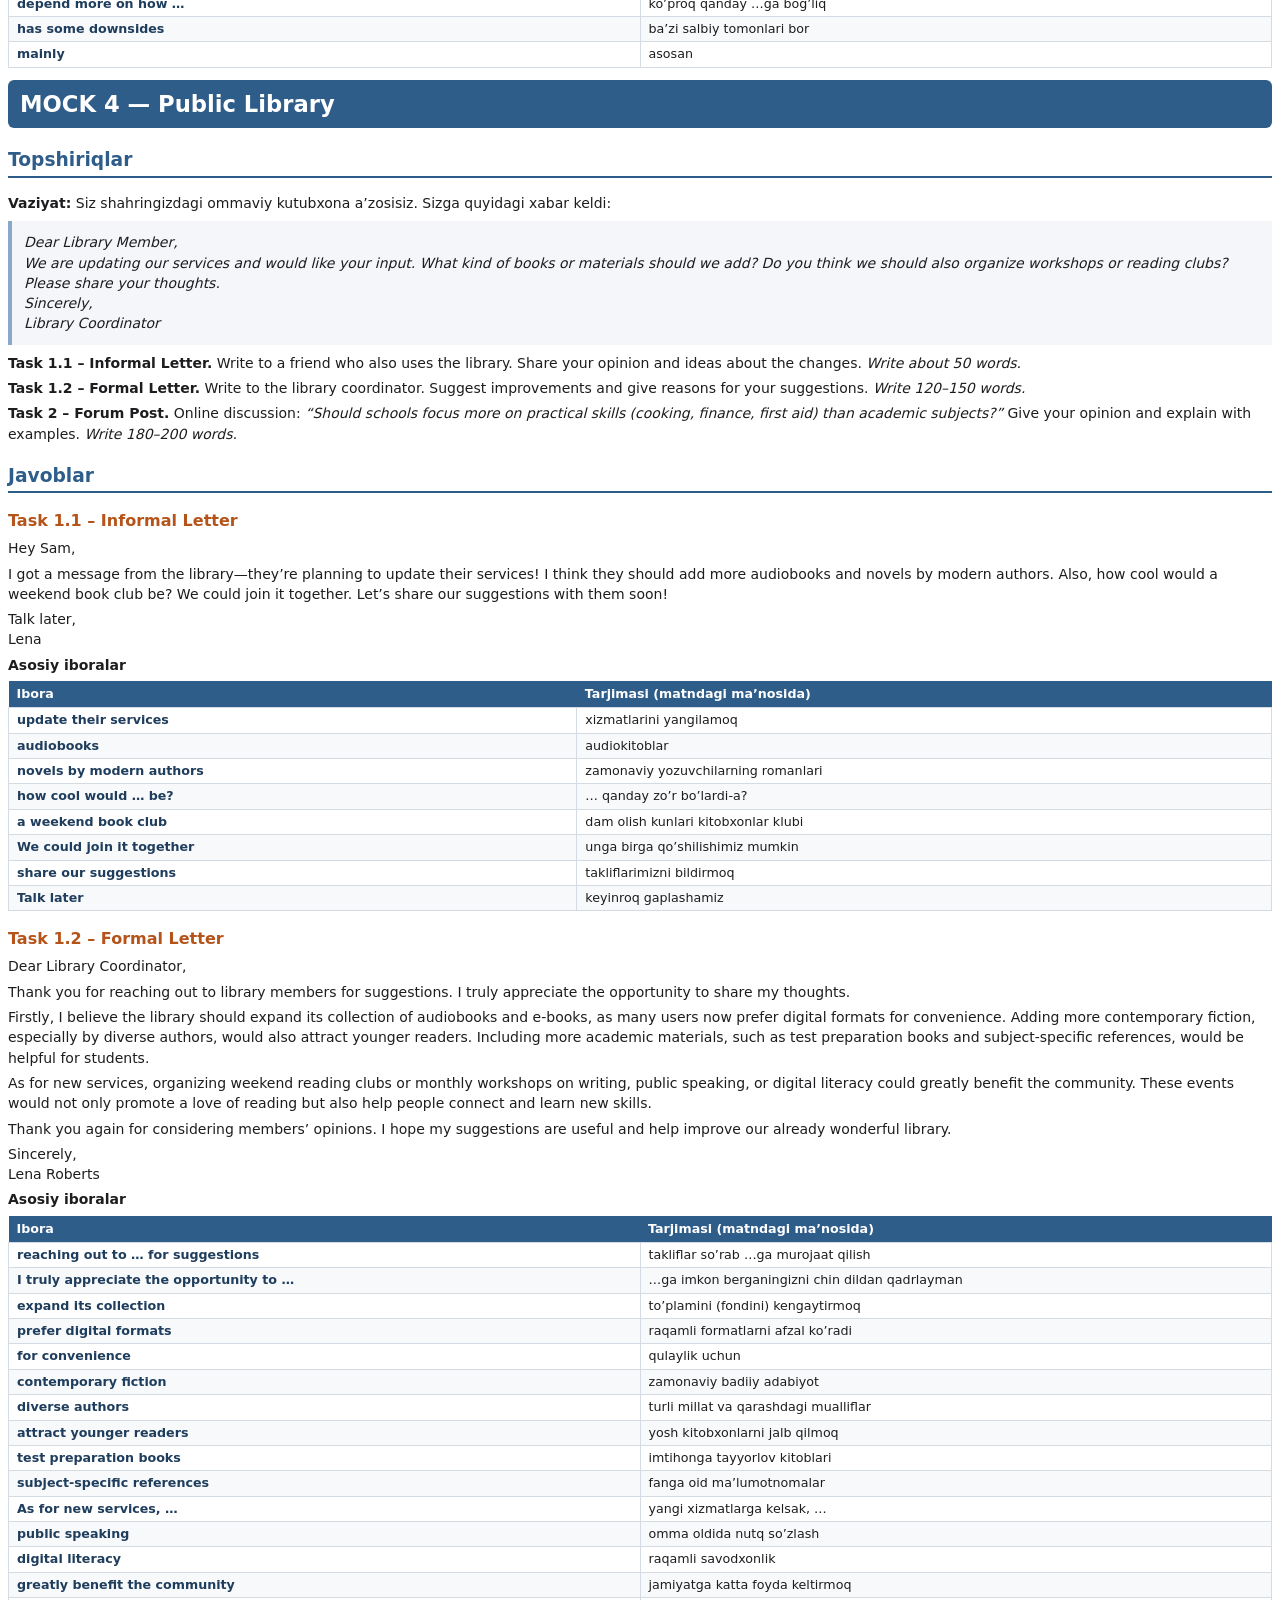
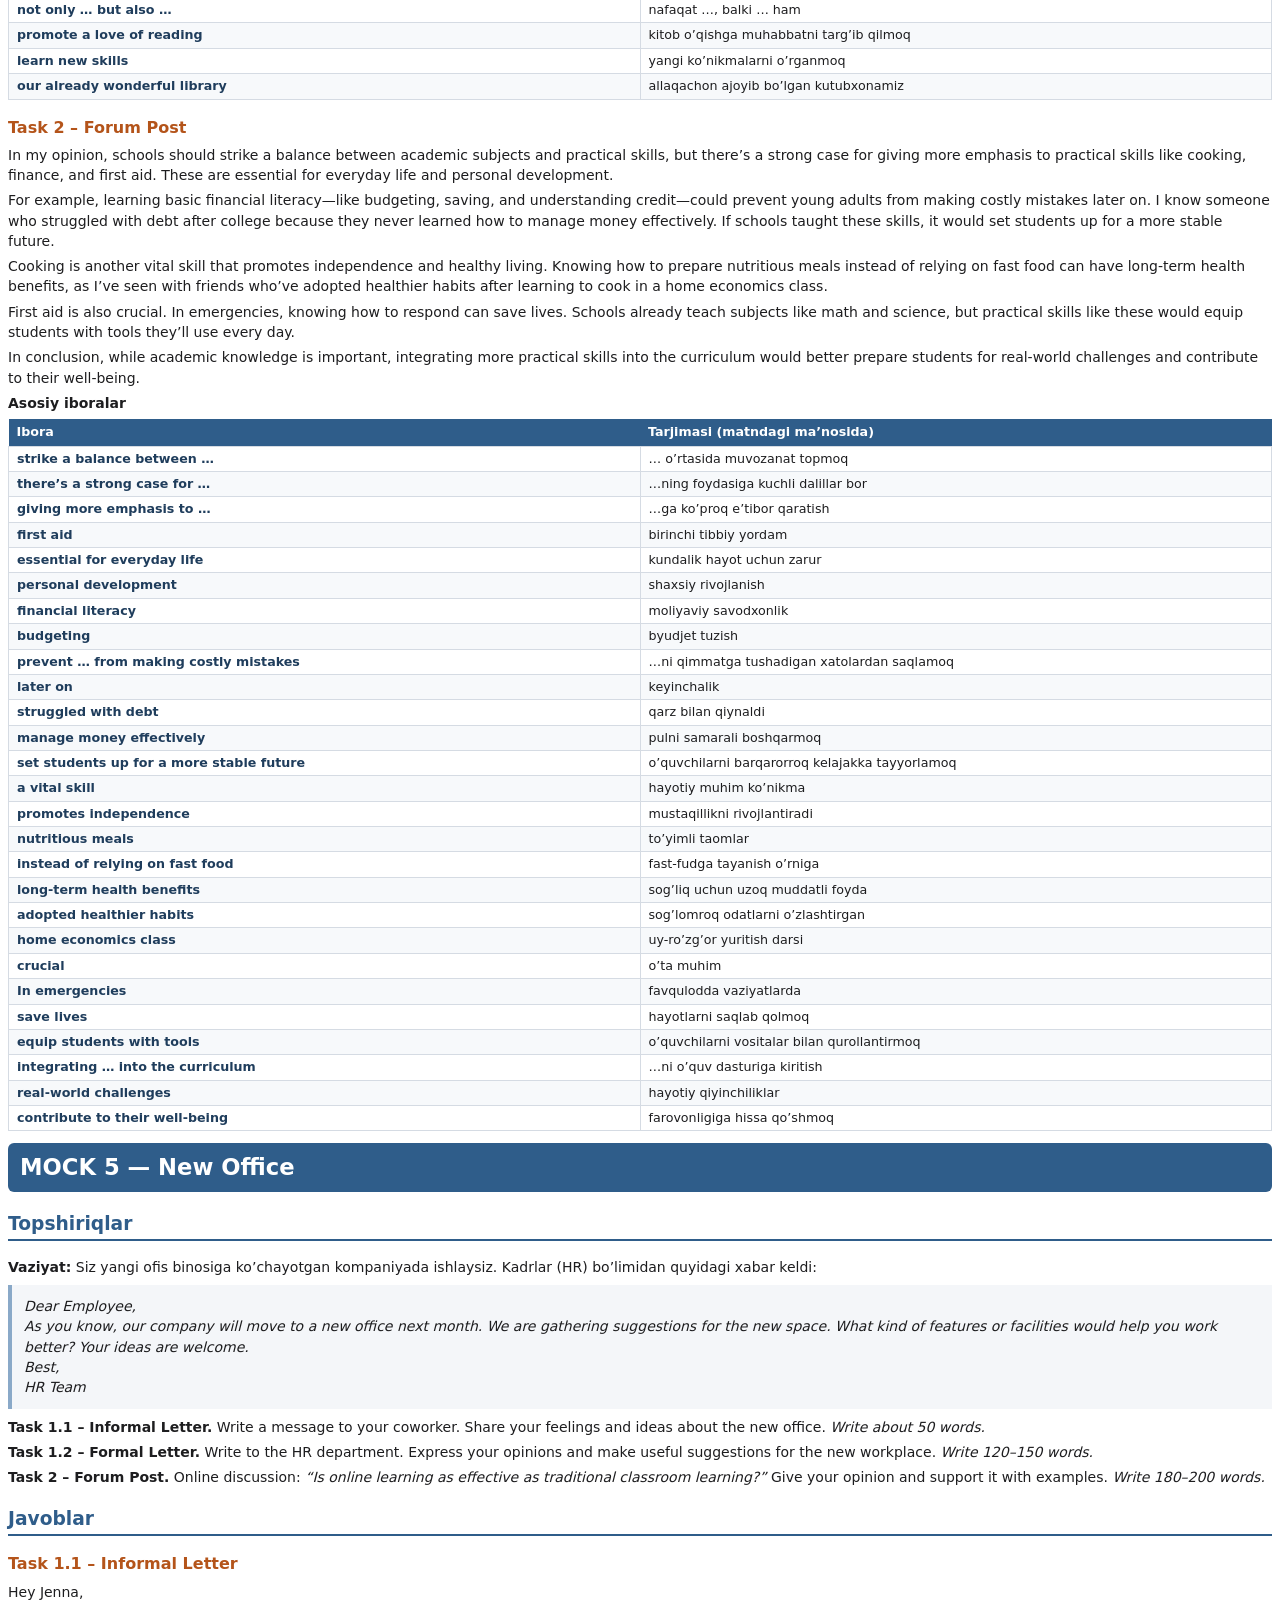
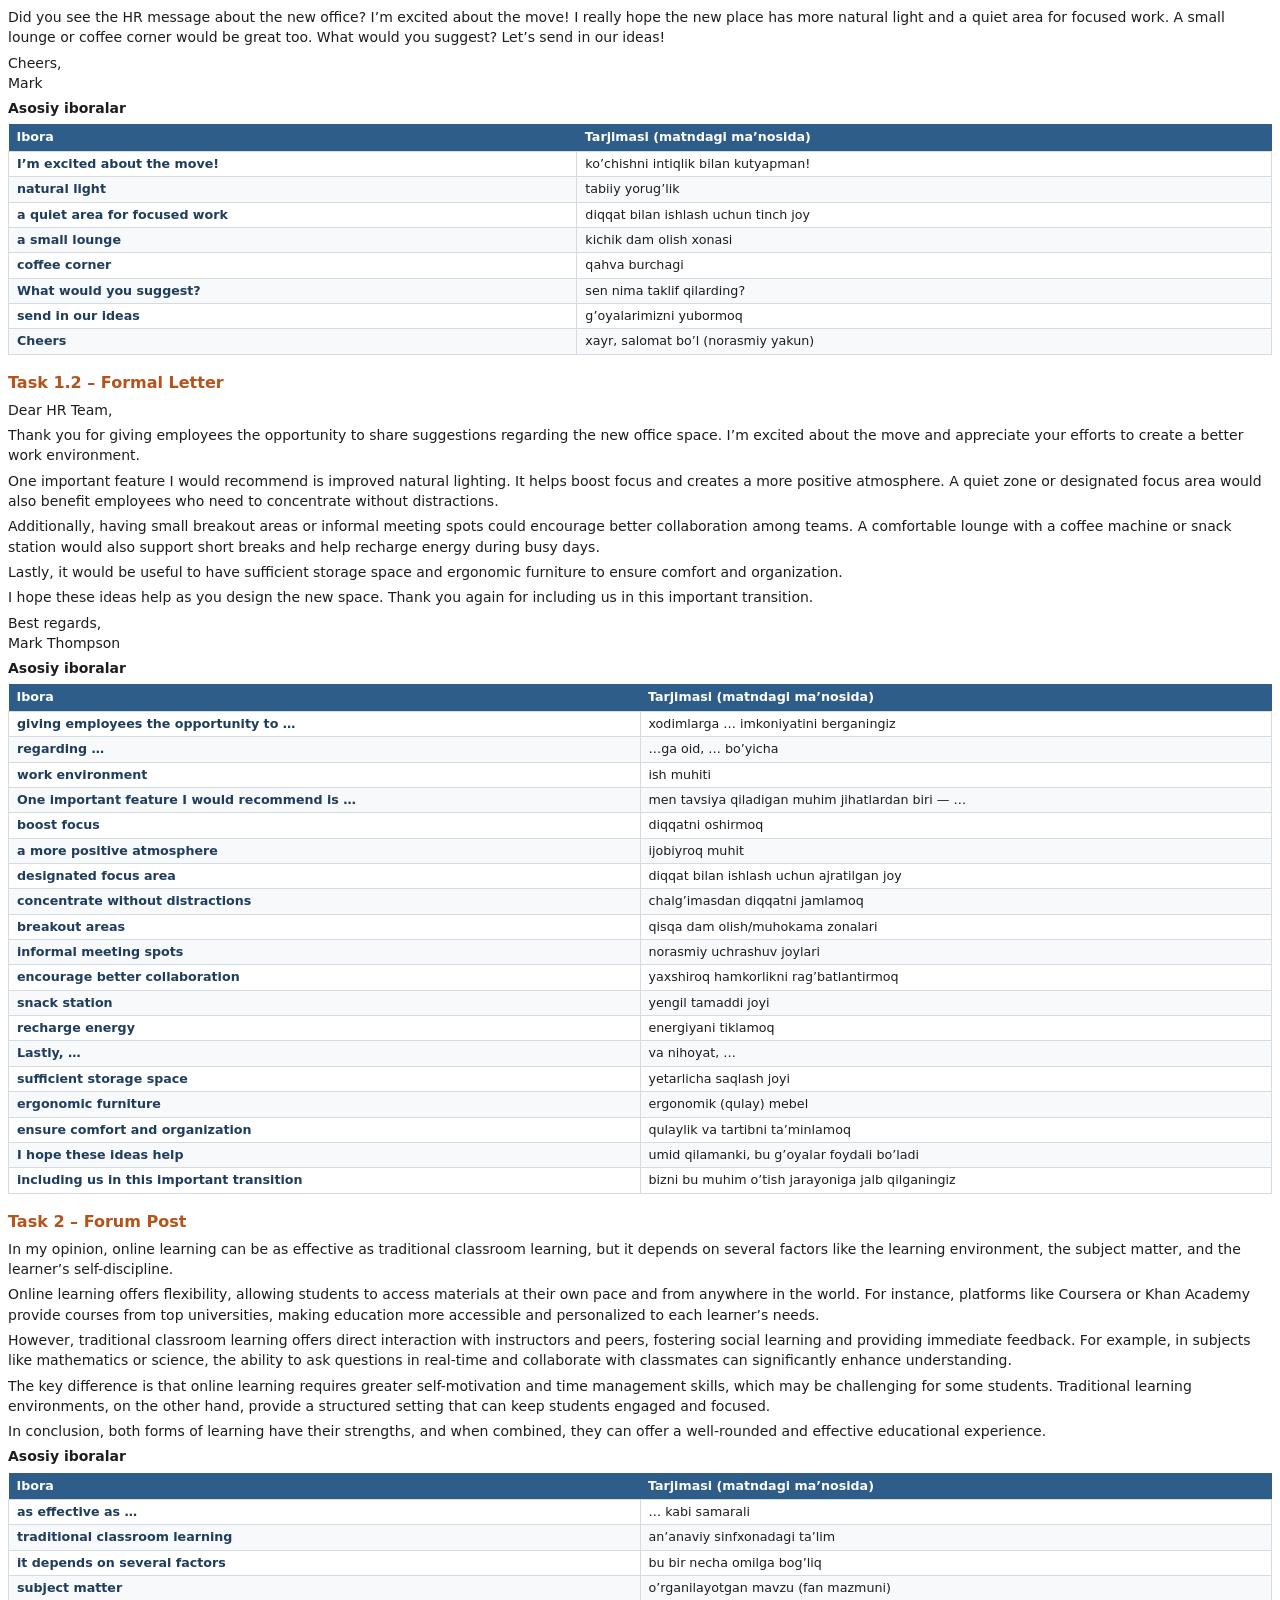
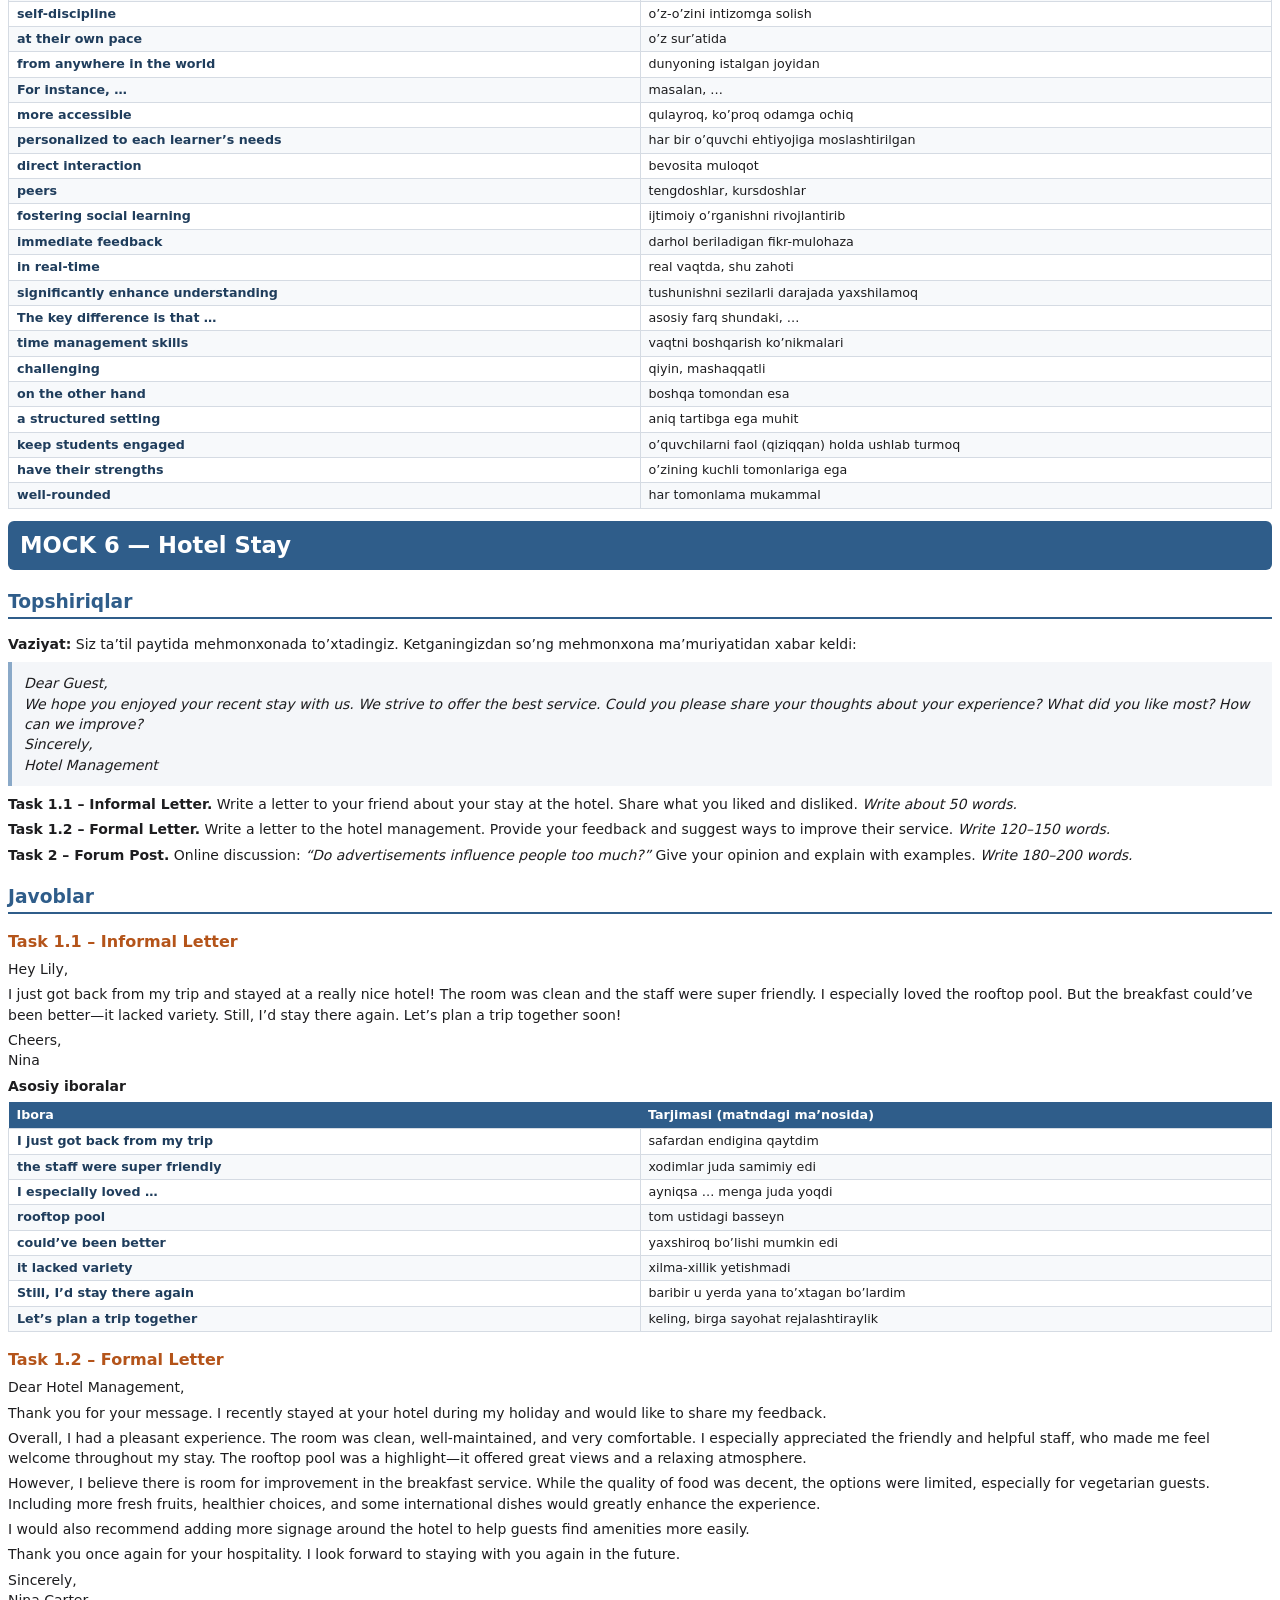
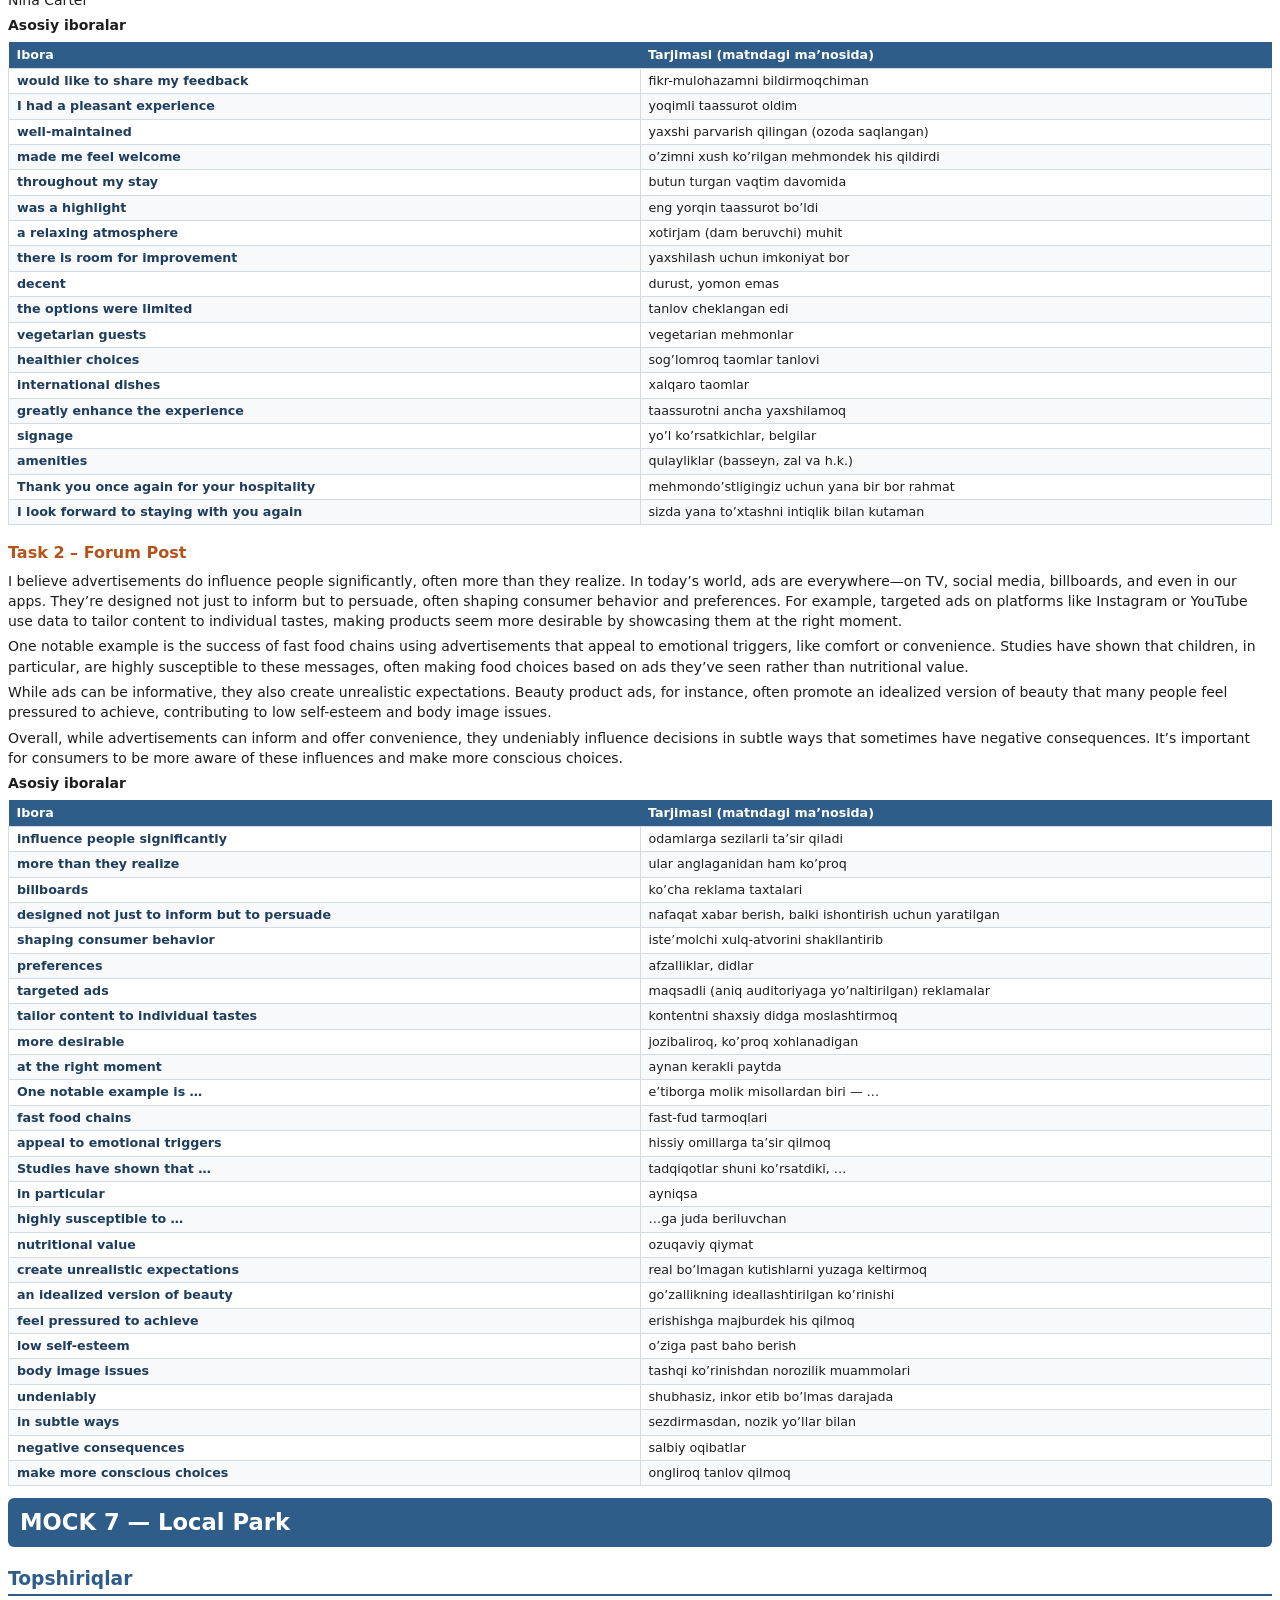
<file: books/multilevel_writing/multilevel_writing_9_mocks.html>
<!DOCTYPE html>
<html xmlns="http://www.w3.org/1999/xhtml" lang="uz" xml:lang="uz">
<head>
  <meta charset="utf-8" />
  <meta name="generator" content="pandoc" />
  <meta name="viewport" content="width=device-width, initial-scale=1.0, user-scalable=yes" />
  <meta name="author" content="Manba: Ulugbek Davlatov, iTeacher — Multilevel Writing (New Format)" />
  <title>Multilevel Writing — 9 Mock</title>
  <style>
code{white-space: pre-wrap;}
span.smallcaps{font-variant: small-caps;}
div.columns{display: flex; gap: min(4vw, 1.5em);}
div.column{flex: auto; overflow-x: auto;}
div.hanging-indent{margin-left: 1.5em; text-indent: -1.5em;}

ul.task-list[class]{list-style: none;}
ul.task-list li input[type="checkbox"] {
font-size: inherit;
width: 0.8em;
margin: 0 0.8em 0.2em -1.6em;
vertical-align: middle;
}
.display.math{display: block; text-align: center; margin: 0.5rem auto;}
</style>
  <style type="text/css">@page { size: A4; margin: 16mm 15mm; }
body { font-family: "Inter", "DejaVu Sans", Arial, sans-serif; font-size: 10.5pt; line-height: 1.45; color: #1d1d1f; }
h1 { color: #fff; background: #2f5d8a; padding: 8px 12px; border-radius: 6px; font-size: 17pt; page-break-before: always; margin-top: 0; }
h1.title { page-break-before: avoid; background: none; color: #2f5d8a; text-align: center; font-size: 24pt; margin-top: 40mm; }
header p.subtitle, header p.author { text-align: center; color: #555; font-size: 12pt; }
h2 { color: #2f5d8a; border-bottom: 2px solid #2f5d8a; padding-bottom: 2px; font-size: 14pt; margin-top: 18px; }
h3 { color: #b4541a; font-size: 12pt; margin: 16px 0 6px; page-break-after: avoid; }
blockquote { background: #f4f6f9; border-left: 4px solid #8aa9c8; margin: 8px 0; padding: 6px 12px; font-style: italic; }
table { border-collapse: collapse; width: 100%; margin: 6px 0 12px; font-size: 9.5pt; page-break-inside: auto; }
tr { page-break-inside: avoid; }
th { background: #2f5d8a; color: #fff; text-align: left; padding: 4px 8px; }
td { border: 1px solid #d5dbe3; padding: 3px 8px; vertical-align: top; }
td:first-child { font-weight: 600; width: 45%; color: #1f3d5c; }
tr:nth-child(even) td { background: #f7f9fb; }
p { margin: 5px 0; }
</style>
</head>
<body>
<header id="title-block-header">
<h1 class="title">Multilevel Writing — 9 Mock</h1>
<p class="subtitle">Topshiriqlar · Namuna javoblar · Asosiy iboralar va
tarjimasi</p>
<p class="author">Manba: Ulugbek Davlatov, iTeacher — Multilevel Writing
(New Format)</p>
</header>
<h1 id="mock-1-fitness-club">MOCK 1 — Fitness Club</h1>
<h2 id="topshiriqlar">Topshiriqlar</h2>
<p><strong>Vaziyat:</strong> Siz fitnes klub a’zosisiz. Klub menejeridan
quyidagi email keldi:</p>
<blockquote>
<p>Dear member,<br />
I am sorry to inform you that the fitness center is closing for a month
from next Monday. The building needs some repairs, and we also plan to
install some new equipment. What else do you think should be changed? As
the center will not be operating for a month, what kind of alternative
activities should we organize in the meantime? We appreciate your
opinion very much.<br />
The Manager.</p>
</blockquote>
<p><strong>Task 1.1 – Informal Letter.</strong> Write a letter to your
friend, who is also a member of the club. Write about your feelings and
what you think the club management should do about the situation.
<em>Write about 50 words.</em></p>
<p><strong>Task 1.2 – Formal Letter.</strong> Write a letter to the
manager. Write about your feelings and what you think the club
management should do about the situation. <em>Write 120–150
words.</em></p>
<p><strong>Task 2 – Forum Post.</strong> Online discussion: <em>“Is it
better to learn alone or with a group?”</em> Give your opinion and
explain with examples. <em>Write 180–200 words.</em></p>
<h2 id="javoblar">Javoblar</h2>
<h3 id="task-1.1-informal-letter">Task 1.1 – Informal Letter</h3>
<p>Hey Mia,</p>
<p>I just saw the email from the fitness club—it’s closing for a whole
month! Honestly, I’m pretty disappointed. I was just getting into a
routine. I hope they add more equipment and improve the showers. Maybe
they can offer online workout sessions while it’s closed? Let’s suggest
something!</p>
<p>Talk soon,<br />
Sara</p>
<p><strong>Asosiy iboralar</strong></p>
<table>
<colgroup>
<col style="width: 50%" />
<col style="width: 50%" />
</colgroup>
<thead>
<tr class="header">
<th>Ibora</th>
<th>Tarjimasi (matndagi ma’nosida)</th>
</tr>
</thead>
<tbody>
<tr class="odd">
<td>I just saw the email</td>
<td>hozirgina emailni ko’rdim</td>
</tr>
<tr class="even">
<td>closing for a whole month</td>
<td>butun bir oyga yopilyapti</td>
</tr>
<tr class="odd">
<td>Honestly, …</td>
<td>rostini aytsam, …</td>
</tr>
<tr class="even">
<td>pretty disappointed</td>
<td>ancha hafsalam pir bo’ldi</td>
</tr>
<tr class="odd">
<td>getting into a routine</td>
<td>(mashg’ulot) tartibiga endi kirishib qolgandim</td>
</tr>
<tr class="even">
<td>improve the showers</td>
<td>dushxonalarni yaxshilash</td>
</tr>
<tr class="odd">
<td>online workout sessions</td>
<td>onlayn mashg’ulotlar</td>
</tr>
<tr class="even">
<td>while it’s closed</td>
<td>yopiq turgan paytda</td>
</tr>
<tr class="odd">
<td>Let’s suggest something!</td>
<td>Keling, biror narsa taklif qilaylik!</td>
</tr>
<tr class="even">
<td>Talk soon</td>
<td>tez orada gaplashamiz</td>
</tr>
</tbody>
</table>
<h3 id="task-1.2-formal-letter">Task 1.2 – Formal Letter</h3>
<p>Dear Manager,</p>
<p>Thank you for informing us about the temporary closure of the fitness
center. While I understand that building repairs and equipment upgrades
are necessary, I must admit I’m quite disappointed to lose access to the
club for an entire month. Regular exercise is an important part of my
routine, and I’m sure many other members feel the same.</p>
<p>I hope that during the closure, the management considers offering
some alternative options, such as virtual workout classes via Zoom or
YouTube. This would help members stay active and feel connected. Another
option could be partnering with a nearby gym to allow temporary access
at a discounted rate.</p>
<p>As for improvements, I suggest better ventilation in the weight room
and more yoga mats in the group exercise area. Updating the locker rooms
and improving the water dispensers would also be appreciated.</p>
<p>Thank you for considering member feedback. I look forward to
returning to an even better facility.</p>
<p>Sincerely,<br />
Sara Jenkins</p>
<p><strong>Asosiy iboralar</strong></p>
<table>
<colgroup>
<col style="width: 50%" />
<col style="width: 50%" />
</colgroup>
<thead>
<tr class="header">
<th>Ibora</th>
<th>Tarjimasi (matndagi ma’nosida)</th>
</tr>
</thead>
<tbody>
<tr class="odd">
<td>Thank you for informing us about …</td>
<td>… haqida bizga xabar berganingiz uchun rahmat</td>
</tr>
<tr class="even">
<td>temporary closure</td>
<td>vaqtincha yopilish</td>
</tr>
<tr class="odd">
<td>While I understand that …</td>
<td>… ekanini tushunsam-da</td>
</tr>
<tr class="even">
<td>equipment upgrades</td>
<td>jihozlarni yangilash</td>
</tr>
<tr class="odd">
<td>I must admit</td>
<td>tan olishim kerak</td>
</tr>
<tr class="even">
<td>lose access to the club</td>
<td>klubdan foydalanish imkonidan mahrum bo’lmoq</td>
</tr>
<tr class="odd">
<td>for an entire month</td>
<td>butun bir oy davomida</td>
</tr>
<tr class="even">
<td>an important part of my routine</td>
<td>kundalik tartibimning muhim qismi</td>
</tr>
<tr class="odd">
<td>I’m sure many other members feel the same</td>
<td>boshqa ko’plab a’zolar ham shunday fikrda ekaniga aminman</td>
</tr>
<tr class="even">
<td>during the closure</td>
<td>yopiq turgan davrda</td>
</tr>
<tr class="odd">
<td>considers offering</td>
<td>taklif qilishni ko’rib chiqadi</td>
</tr>
<tr class="even">
<td>alternative options</td>
<td>muqobil variantlar</td>
</tr>
<tr class="odd">
<td>stay active</td>
<td>faol bo’lib qolmoq</td>
</tr>
<tr class="even">
<td>feel connected</td>
<td>(bir-biri bilan) aloqani his qilib turmoq</td>
</tr>
<tr class="odd">
<td>partnering with a nearby gym</td>
<td>yaqin atrofdagi sport zali bilan hamkorlik qilish</td>
</tr>
<tr class="even">
<td>at a discounted rate</td>
<td>chegirmali narxda</td>
</tr>
<tr class="odd">
<td>As for improvements, …</td>
<td>yaxshilanishlarga kelsak, …</td>
</tr>
<tr class="even">
<td>better ventilation</td>
<td>yaxshiroq shamollatish (ventilyatsiya)</td>
</tr>
<tr class="odd">
<td>locker rooms</td>
<td>kiyim almashtirish xonalari</td>
</tr>
<tr class="even">
<td>would also be appreciated</td>
<td>ham mamnuniyat bilan qabul qilinardi</td>
</tr>
<tr class="odd">
<td>Thank you for considering member feedback</td>
<td>a’zolar fikrini inobatga olganingiz uchun rahmat</td>
</tr>
<tr class="even">
<td>I look forward to returning to …</td>
<td>…ga qaytishni intiqlik bilan kutaman</td>
</tr>
<tr class="odd">
<td>an even better facility</td>
<td>yanada yaxshiroq maskan</td>
</tr>
</tbody>
</table>
<h3 id="task-2-forum-post">Task 2 – Forum Post</h3>
<p>In my opinion, learning in a group is generally more effective than
learning alone. While individual study has its benefits, group learning
offers more opportunities for engagement, idea-sharing, and support.</p>
<p>When you study with others, you are exposed to different perspectives
and ways of thinking. For example, in a study group I joined for a
history class, one student explained a topic using a timeline, which
made it much clearer than how I had understood it before. Group
discussions can help clarify doubts quickly, and teaching others also
reinforces your own understanding.</p>
<p>Additionally, learning with a group helps keep you motivated. When
studying alone, it’s easy to lose focus or procrastinate. However, in a
group, there is a shared sense of responsibility, which can encourage
everyone to stay on track.</p>
<p>That said, studying alone can be useful for tasks that require deep
concentration or when preparing for exams. It allows for flexibility and
a personal pace.</p>
<p>In conclusion, while both methods have their advantages, I believe
that group learning is generally more beneficial because of the
collaboration, support, and motivation it provides. Combining both
approaches might be the most effective strategy overall.</p>
<p><strong>Asosiy iboralar</strong></p>
<table>
<colgroup>
<col style="width: 50%" />
<col style="width: 50%" />
</colgroup>
<thead>
<tr class="header">
<th>Ibora</th>
<th>Tarjimasi (matndagi ma’nosida)</th>
</tr>
</thead>
<tbody>
<tr class="odd">
<td>In my opinion, …</td>
<td>menimcha, …</td>
</tr>
<tr class="even">
<td>generally more effective than</td>
<td>odatda …dan samaraliroq</td>
</tr>
<tr class="odd">
<td>individual study</td>
<td>mustaqil (yakka) o’qish</td>
</tr>
<tr class="even">
<td>has its benefits</td>
<td>o’z foydalari bor</td>
</tr>
<tr class="odd">
<td>opportunities for engagement</td>
<td>faol ishtirok etish imkoniyatlari</td>
</tr>
<tr class="even">
<td>idea-sharing</td>
<td>fikr almashish</td>
</tr>
<tr class="odd">
<td>you are exposed to different perspectives</td>
<td>turli nuqtai nazarlarga duch kelasiz</td>
</tr>
<tr class="even">
<td>ways of thinking</td>
<td>fikrlash usullari</td>
</tr>
<tr class="odd">
<td>made it much clearer</td>
<td>ancha tushunarli qilib berdi</td>
</tr>
<tr class="even">
<td>clarify doubts</td>
<td>shubhalarni oydinlashtirmoq</td>
</tr>
<tr class="odd">
<td>reinforces your own understanding</td>
<td>o’z tushunchangizni mustahkamlaydi</td>
</tr>
<tr class="even">
<td>Additionally, …</td>
<td>bundan tashqari, …</td>
</tr>
<tr class="odd">
<td>keep you motivated</td>
<td>motivatsiyangizni saqlab turadi</td>
</tr>
<tr class="even">
<td>lose focus</td>
<td>diqqatni yo’qotmoq, chalg’imoq</td>
</tr>
<tr class="odd">
<td>procrastinate</td>
<td>ishni paysalga solmoq (keyinga surmoq)</td>
</tr>
<tr class="even">
<td>a shared sense of responsibility</td>
<td>umumiy mas’uliyat hissi</td>
</tr>
<tr class="odd">
<td>stay on track</td>
<td>rejadan chetga chiqmaslik</td>
</tr>
<tr class="even">
<td>That said, …</td>
<td>shunday bo’lsa-da, …</td>
</tr>
<tr class="odd">
<td>require deep concentration</td>
<td>chuqur diqqat talab qilmoq</td>
</tr>
<tr class="even">
<td>a personal pace</td>
<td>o’z sur’ati (tezligi)</td>
</tr>
<tr class="odd">
<td>In conclusion, …</td>
<td>xulosa qilib aytganda, …</td>
</tr>
<tr class="even">
<td>more beneficial</td>
<td>foydaliroq</td>
</tr>
<tr class="odd">
<td>Combining both approaches</td>
<td>ikkala yondashuvni birlashtirish</td>
</tr>
<tr class="even">
<td>the most effective strategy overall</td>
<td>umuman olganda eng samarali strategiya</td>
</tr>
</tbody>
</table>
<h1 id="mock-2-cooking-course">MOCK 2 — Cooking Course</h1>
<h2 id="topshiriqlar-1">Topshiriqlar</h2>
<p><strong>Vaziyat:</strong> Siz yaqinda mahalladagi jamoat markazida
pazandalik kursida qatnashdingiz. Bir necha kundan so’ng kurs
tashkilotchisidan email keldi:</p>
<blockquote>
<p>Dear Participant,<br />
Thank you for attending the cooking course last week. We would love to
hear your feedback. What did you enjoy the most? What improvements can
we make to future courses?<br />
Best regards,<br />
The Organizer</p>
</blockquote>
<p><strong>Task 1.1 – Informal Letter.</strong> Write a letter to your
friend, who also likes cooking. Share your experience and thoughts about
the course. <em>Write about 50 words.</em></p>
<p><strong>Task 1.2 – Formal Letter.</strong> Write a letter to the
course organizer. Express your opinions, say what you liked, and suggest
improvements. <em>Write 120–150 words.</em></p>
<p><strong>Task 2 – Forum Post.</strong> Online discussion: <em>“Should
people work from home or in the office?”</em> Give your opinion and
support it with examples. <em>Write 180–200 words.</em></p>
<h2 id="javoblar-1">Javoblar</h2>
<h3 id="task-1.1-informal-letter-1">Task 1.1 – Informal Letter</h3>
<p>Hey Lisa,</p>
<p>I just finished a cooking course at the local community center last
week—it was so much fun! We learned how to make Italian and Thai dishes,
and the instructor was super helpful. I only wish the class sizes were
smaller. You’d have loved it! Let’s join the next one together.</p>
<p>Talk soon,<br />
Emma</p>
<p><strong>Asosiy iboralar</strong></p>
<table>
<thead>
<tr class="header">
<th>Ibora</th>
<th>Tarjimasi (matndagi ma’nosida)</th>
</tr>
</thead>
<tbody>
<tr class="odd">
<td>local community center</td>
<td>mahalladagi jamoat markazi</td>
</tr>
<tr class="even">
<td>it was so much fun!</td>
<td>juda qiziqarli bo’ldi!</td>
</tr>
<tr class="odd">
<td>Italian and Thai dishes</td>
<td>italyan va tay taomlari</td>
</tr>
<tr class="even">
<td>super helpful</td>
<td>juda yordamchi (ko’p yordam berdi)</td>
</tr>
<tr class="odd">
<td>I only wish … were …</td>
<td>faqat … bo’lishini xohlardim (afsus, …)</td>
</tr>
<tr class="even">
<td>class sizes</td>
<td>guruhdagi o’quvchilar soni</td>
</tr>
<tr class="odd">
<td>You’d have loved it!</td>
<td>senga juda yoqqan bo’lardi!</td>
</tr>
<tr class="even">
<td>Let’s join the next one together</td>
<td>keyingisiga birga yozilaylik</td>
</tr>
</tbody>
</table>
<h3 id="task-1.2-formal-letter-1">Task 1.2 – Formal Letter</h3>
<p>Dear Organizer,</p>
<p>Thank you for organizing the recent cooking course. I truly enjoyed
the experience and wanted to share my feedback.</p>
<p>The best part of the course was the hands-on practice. Learning to
prepare Italian pasta and Thai curry from scratch was both fun and
educational. The instructor was knowledgeable and approachable, and I
appreciated how clearly the steps were explained.</p>
<p>However, I think a few improvements could make future courses even
better. Firstly, the class size was a bit too large, which made it
difficult at times to get individual attention. Reducing the number of
participants or increasing the number of instructors would help.
Secondly, printed or digital recipe handouts would be useful so we can
try the dishes at home.</p>
<p>Overall, it was a well-run and enjoyable course, and I look forward
to attending more in the future.</p>
<p>Best regards,<br />
Emma Thompson</p>
<p><strong>Asosiy iboralar</strong></p>
<table>
<colgroup>
<col style="width: 50%" />
<col style="width: 50%" />
</colgroup>
<thead>
<tr class="header">
<th>Ibora</th>
<th>Tarjimasi (matndagi ma’nosida)</th>
</tr>
</thead>
<tbody>
<tr class="odd">
<td>Thank you for organizing …</td>
<td>… tashkil qilganingiz uchun rahmat</td>
</tr>
<tr class="even">
<td>I truly enjoyed the experience</td>
<td>bu tajriba menga chindan yoqdi</td>
</tr>
<tr class="odd">
<td>share my feedback</td>
<td>fikr-mulohazamni bildirmoq</td>
</tr>
<tr class="even">
<td>The best part of the course was …</td>
<td>kursning eng yaxshi tomoni … edi</td>
</tr>
<tr class="odd">
<td>hands-on practice</td>
<td>amaliy mashg’ulot (qo’l bilan bajarib ko’rish)</td>
</tr>
<tr class="even">
<td>from scratch</td>
<td>noldan, boshidan boshlab</td>
</tr>
<tr class="odd">
<td>both fun and educational</td>
<td>ham qiziqarli, ham foydali (o’rgatuvchi)</td>
</tr>
<tr class="even">
<td>knowledgeable and approachable</td>
<td>bilimdon va muomalasi oson</td>
</tr>
<tr class="odd">
<td>I appreciated how clearly …</td>
<td>…ning qanchalik aniq …ligini qadrladim</td>
</tr>
<tr class="even">
<td>a few improvements</td>
<td>bir nechta yaxshilanishlar</td>
</tr>
<tr class="odd">
<td>even better</td>
<td>yanada yaxshiroq</td>
</tr>
<tr class="even">
<td>a bit too large</td>
<td>biroz haddan tashqari katta</td>
</tr>
<tr class="odd">
<td>at times</td>
<td>ba’zida</td>
</tr>
<tr class="even">
<td>get individual attention</td>
<td>alohida e’tibor olmoq</td>
</tr>
<tr class="odd">
<td>Reducing the number of participants</td>
<td>qatnashchilar sonini kamaytirish</td>
</tr>
<tr class="even">
<td>recipe handouts</td>
<td>retseptlar yozilgan tarqatma materiallar</td>
</tr>
<tr class="odd">
<td>Overall, …</td>
<td>umuman olganda, …</td>
</tr>
<tr class="even">
<td>well-run</td>
<td>yaxshi tashkil etilgan</td>
</tr>
<tr class="odd">
<td>I look forward to attending more</td>
<td>yana qatnashishni intiqlik bilan kutaman</td>
</tr>
</tbody>
</table>
<h3 id="task-2-forum-post-1">Task 2 – Forum Post</h3>
<p>In my opinion, working from home is a better option for most people,
especially in today’s digital world. It offers more flexibility,
improves work-life balance, and can even increase productivity.</p>
<p>Firstly, working from home allows people to manage their time more
effectively. For example, without the need to commute, employees can use
that extra time to rest or complete tasks, leading to better focus and
energy during working hours. A friend of mine who works in IT said he
gets more done at home because there are fewer distractions compared to
the office.</p>
<p>Secondly, remote work improves work-life balance. People can spend
more time with their families or take care of personal matters more
easily. This leads to greater job satisfaction and mental
well-being.</p>
<p>However, working in an office has its advantages too, such as easier
communication and stronger team bonding. In-person meetings can help
solve problems faster and improve collaboration.</p>
<p>Still, with today’s technology, virtual meetings and team chats make
remote communication effective.</p>
<p>In conclusion, while both options have benefits, I believe working
from home is more suitable for the modern workplace, especially when
combined with occasional office visits. It provides freedom, comfort,
and higher productivity.</p>
<p><strong>Asosiy iboralar</strong></p>
<table>
<colgroup>
<col style="width: 50%" />
<col style="width: 50%" />
</colgroup>
<thead>
<tr class="header">
<th>Ibora</th>
<th>Tarjimasi (matndagi ma’nosida)</th>
</tr>
</thead>
<tbody>
<tr class="odd">
<td>a better option for most people</td>
<td>ko’pchilik uchun yaxshiroq variant</td>
</tr>
<tr class="even">
<td>in today’s digital world</td>
<td>bugungi raqamli dunyoda</td>
</tr>
<tr class="odd">
<td>offers more flexibility</td>
<td>ko’proq moslashuvchanlik beradi</td>
</tr>
<tr class="even">
<td>work-life balance</td>
<td>ish va shaxsiy hayot muvozanati</td>
</tr>
<tr class="odd">
<td>increase productivity</td>
<td>samaradorlikni oshirmoq</td>
</tr>
<tr class="even">
<td>manage their time more effectively</td>
<td>vaqtini samaraliroq boshqarmoq</td>
</tr>
<tr class="odd">
<td>without the need to commute</td>
<td>ishga qatnash zaruratisiz</td>
</tr>
<tr class="even">
<td>leading to better focus</td>
<td>bu yaxshiroq diqqatga olib keladi</td>
</tr>
<tr class="odd">
<td>gets more done</td>
<td>ko’proq ish bajaradi</td>
</tr>
<tr class="even">
<td>fewer distractions</td>
<td>kamroq chalg’ituvchi narsalar</td>
</tr>
<tr class="odd">
<td>remote work</td>
<td>masofaviy ish</td>
</tr>
<tr class="even">
<td>take care of personal matters</td>
<td>shaxsiy ishlarni hal qilmoq</td>
</tr>
<tr class="odd">
<td>job satisfaction</td>
<td>ishdan qoniqish</td>
</tr>
<tr class="even">
<td>mental well-being</td>
<td>ruhiy salomatlik</td>
</tr>
<tr class="odd">
<td>has its advantages too</td>
<td>o’zining afzalliklari ham bor</td>
</tr>
<tr class="even">
<td>team bonding</td>
<td>jamoa a’zolari o’rtasidagi yaqinlik</td>
</tr>
<tr class="odd">
<td>In-person meetings</td>
<td>yuzma-yuz uchrashuvlar</td>
</tr>
<tr class="even">
<td>improve collaboration</td>
<td>hamkorlikni yaxshilamoq</td>
</tr>
<tr class="odd">
<td>Still, …</td>
<td>shunday bo’lsa ham, …</td>
</tr>
<tr class="even">
<td>more suitable for the modern workplace</td>
<td>zamonaviy ish joyi uchun mosroq</td>
</tr>
<tr class="odd">
<td>combined with occasional office visits</td>
<td>vaqti-vaqti bilan ofisga borish bilan birga</td>
</tr>
</tbody>
</table>
<h1 id="mock-3-university-dormitory">MOCK 3 — University Dormitory</h1>
<h2 id="topshiriqlar-2">Topshiriqlar</h2>
<p><strong>Vaziyat:</strong> Siz umumiy yotoqxonada yashaydigan
universitet talabasisiz. Yaqinda yotoqxona mudiri quyidagi xabarni
yubordi:</p>
<blockquote>
<p>Dear Resident,<br />
We are planning to make some changes in the dormitory to improve
students’ comfort. What changes would you like to see? Also, we are
considering organizing weekend activities. What kinds of activities do
you suggest?<br />
Regards,<br />
Dormitory Manager</p>
</blockquote>
<p><strong>Task 1.1 – Informal Letter.</strong> Write a letter to your
roommate, sharing your thoughts on possible changes and weekend events.
<em>Write about 50 words.</em></p>
<p><strong>Task 1.2 – Formal Letter.</strong> Write a letter to the
dormitory manager. Give your ideas and express your thoughts politely.
<em>Write 120–150 words.</em></p>
<p><strong>Task 2 – Forum Post.</strong> Online discussion: <em>“Do
social media platforms bring people closer together or push them
apart?”</em> Give your opinion and support it with examples. <em>Write
180–200 words.</em></p>
<h2 id="javoblar-2">Javoblar</h2>
<h3 id="task-1.1-informal-letter-2">Task 1.1 – Informal Letter</h3>
<p>Hey Alex,</p>
<p>Did you see the manager’s message? They’re planning some changes in
the dorm. I think better Wi-Fi and soundproof study rooms would be
great! Also, they want to organize weekend events—maybe movie nights or
cooking competitions? What do you think? Let’s suggest some ideas
together.</p>
<p>Talk soon,<br />
Mira</p>
<p><strong>Asosiy iboralar</strong></p>
<table>
<colgroup>
<col style="width: 50%" />
<col style="width: 50%" />
</colgroup>
<thead>
<tr class="header">
<th>Ibora</th>
<th>Tarjimasi (matndagi ma’nosida)</th>
</tr>
</thead>
<tbody>
<tr class="odd">
<td>Did you see …?</td>
<td>…ni ko’rdingmi?</td>
</tr>
<tr class="even">
<td>planning some changes</td>
<td>ba’zi o’zgarishlarni rejalashtirishyapti</td>
</tr>
<tr class="odd">
<td>soundproof study rooms</td>
<td>tovush o’tkazmaydigan o’quv xonalari</td>
</tr>
<tr class="even">
<td>would be great!</td>
<td>zo’r bo’lardi!</td>
</tr>
<tr class="odd">
<td>weekend events</td>
<td>dam olish kunlari tadbirlari</td>
</tr>
<tr class="even">
<td>movie nights</td>
<td>kino kechalari</td>
</tr>
<tr class="odd">
<td>cooking competitions</td>
<td>pazandalik musobaqalari</td>
</tr>
<tr class="even">
<td>What do you think?</td>
<td>sen nima deysan?</td>
</tr>
<tr class="odd">
<td>Let’s suggest some ideas together</td>
<td>keling, birgalikda g’oyalar taklif qilaylik</td>
</tr>
</tbody>
</table>
<h3 id="task-1.2-formal-letter-2">Task 1.2 – Formal Letter</h3>
<p>Dear Dormitory Manager,</p>
<p>Thank you for reaching out and asking for our input. I appreciate
your efforts to improve our living conditions.</p>
<p>One change I would suggest is upgrading the internet connection, as
many students rely on it for online classes and research. Also, it would
be helpful to install better lighting in the study rooms and provide
more comfortable chairs in the common areas.</p>
<p>Regarding weekend activities, organizing movie nights, game
tournaments, or cultural food events would be exciting. These types of
activities can help students relax and build friendships. Workshops on
stress management or job interview skills might also be useful.</p>
<p>Overall, I believe these improvements and events will greatly enhance
the student experience in the dormitory. Thank you again for considering
our opinions.</p>
<p>Kind regards,<br />
Mira Patel</p>
<p><strong>Asosiy iboralar</strong></p>
<table>
<colgroup>
<col style="width: 50%" />
<col style="width: 50%" />
</colgroup>
<thead>
<tr class="header">
<th>Ibora</th>
<th>Tarjimasi (matndagi ma’nosida)</th>
</tr>
</thead>
<tbody>
<tr class="odd">
<td>Thank you for reaching out</td>
<td>murojaat qilganingiz uchun rahmat</td>
</tr>
<tr class="even">
<td>asking for our input</td>
<td>fikrimizni so’raganingiz</td>
</tr>
<tr class="odd">
<td>I appreciate your efforts to …</td>
<td>…ga qaratilgan sa’y-harakatlaringizni qadrlayman</td>
</tr>
<tr class="even">
<td>living conditions</td>
<td>yashash sharoitlari</td>
</tr>
<tr class="odd">
<td>One change I would suggest is …</td>
<td>men taklif qiladigan o’zgarishlardan biri — …</td>
</tr>
<tr class="even">
<td>upgrading the internet connection</td>
<td>internet aloqasini yaxshilash</td>
</tr>
<tr class="odd">
<td>rely on it for …</td>
<td>… uchun unga tayanishadi</td>
</tr>
<tr class="even">
<td>it would be helpful to …</td>
<td>…sa foydali bo’lardi</td>
</tr>
<tr class="odd">
<td>common areas</td>
<td>umumiy foydalanish joylari</td>
</tr>
<tr class="even">
<td>Regarding weekend activities, …</td>
<td>dam olish kunlaridagi tadbirlarga kelsak, …</td>
</tr>
<tr class="odd">
<td>game tournaments</td>
<td>o’yin turnirlari</td>
</tr>
<tr class="even">
<td>cultural food events</td>
<td>turli madaniyatlar taomlari tadbirlari</td>
</tr>
<tr class="odd">
<td>help students relax</td>
<td>talabalarga dam olishga yordam beradi</td>
</tr>
<tr class="even">
<td>build friendships</td>
<td>do’stlik rishtalarini o’rnatmoq</td>
</tr>
<tr class="odd">
<td>stress management</td>
<td>stressni boshqarish</td>
</tr>
<tr class="even">
<td>job interview skills</td>
<td>ish suhbatidan o’tish ko’nikmalari</td>
</tr>
<tr class="odd">
<td>greatly enhance</td>
<td>sezilarli darajada yaxshilamoq</td>
</tr>
<tr class="even">
<td>the student experience</td>
<td>talabalik hayoti (tajribasi)</td>
</tr>
<tr class="odd">
<td>Thank you again for considering our opinions</td>
<td>fikrlarimizni inobatga olganingiz uchun yana bir bor rahmat</td>
</tr>
</tbody>
</table>
<h3 id="task-2-forum-post-2">Task 2 – Forum Post</h3>
<p>In my opinion, social media platforms bring people closer together by
making communication easier and helping maintain relationships over long
distances.</p>
<p>Firstly, social media allows people to stay connected no matter where
they are. For example, I have a cousin who lives abroad, and we keep in
touch regularly through Instagram and video calls on WhatsApp. Without
social media, we would probably lose contact. It also helps people
reconnect with old friends and classmates, which wouldn’t be possible
otherwise.</p>
<p>Secondly, social media provides a platform for people to share their
lives, opinions, and experiences. This can create a sense of community
and support, especially for those who may feel isolated. During the
COVID-19 pandemic, for instance, many people turned to social media to
stay in touch, join online events, and share important information.</p>
<p>However, it’s true that social media can sometimes lead to
misunderstandings or feelings of jealousy. People may compare themselves
to others or argue online. Still, I believe these issues depend more on
how individuals use the platforms.</p>
<p>In conclusion, while social media has some downsides, it mainly
brings people closer by helping them connect, communicate, and share
their lives more easily.</p>
<p><strong>Asosiy iboralar</strong></p>
<table>
<colgroup>
<col style="width: 50%" />
<col style="width: 50%" />
</colgroup>
<thead>
<tr class="header">
<th>Ibora</th>
<th>Tarjimasi (matndagi ma’nosida)</th>
</tr>
</thead>
<tbody>
<tr class="odd">
<td>bring people closer together</td>
<td>odamlarni bir-biriga yaqinlashtiradi</td>
</tr>
<tr class="even">
<td>maintain relationships</td>
<td>munosabatlarni saqlab qolmoq</td>
</tr>
<tr class="odd">
<td>over long distances</td>
<td>uzoq masofalarda</td>
</tr>
<tr class="even">
<td>stay connected</td>
<td>aloqada bo’lib turmoq</td>
</tr>
<tr class="odd">
<td>no matter where they are</td>
<td>qayerda bo’lishlaridan qat’i nazar</td>
</tr>
<tr class="even">
<td>lives abroad</td>
<td>chet elda yashaydi</td>
</tr>
<tr class="odd">
<td>keep in touch regularly</td>
<td>muntazam aloqada bo’lmoq</td>
</tr>
<tr class="even">
<td>lose contact</td>
<td>aloqani yo’qotmoq</td>
</tr>
<tr class="odd">
<td>reconnect with old friends</td>
<td>eski do’stlar bilan qayta bog’lanmoq</td>
</tr>
<tr class="even">
<td>which wouldn’t be possible otherwise</td>
<td>aks holda bu imkonsiz bo’lardi</td>
</tr>
<tr class="odd">
<td>provides a platform for …</td>
<td>… uchun maydon (imkoniyat) yaratadi</td>
</tr>
<tr class="even">
<td>a sense of community</td>
<td>birdamlik (jamoaga mansublik) hissi</td>
</tr>
<tr class="odd">
<td>those who may feel isolated</td>
<td>o’zini yolg’iz his qilishi mumkin bo’lganlar</td>
</tr>
<tr class="even">
<td>turned to social media</td>
<td>ijtimoiy tarmoqlarga murojaat qilishdi</td>
</tr>
<tr class="odd">
<td>it’s true that …</td>
<td>… ekani rost</td>
</tr>
<tr class="even">
<td>lead to misunderstandings</td>
<td>tushunmovchiliklarga olib kelmoq</td>
</tr>
<tr class="odd">
<td>feelings of jealousy</td>
<td>hasad tuyg’ulari</td>
</tr>
<tr class="even">
<td>compare themselves to others</td>
<td>o’zini boshqalar bilan solishtirmoq</td>
</tr>
<tr class="odd">
<td>depend more on how …</td>
<td>ko’proq qanday …ga bog’liq</td>
</tr>
<tr class="even">
<td>has some downsides</td>
<td>ba’zi salbiy tomonlari bor</td>
</tr>
<tr class="odd">
<td>mainly</td>
<td>asosan</td>
</tr>
</tbody>
</table>
<h1 id="mock-4-public-library">MOCK 4 — Public Library</h1>
<h2 id="topshiriqlar-3">Topshiriqlar</h2>
<p><strong>Vaziyat:</strong> Siz shahringizdagi ommaviy kutubxona
a’zosisiz. Sizga quyidagi xabar keldi:</p>
<blockquote>
<p>Dear Library Member,<br />
We are updating our services and would like your input. What kind of
books or materials should we add? Do you think we should also organize
workshops or reading clubs? Please share your thoughts.<br />
Sincerely,<br />
Library Coordinator</p>
</blockquote>
<p><strong>Task 1.1 – Informal Letter.</strong> Write to a friend who
also uses the library. Share your opinion and ideas about the changes.
<em>Write about 50 words.</em></p>
<p><strong>Task 1.2 – Formal Letter.</strong> Write to the library
coordinator. Suggest improvements and give reasons for your suggestions.
<em>Write 120–150 words.</em></p>
<p><strong>Task 2 – Forum Post.</strong> Online discussion: <em>“Should
schools focus more on practical skills (cooking, finance, first aid)
than academic subjects?”</em> Give your opinion and explain with
examples. <em>Write 180–200 words.</em></p>
<h2 id="javoblar-3">Javoblar</h2>
<h3 id="task-1.1-informal-letter-3">Task 1.1 – Informal Letter</h3>
<p>Hey Sam,</p>
<p>I got a message from the library—they’re planning to update their
services! I think they should add more audiobooks and novels by modern
authors. Also, how cool would a weekend book club be? We could join it
together. Let’s share our suggestions with them soon!</p>
<p>Talk later,<br />
Lena</p>
<p><strong>Asosiy iboralar</strong></p>
<table>
<thead>
<tr class="header">
<th>Ibora</th>
<th>Tarjimasi (matndagi ma’nosida)</th>
</tr>
</thead>
<tbody>
<tr class="odd">
<td>update their services</td>
<td>xizmatlarini yangilamoq</td>
</tr>
<tr class="even">
<td>audiobooks</td>
<td>audiokitoblar</td>
</tr>
<tr class="odd">
<td>novels by modern authors</td>
<td>zamonaviy yozuvchilarning romanlari</td>
</tr>
<tr class="even">
<td>how cool would … be?</td>
<td>… qanday zo’r bo’lardi-a?</td>
</tr>
<tr class="odd">
<td>a weekend book club</td>
<td>dam olish kunlari kitobxonlar klubi</td>
</tr>
<tr class="even">
<td>We could join it together</td>
<td>unga birga qo’shilishimiz mumkin</td>
</tr>
<tr class="odd">
<td>share our suggestions</td>
<td>takliflarimizni bildirmoq</td>
</tr>
<tr class="even">
<td>Talk later</td>
<td>keyinroq gaplashamiz</td>
</tr>
</tbody>
</table>
<h3 id="task-1.2-formal-letter-3">Task 1.2 – Formal Letter</h3>
<p>Dear Library Coordinator,</p>
<p>Thank you for reaching out to library members for suggestions. I
truly appreciate the opportunity to share my thoughts.</p>
<p>Firstly, I believe the library should expand its collection of
audiobooks and e-books, as many users now prefer digital formats for
convenience. Adding more contemporary fiction, especially by diverse
authors, would also attract younger readers. Including more academic
materials, such as test preparation books and subject-specific
references, would be helpful for students.</p>
<p>As for new services, organizing weekend reading clubs or monthly
workshops on writing, public speaking, or digital literacy could greatly
benefit the community. These events would not only promote a love of
reading but also help people connect and learn new skills.</p>
<p>Thank you again for considering members’ opinions. I hope my
suggestions are useful and help improve our already wonderful
library.</p>
<p>Sincerely,<br />
Lena Roberts</p>
<p><strong>Asosiy iboralar</strong></p>
<table>
<colgroup>
<col style="width: 50%" />
<col style="width: 50%" />
</colgroup>
<thead>
<tr class="header">
<th>Ibora</th>
<th>Tarjimasi (matndagi ma’nosida)</th>
</tr>
</thead>
<tbody>
<tr class="odd">
<td>reaching out to … for suggestions</td>
<td>takliflar so’rab …ga murojaat qilish</td>
</tr>
<tr class="even">
<td>I truly appreciate the opportunity to …</td>
<td>…ga imkon berganingizni chin dildan qadrlayman</td>
</tr>
<tr class="odd">
<td>expand its collection</td>
<td>to’plamini (fondini) kengaytirmoq</td>
</tr>
<tr class="even">
<td>prefer digital formats</td>
<td>raqamli formatlarni afzal ko’radi</td>
</tr>
<tr class="odd">
<td>for convenience</td>
<td>qulaylik uchun</td>
</tr>
<tr class="even">
<td>contemporary fiction</td>
<td>zamonaviy badiiy adabiyot</td>
</tr>
<tr class="odd">
<td>diverse authors</td>
<td>turli millat va qarashdagi mualliflar</td>
</tr>
<tr class="even">
<td>attract younger readers</td>
<td>yosh kitobxonlarni jalb qilmoq</td>
</tr>
<tr class="odd">
<td>test preparation books</td>
<td>imtihonga tayyorlov kitoblari</td>
</tr>
<tr class="even">
<td>subject-specific references</td>
<td>fanga oid ma’lumotnomalar</td>
</tr>
<tr class="odd">
<td>As for new services, …</td>
<td>yangi xizmatlarga kelsak, …</td>
</tr>
<tr class="even">
<td>public speaking</td>
<td>omma oldida nutq so’zlash</td>
</tr>
<tr class="odd">
<td>digital literacy</td>
<td>raqamli savodxonlik</td>
</tr>
<tr class="even">
<td>greatly benefit the community</td>
<td>jamiyatga katta foyda keltirmoq</td>
</tr>
<tr class="odd">
<td>not only … but also …</td>
<td>nafaqat …, balki … ham</td>
</tr>
<tr class="even">
<td>promote a love of reading</td>
<td>kitob o’qishga muhabbatni targ’ib qilmoq</td>
</tr>
<tr class="odd">
<td>learn new skills</td>
<td>yangi ko’nikmalarni o’rganmoq</td>
</tr>
<tr class="even">
<td>our already wonderful library</td>
<td>allaqachon ajoyib bo’lgan kutubxonamiz</td>
</tr>
</tbody>
</table>
<h3 id="task-2-forum-post-3">Task 2 – Forum Post</h3>
<p>In my opinion, schools should strike a balance between academic
subjects and practical skills, but there’s a strong case for giving more
emphasis to practical skills like cooking, finance, and first aid. These
are essential for everyday life and personal development.</p>
<p>For example, learning basic financial literacy—like budgeting,
saving, and understanding credit—could prevent young adults from making
costly mistakes later on. I know someone who struggled with debt after
college because they never learned how to manage money effectively. If
schools taught these skills, it would set students up for a more stable
future.</p>
<p>Cooking is another vital skill that promotes independence and healthy
living. Knowing how to prepare nutritious meals instead of relying on
fast food can have long-term health benefits, as I’ve seen with friends
who’ve adopted healthier habits after learning to cook in a home
economics class.</p>
<p>First aid is also crucial. In emergencies, knowing how to respond can
save lives. Schools already teach subjects like math and science, but
practical skills like these would equip students with tools they’ll use
every day.</p>
<p>In conclusion, while academic knowledge is important, integrating
more practical skills into the curriculum would better prepare students
for real-world challenges and contribute to their well-being.</p>
<p><strong>Asosiy iboralar</strong></p>
<table>
<colgroup>
<col style="width: 50%" />
<col style="width: 50%" />
</colgroup>
<thead>
<tr class="header">
<th>Ibora</th>
<th>Tarjimasi (matndagi ma’nosida)</th>
</tr>
</thead>
<tbody>
<tr class="odd">
<td>strike a balance between …</td>
<td>… o’rtasida muvozanat topmoq</td>
</tr>
<tr class="even">
<td>there’s a strong case for …</td>
<td>…ning foydasiga kuchli dalillar bor</td>
</tr>
<tr class="odd">
<td>giving more emphasis to …</td>
<td>…ga ko’proq e’tibor qaratish</td>
</tr>
<tr class="even">
<td>first aid</td>
<td>birinchi tibbiy yordam</td>
</tr>
<tr class="odd">
<td>essential for everyday life</td>
<td>kundalik hayot uchun zarur</td>
</tr>
<tr class="even">
<td>personal development</td>
<td>shaxsiy rivojlanish</td>
</tr>
<tr class="odd">
<td>financial literacy</td>
<td>moliyaviy savodxonlik</td>
</tr>
<tr class="even">
<td>budgeting</td>
<td>byudjet tuzish</td>
</tr>
<tr class="odd">
<td>prevent … from making costly mistakes</td>
<td>…ni qimmatga tushadigan xatolardan saqlamoq</td>
</tr>
<tr class="even">
<td>later on</td>
<td>keyinchalik</td>
</tr>
<tr class="odd">
<td>struggled with debt</td>
<td>qarz bilan qiynaldi</td>
</tr>
<tr class="even">
<td>manage money effectively</td>
<td>pulni samarali boshqarmoq</td>
</tr>
<tr class="odd">
<td>set students up for a more stable future</td>
<td>o’quvchilarni barqarorroq kelajakka tayyorlamoq</td>
</tr>
<tr class="even">
<td>a vital skill</td>
<td>hayotiy muhim ko’nikma</td>
</tr>
<tr class="odd">
<td>promotes independence</td>
<td>mustaqillikni rivojlantiradi</td>
</tr>
<tr class="even">
<td>nutritious meals</td>
<td>to’yimli taomlar</td>
</tr>
<tr class="odd">
<td>instead of relying on fast food</td>
<td>fast-fudga tayanish o’rniga</td>
</tr>
<tr class="even">
<td>long-term health benefits</td>
<td>sog’liq uchun uzoq muddatli foyda</td>
</tr>
<tr class="odd">
<td>adopted healthier habits</td>
<td>sog’lomroq odatlarni o’zlashtirgan</td>
</tr>
<tr class="even">
<td>home economics class</td>
<td>uy-ro’zg’or yuritish darsi</td>
</tr>
<tr class="odd">
<td>crucial</td>
<td>o’ta muhim</td>
</tr>
<tr class="even">
<td>In emergencies</td>
<td>favqulodda vaziyatlarda</td>
</tr>
<tr class="odd">
<td>save lives</td>
<td>hayotlarni saqlab qolmoq</td>
</tr>
<tr class="even">
<td>equip students with tools</td>
<td>o’quvchilarni vositalar bilan qurollantirmoq</td>
</tr>
<tr class="odd">
<td>integrating … into the curriculum</td>
<td>…ni o’quv dasturiga kiritish</td>
</tr>
<tr class="even">
<td>real-world challenges</td>
<td>hayotiy qiyinchiliklar</td>
</tr>
<tr class="odd">
<td>contribute to their well-being</td>
<td>farovonligiga hissa qo’shmoq</td>
</tr>
</tbody>
</table>
<h1 id="mock-5-new-office">MOCK 5 — New Office</h1>
<h2 id="topshiriqlar-4">Topshiriqlar</h2>
<p><strong>Vaziyat:</strong> Siz yangi ofis binosiga ko’chayotgan
kompaniyada ishlaysiz. Kadrlar (HR) bo’limidan quyidagi xabar keldi:</p>
<blockquote>
<p>Dear Employee,<br />
As you know, our company will move to a new office next month. We are
gathering suggestions for the new space. What kind of features or
facilities would help you work better? Your ideas are welcome.<br />
Best,<br />
HR Team</p>
</blockquote>
<p><strong>Task 1.1 – Informal Letter.</strong> Write a message to your
coworker. Share your feelings and ideas about the new office. <em>Write
about 50 words.</em></p>
<p><strong>Task 1.2 – Formal Letter.</strong> Write to the HR
department. Express your opinions and make useful suggestions for the
new workplace. <em>Write 120–150 words.</em></p>
<p><strong>Task 2 – Forum Post.</strong> Online discussion: <em>“Is
online learning as effective as traditional classroom learning?”</em>
Give your opinion and support it with examples. <em>Write 180–200
words.</em></p>
<h2 id="javoblar-4">Javoblar</h2>
<h3 id="task-1.1-informal-letter-4">Task 1.1 – Informal Letter</h3>
<p>Hey Jenna,</p>
<p>Did you see the HR message about the new office? I’m excited about
the move! I really hope the new place has more natural light and a quiet
area for focused work. A small lounge or coffee corner would be great
too. What would you suggest? Let’s send in our ideas!</p>
<p>Cheers,<br />
Mark</p>
<p><strong>Asosiy iboralar</strong></p>
<table>
<thead>
<tr class="header">
<th>Ibora</th>
<th>Tarjimasi (matndagi ma’nosida)</th>
</tr>
</thead>
<tbody>
<tr class="odd">
<td>I’m excited about the move!</td>
<td>ko’chishni intiqlik bilan kutyapman!</td>
</tr>
<tr class="even">
<td>natural light</td>
<td>tabiiy yorug’lik</td>
</tr>
<tr class="odd">
<td>a quiet area for focused work</td>
<td>diqqat bilan ishlash uchun tinch joy</td>
</tr>
<tr class="even">
<td>a small lounge</td>
<td>kichik dam olish xonasi</td>
</tr>
<tr class="odd">
<td>coffee corner</td>
<td>qahva burchagi</td>
</tr>
<tr class="even">
<td>What would you suggest?</td>
<td>sen nima taklif qilarding?</td>
</tr>
<tr class="odd">
<td>send in our ideas</td>
<td>g’oyalarimizni yubormoq</td>
</tr>
<tr class="even">
<td>Cheers</td>
<td>xayr, salomat bo’l (norasmiy yakun)</td>
</tr>
</tbody>
</table>
<h3 id="task-1.2-formal-letter-4">Task 1.2 – Formal Letter</h3>
<p>Dear HR Team,</p>
<p>Thank you for giving employees the opportunity to share suggestions
regarding the new office space. I’m excited about the move and
appreciate your efforts to create a better work environment.</p>
<p>One important feature I would recommend is improved natural lighting.
It helps boost focus and creates a more positive atmosphere. A quiet
zone or designated focus area would also benefit employees who need to
concentrate without distractions.</p>
<p>Additionally, having small breakout areas or informal meeting spots
could encourage better collaboration among teams. A comfortable lounge
with a coffee machine or snack station would also support short breaks
and help recharge energy during busy days.</p>
<p>Lastly, it would be useful to have sufficient storage space and
ergonomic furniture to ensure comfort and organization.</p>
<p>I hope these ideas help as you design the new space. Thank you again
for including us in this important transition.</p>
<p>Best regards,<br />
Mark Thompson</p>
<p><strong>Asosiy iboralar</strong></p>
<table>
<colgroup>
<col style="width: 50%" />
<col style="width: 50%" />
</colgroup>
<thead>
<tr class="header">
<th>Ibora</th>
<th>Tarjimasi (matndagi ma’nosida)</th>
</tr>
</thead>
<tbody>
<tr class="odd">
<td>giving employees the opportunity to …</td>
<td>xodimlarga … imkoniyatini berganingiz</td>
</tr>
<tr class="even">
<td>regarding …</td>
<td>…ga oid, … bo’yicha</td>
</tr>
<tr class="odd">
<td>work environment</td>
<td>ish muhiti</td>
</tr>
<tr class="even">
<td>One important feature I would recommend is …</td>
<td>men tavsiya qiladigan muhim jihatlardan biri — …</td>
</tr>
<tr class="odd">
<td>boost focus</td>
<td>diqqatni oshirmoq</td>
</tr>
<tr class="even">
<td>a more positive atmosphere</td>
<td>ijobiyroq muhit</td>
</tr>
<tr class="odd">
<td>designated focus area</td>
<td>diqqat bilan ishlash uchun ajratilgan joy</td>
</tr>
<tr class="even">
<td>concentrate without distractions</td>
<td>chalg’imasdan diqqatni jamlamoq</td>
</tr>
<tr class="odd">
<td>breakout areas</td>
<td>qisqa dam olish/muhokama zonalari</td>
</tr>
<tr class="even">
<td>informal meeting spots</td>
<td>norasmiy uchrashuv joylari</td>
</tr>
<tr class="odd">
<td>encourage better collaboration</td>
<td>yaxshiroq hamkorlikni rag’batlantirmoq</td>
</tr>
<tr class="even">
<td>snack station</td>
<td>yengil tamaddi joyi</td>
</tr>
<tr class="odd">
<td>recharge energy</td>
<td>energiyani tiklamoq</td>
</tr>
<tr class="even">
<td>Lastly, …</td>
<td>va nihoyat, …</td>
</tr>
<tr class="odd">
<td>sufficient storage space</td>
<td>yetarlicha saqlash joyi</td>
</tr>
<tr class="even">
<td>ergonomic furniture</td>
<td>ergonomik (qulay) mebel</td>
</tr>
<tr class="odd">
<td>ensure comfort and organization</td>
<td>qulaylik va tartibni ta’minlamoq</td>
</tr>
<tr class="even">
<td>I hope these ideas help</td>
<td>umid qilamanki, bu g’oyalar foydali bo’ladi</td>
</tr>
<tr class="odd">
<td>including us in this important transition</td>
<td>bizni bu muhim o’tish jarayoniga jalb qilganingiz</td>
</tr>
</tbody>
</table>
<h3 id="task-2-forum-post-4">Task 2 – Forum Post</h3>
<p>In my opinion, online learning can be as effective as traditional
classroom learning, but it depends on several factors like the learning
environment, the subject matter, and the learner’s self-discipline.</p>
<p>Online learning offers flexibility, allowing students to access
materials at their own pace and from anywhere in the world. For
instance, platforms like Coursera or Khan Academy provide courses from
top universities, making education more accessible and personalized to
each learner’s needs.</p>
<p>However, traditional classroom learning offers direct interaction
with instructors and peers, fostering social learning and providing
immediate feedback. For example, in subjects like mathematics or
science, the ability to ask questions in real-time and collaborate with
classmates can significantly enhance understanding.</p>
<p>The key difference is that online learning requires greater
self-motivation and time management skills, which may be challenging for
some students. Traditional learning environments, on the other hand,
provide a structured setting that can keep students engaged and
focused.</p>
<p>In conclusion, both forms of learning have their strengths, and when
combined, they can offer a well-rounded and effective educational
experience.</p>
<p><strong>Asosiy iboralar</strong></p>
<table>
<colgroup>
<col style="width: 50%" />
<col style="width: 50%" />
</colgroup>
<thead>
<tr class="header">
<th>Ibora</th>
<th>Tarjimasi (matndagi ma’nosida)</th>
</tr>
</thead>
<tbody>
<tr class="odd">
<td>as effective as …</td>
<td>… kabi samarali</td>
</tr>
<tr class="even">
<td>traditional classroom learning</td>
<td>an’anaviy sinfxonadagi ta’lim</td>
</tr>
<tr class="odd">
<td>it depends on several factors</td>
<td>bu bir necha omilga bog’liq</td>
</tr>
<tr class="even">
<td>subject matter</td>
<td>o’rganilayotgan mavzu (fan mazmuni)</td>
</tr>
<tr class="odd">
<td>self-discipline</td>
<td>o’z-o’zini intizomga solish</td>
</tr>
<tr class="even">
<td>at their own pace</td>
<td>o’z sur’atida</td>
</tr>
<tr class="odd">
<td>from anywhere in the world</td>
<td>dunyoning istalgan joyidan</td>
</tr>
<tr class="even">
<td>For instance, …</td>
<td>masalan, …</td>
</tr>
<tr class="odd">
<td>more accessible</td>
<td>qulayroq, ko’proq odamga ochiq</td>
</tr>
<tr class="even">
<td>personalized to each learner’s needs</td>
<td>har bir o’quvchi ehtiyojiga moslashtirilgan</td>
</tr>
<tr class="odd">
<td>direct interaction</td>
<td>bevosita muloqot</td>
</tr>
<tr class="even">
<td>peers</td>
<td>tengdoshlar, kursdoshlar</td>
</tr>
<tr class="odd">
<td>fostering social learning</td>
<td>ijtimoiy o’rganishni rivojlantirib</td>
</tr>
<tr class="even">
<td>immediate feedback</td>
<td>darhol beriladigan fikr-mulohaza</td>
</tr>
<tr class="odd">
<td>in real-time</td>
<td>real vaqtda, shu zahoti</td>
</tr>
<tr class="even">
<td>significantly enhance understanding</td>
<td>tushunishni sezilarli darajada yaxshilamoq</td>
</tr>
<tr class="odd">
<td>The key difference is that …</td>
<td>asosiy farq shundaki, …</td>
</tr>
<tr class="even">
<td>time management skills</td>
<td>vaqtni boshqarish ko’nikmalari</td>
</tr>
<tr class="odd">
<td>challenging</td>
<td>qiyin, mashaqqatli</td>
</tr>
<tr class="even">
<td>on the other hand</td>
<td>boshqa tomondan esa</td>
</tr>
<tr class="odd">
<td>a structured setting</td>
<td>aniq tartibga ega muhit</td>
</tr>
<tr class="even">
<td>keep students engaged</td>
<td>o’quvchilarni faol (qiziqqan) holda ushlab turmoq</td>
</tr>
<tr class="odd">
<td>have their strengths</td>
<td>o’zining kuchli tomonlariga ega</td>
</tr>
<tr class="even">
<td>well-rounded</td>
<td>har tomonlama mukammal</td>
</tr>
</tbody>
</table>
<h1 id="mock-6-hotel-stay">MOCK 6 — Hotel Stay</h1>
<h2 id="topshiriqlar-5">Topshiriqlar</h2>
<p><strong>Vaziyat:</strong> Siz ta’til paytida mehmonxonada
to’xtadingiz. Ketganingizdan so’ng mehmonxona ma’muriyatidan xabar
keldi:</p>
<blockquote>
<p>Dear Guest,<br />
We hope you enjoyed your recent stay with us. We strive to offer the
best service. Could you please share your thoughts about your
experience? What did you like most? How can we improve?<br />
Sincerely,<br />
Hotel Management</p>
</blockquote>
<p><strong>Task 1.1 – Informal Letter.</strong> Write a letter to your
friend about your stay at the hotel. Share what you liked and disliked.
<em>Write about 50 words.</em></p>
<p><strong>Task 1.2 – Formal Letter.</strong> Write a letter to the
hotel management. Provide your feedback and suggest ways to improve
their service. <em>Write 120–150 words.</em></p>
<p><strong>Task 2 – Forum Post.</strong> Online discussion: <em>“Do
advertisements influence people too much?”</em> Give your opinion and
explain with examples. <em>Write 180–200 words.</em></p>
<h2 id="javoblar-5">Javoblar</h2>
<h3 id="task-1.1-informal-letter-5">Task 1.1 – Informal Letter</h3>
<p>Hey Lily,</p>
<p>I just got back from my trip and stayed at a really nice hotel! The
room was clean and the staff were super friendly. I especially loved the
rooftop pool. But the breakfast could’ve been better—it lacked variety.
Still, I’d stay there again. Let’s plan a trip together soon!</p>
<p>Cheers,<br />
Nina</p>
<p><strong>Asosiy iboralar</strong></p>
<table>
<colgroup>
<col style="width: 50%" />
<col style="width: 50%" />
</colgroup>
<thead>
<tr class="header">
<th>Ibora</th>
<th>Tarjimasi (matndagi ma’nosida)</th>
</tr>
</thead>
<tbody>
<tr class="odd">
<td>I just got back from my trip</td>
<td>safardan endigina qaytdim</td>
</tr>
<tr class="even">
<td>the staff were super friendly</td>
<td>xodimlar juda samimiy edi</td>
</tr>
<tr class="odd">
<td>I especially loved …</td>
<td>ayniqsa … menga juda yoqdi</td>
</tr>
<tr class="even">
<td>rooftop pool</td>
<td>tom ustidagi basseyn</td>
</tr>
<tr class="odd">
<td>could’ve been better</td>
<td>yaxshiroq bo’lishi mumkin edi</td>
</tr>
<tr class="even">
<td>it lacked variety</td>
<td>xilma-xillik yetishmadi</td>
</tr>
<tr class="odd">
<td>Still, I’d stay there again</td>
<td>baribir u yerda yana to’xtagan bo’lardim</td>
</tr>
<tr class="even">
<td>Let’s plan a trip together</td>
<td>keling, birga sayohat rejalashtiraylik</td>
</tr>
</tbody>
</table>
<h3 id="task-1.2-formal-letter-5">Task 1.2 – Formal Letter</h3>
<p>Dear Hotel Management,</p>
<p>Thank you for your message. I recently stayed at your hotel during my
holiday and would like to share my feedback.</p>
<p>Overall, I had a pleasant experience. The room was clean,
well-maintained, and very comfortable. I especially appreciated the
friendly and helpful staff, who made me feel welcome throughout my stay.
The rooftop pool was a highlight—it offered great views and a relaxing
atmosphere.</p>
<p>However, I believe there is room for improvement in the breakfast
service. While the quality of food was decent, the options were limited,
especially for vegetarian guests. Including more fresh fruits, healthier
choices, and some international dishes would greatly enhance the
experience.</p>
<p>I would also recommend adding more signage around the hotel to help
guests find amenities more easily.</p>
<p>Thank you once again for your hospitality. I look forward to staying
with you again in the future.</p>
<p>Sincerely,<br />
Nina Carter</p>
<p><strong>Asosiy iboralar</strong></p>
<table>
<colgroup>
<col style="width: 50%" />
<col style="width: 50%" />
</colgroup>
<thead>
<tr class="header">
<th>Ibora</th>
<th>Tarjimasi (matndagi ma’nosida)</th>
</tr>
</thead>
<tbody>
<tr class="odd">
<td>would like to share my feedback</td>
<td>fikr-mulohazamni bildirmoqchiman</td>
</tr>
<tr class="even">
<td>I had a pleasant experience</td>
<td>yoqimli taassurot oldim</td>
</tr>
<tr class="odd">
<td>well-maintained</td>
<td>yaxshi parvarish qilingan (ozoda saqlangan)</td>
</tr>
<tr class="even">
<td>made me feel welcome</td>
<td>o’zimni xush ko’rilgan mehmondek his qildirdi</td>
</tr>
<tr class="odd">
<td>throughout my stay</td>
<td>butun turgan vaqtim davomida</td>
</tr>
<tr class="even">
<td>was a highlight</td>
<td>eng yorqin taassurot bo’ldi</td>
</tr>
<tr class="odd">
<td>a relaxing atmosphere</td>
<td>xotirjam (dam beruvchi) muhit</td>
</tr>
<tr class="even">
<td>there is room for improvement</td>
<td>yaxshilash uchun imkoniyat bor</td>
</tr>
<tr class="odd">
<td>decent</td>
<td>durust, yomon emas</td>
</tr>
<tr class="even">
<td>the options were limited</td>
<td>tanlov cheklangan edi</td>
</tr>
<tr class="odd">
<td>vegetarian guests</td>
<td>vegetarian mehmonlar</td>
</tr>
<tr class="even">
<td>healthier choices</td>
<td>sog’lomroq taomlar tanlovi</td>
</tr>
<tr class="odd">
<td>international dishes</td>
<td>xalqaro taomlar</td>
</tr>
<tr class="even">
<td>greatly enhance the experience</td>
<td>taassurotni ancha yaxshilamoq</td>
</tr>
<tr class="odd">
<td>signage</td>
<td>yo’l ko’rsatkichlar, belgilar</td>
</tr>
<tr class="even">
<td>amenities</td>
<td>qulayliklar (basseyn, zal va h.k.)</td>
</tr>
<tr class="odd">
<td>Thank you once again for your hospitality</td>
<td>mehmondo’stligingiz uchun yana bir bor rahmat</td>
</tr>
<tr class="even">
<td>I look forward to staying with you again</td>
<td>sizda yana to’xtashni intiqlik bilan kutaman</td>
</tr>
</tbody>
</table>
<h3 id="task-2-forum-post-5">Task 2 – Forum Post</h3>
<p>I believe advertisements do influence people significantly, often
more than they realize. In today’s world, ads are everywhere—on TV,
social media, billboards, and even in our apps. They’re designed not
just to inform but to persuade, often shaping consumer behavior and
preferences. For example, targeted ads on platforms like Instagram or
YouTube use data to tailor content to individual tastes, making products
seem more desirable by showcasing them at the right moment.</p>
<p>One notable example is the success of fast food chains using
advertisements that appeal to emotional triggers, like comfort or
convenience. Studies have shown that children, in particular, are highly
susceptible to these messages, often making food choices based on ads
they’ve seen rather than nutritional value.</p>
<p>While ads can be informative, they also create unrealistic
expectations. Beauty product ads, for instance, often promote an
idealized version of beauty that many people feel pressured to achieve,
contributing to low self-esteem and body image issues.</p>
<p>Overall, while advertisements can inform and offer convenience, they
undeniably influence decisions in subtle ways that sometimes have
negative consequences. It’s important for consumers to be more aware of
these influences and make more conscious choices.</p>
<p><strong>Asosiy iboralar</strong></p>
<table>
<colgroup>
<col style="width: 50%" />
<col style="width: 50%" />
</colgroup>
<thead>
<tr class="header">
<th>Ibora</th>
<th>Tarjimasi (matndagi ma’nosida)</th>
</tr>
</thead>
<tbody>
<tr class="odd">
<td>influence people significantly</td>
<td>odamlarga sezilarli ta’sir qiladi</td>
</tr>
<tr class="even">
<td>more than they realize</td>
<td>ular anglaganidan ham ko’proq</td>
</tr>
<tr class="odd">
<td>billboards</td>
<td>ko’cha reklama taxtalari</td>
</tr>
<tr class="even">
<td>designed not just to inform but to persuade</td>
<td>nafaqat xabar berish, balki ishontirish uchun yaratilgan</td>
</tr>
<tr class="odd">
<td>shaping consumer behavior</td>
<td>iste’molchi xulq-atvorini shakllantirib</td>
</tr>
<tr class="even">
<td>preferences</td>
<td>afzalliklar, didlar</td>
</tr>
<tr class="odd">
<td>targeted ads</td>
<td>maqsadli (aniq auditoriyaga yo’naltirilgan) reklamalar</td>
</tr>
<tr class="even">
<td>tailor content to individual tastes</td>
<td>kontentni shaxsiy didga moslashtirmoq</td>
</tr>
<tr class="odd">
<td>more desirable</td>
<td>jozibaliroq, ko’proq xohlanadigan</td>
</tr>
<tr class="even">
<td>at the right moment</td>
<td>aynan kerakli paytda</td>
</tr>
<tr class="odd">
<td>One notable example is …</td>
<td>e’tiborga molik misollardan biri — …</td>
</tr>
<tr class="even">
<td>fast food chains</td>
<td>fast-fud tarmoqlari</td>
</tr>
<tr class="odd">
<td>appeal to emotional triggers</td>
<td>hissiy omillarga ta’sir qilmoq</td>
</tr>
<tr class="even">
<td>Studies have shown that …</td>
<td>tadqiqotlar shuni ko’rsatdiki, …</td>
</tr>
<tr class="odd">
<td>in particular</td>
<td>ayniqsa</td>
</tr>
<tr class="even">
<td>highly susceptible to …</td>
<td>…ga juda beriluvchan</td>
</tr>
<tr class="odd">
<td>nutritional value</td>
<td>ozuqaviy qiymat</td>
</tr>
<tr class="even">
<td>create unrealistic expectations</td>
<td>real bo’lmagan kutishlarni yuzaga keltirmoq</td>
</tr>
<tr class="odd">
<td>an idealized version of beauty</td>
<td>go’zallikning ideallashtirilgan ko’rinishi</td>
</tr>
<tr class="even">
<td>feel pressured to achieve</td>
<td>erishishga majburdek his qilmoq</td>
</tr>
<tr class="odd">
<td>low self-esteem</td>
<td>o’ziga past baho berish</td>
</tr>
<tr class="even">
<td>body image issues</td>
<td>tashqi ko’rinishdan norozilik muammolari</td>
</tr>
<tr class="odd">
<td>undeniably</td>
<td>shubhasiz, inkor etib bo’lmas darajada</td>
</tr>
<tr class="even">
<td>in subtle ways</td>
<td>sezdirmasdan, nozik yo’llar bilan</td>
</tr>
<tr class="odd">
<td>negative consequences</td>
<td>salbiy oqibatlar</td>
</tr>
<tr class="even">
<td>make more conscious choices</td>
<td>ongliroq tanlov qilmoq</td>
</tr>
</tbody>
</table>
<h1 id="mock-7-local-park">MOCK 7 — Local Park</h1>
<h2 id="topshiriqlar-6">Topshiriqlar</h2>
<p><strong>Vaziyat:</strong> Siz mahalladagi bog’ga muntazam borasiz.
Shahar kengashi fikr-mulohaza so’rab xabar yubordi:</p>
<blockquote>
<p>Dear Resident,<br />
We are planning to renovate the local park. We would appreciate your
suggestions. What features do you think we should add or improve? Your
ideas will help us create a better public space for everyone.<br />
City Council</p>
</blockquote>
<p><strong>Task 1.1 – Informal Letter.</strong> Write to your friend who
often visits the park with you. Share your ideas about what should be
changed or added. <em>Write about 50 words.</em></p>
<p><strong>Task 1.2 – Formal Letter.</strong> Write to the city council,
giving your opinions and specific suggestions for the park renovation.
<em>Write 120–150 words.</em></p>
<p><strong>Task 2 – Forum Post.</strong> Online discussion: <em>“Should
governments invest more money in space exploration or solving problems
on Earth?”</em> Give your opinion and support it with examples.
<em>Write 180–200 words.</em></p>
<h2 id="javoblar-6">Javoblar</h2>
<h3 id="task-1.1-informal-letter-6">Task 1.1 – Informal Letter</h3>
<p>Hey Tom,</p>
<p>Did you hear the city council wants to renovate our local park? I
think they should add more benches and shaded areas, especially near the
playground. It’d also be great to have a small outdoor café or a fitness
zone. Let’s send in some suggestions together—maybe they’ll listen!</p>
<p>See you soon,<br />
Jake</p>
<p><strong>Asosiy iboralar</strong></p>
<table>
<colgroup>
<col style="width: 50%" />
<col style="width: 50%" />
</colgroup>
<thead>
<tr class="header">
<th>Ibora</th>
<th>Tarjimasi (matndagi ma’nosida)</th>
</tr>
</thead>
<tbody>
<tr class="odd">
<td>Did you hear …?</td>
<td>eshitdingmi, …?</td>
</tr>
<tr class="even">
<td>renovate our local park</td>
<td>mahalladagi bog’imizni ta’mirlamoq (yangilamoq)</td>
</tr>
<tr class="odd">
<td>benches</td>
<td>o’rindiqlar, skameykalar</td>
</tr>
<tr class="even">
<td>shaded areas</td>
<td>soyali joylar</td>
</tr>
<tr class="odd">
<td>near the playground</td>
<td>bolalar maydonchasi yonida</td>
</tr>
<tr class="even">
<td>It’d also be great to have …</td>
<td>… bo’lsa ham zo’r bo’lardi</td>
</tr>
<tr class="odd">
<td>outdoor café</td>
<td>ochiq havodagi kafe</td>
</tr>
<tr class="even">
<td>maybe they’ll listen!</td>
<td>balki quloq solishar!</td>
</tr>
<tr class="odd">
<td>See you soon</td>
<td>ko’rishguncha</td>
</tr>
</tbody>
</table>
<h3 id="task-1.2-formal-letter-6">Task 1.2 – Formal Letter</h3>
<p>Dear City Council,</p>
<p>Thank you for seeking community input on the upcoming park
renovation. As a regular visitor to the park, I’m pleased to offer some
suggestions.</p>
<p>Firstly, I believe adding more shaded seating areas would greatly
benefit all visitors, especially the elderly and parents watching their
children at the playground. The current seating is limited and often
exposed to direct sunlight.</p>
<p>Secondly, installing a small outdoor fitness area with basic exercise
equipment would encourage a healthier lifestyle and make the park more
appealing to all age groups. A dedicated walking or jogging path would
also be appreciated.</p>
<p>Additionally, improving lighting in the evening and adding more waste
bins could enhance safety and cleanliness. A small café or refreshment
kiosk could also provide a social hub for park users.</p>
<p>Thank you again for involving the public in this process. I look
forward to seeing the improvements.</p>
<p>Sincerely,<br />
Jake Williams</p>
<p><strong>Asosiy iboralar</strong></p>
<table>
<colgroup>
<col style="width: 50%" />
<col style="width: 50%" />
</colgroup>
<thead>
<tr class="header">
<th>Ibora</th>
<th>Tarjimasi (matndagi ma’nosida)</th>
</tr>
</thead>
<tbody>
<tr class="odd">
<td>seeking community input</td>
<td>jamoatchilik fikrini so’rash</td>
</tr>
<tr class="even">
<td>the upcoming park renovation</td>
<td>bo’lajak bog’ ta’mirlanishi</td>
</tr>
<tr class="odd">
<td>As a regular visitor to …</td>
<td>…ga muntazam boruvchi sifatida</td>
</tr>
<tr class="even">
<td>I’m pleased to offer some suggestions</td>
<td>bir nechta taklif bildirishdan mamnunman</td>
</tr>
<tr class="odd">
<td>would greatly benefit all visitors</td>
<td>barcha tashrif buyuruvchilarga katta foyda keltirardi</td>
</tr>
<tr class="even">
<td>the elderly</td>
<td>keksalar</td>
</tr>
<tr class="odd">
<td>The current seating is limited</td>
<td>hozirgi o’tirish joylari kam</td>
</tr>
<tr class="even">
<td>exposed to direct sunlight</td>
<td>to’g’ridan-to’g’ri quyosh nuri ostida qolgan</td>
</tr>
<tr class="odd">
<td>basic exercise equipment</td>
<td>oddiy sport jihozlari</td>
</tr>
<tr class="even">
<td>encourage a healthier lifestyle</td>
<td>sog’lomroq turmush tarzini rag’batlantirmoq</td>
</tr>
<tr class="odd">
<td>more appealing to all age groups</td>
<td>barcha yoshdagilar uchun jozibaliroq</td>
</tr>
<tr class="even">
<td>A dedicated walking or jogging path</td>
<td>piyoda yurish yoki yugurish uchun maxsus yo’lak</td>
</tr>
<tr class="odd">
<td>waste bins</td>
<td>chiqindi qutilari</td>
</tr>
<tr class="even">
<td>enhance safety and cleanliness</td>
<td>xavfsizlik va tozalikni oshirmoq</td>
</tr>
<tr class="odd">
<td>refreshment kiosk</td>
<td>ichimlik va yengil taomlar do’konchasi</td>
</tr>
<tr class="even">
<td>a social hub</td>
<td>ijtimoiy uchrashuv maskani</td>
</tr>
<tr class="odd">
<td>involving the public in this process</td>
<td>jamoatchilikni bu jarayonga jalb qilganingiz</td>
</tr>
<tr class="even">
<td>I look forward to seeing the improvements</td>
<td>o’zgarishlarni ko’rishni intiqlik bilan kutaman</td>
</tr>
</tbody>
</table>
<h3 id="task-2-forum-post-6">Task 2 – Forum Post</h3>
<p>I believe that while space exploration is important, governments
should prioritize solving pressing problems on Earth first. The
challenges we face—like poverty, climate change, healthcare, and
education—require immediate attention and resources. For example,
millions of people worldwide still lack access to clean water and basic
healthcare, and addressing these issues can have an immediate, tangible
impact on improving lives.</p>
<p>That being said, space exploration does bring long-term benefits,
such as technological advancements and new scientific knowledge. The
development of satellite technology has led to better weather
forecasting and communication systems, while space research has
contributed to innovations like GPS and medical imaging. However, these
benefits should not come at the expense of addressing Earth’s urgent
issues.</p>
<p>In the end, governments can strike a balance by allocating funds for
both—investing in space while also focusing on solving critical issues
here at home. The key is to ensure that the allocation of resources is
proportionate to the immediate needs of the population and the long-term
benefits that space exploration can provide. Prioritizing Earth first
doesn’t mean abandoning space exploration, but rather finding a
responsible way to do both.</p>
<p><strong>Asosiy iboralar</strong></p>
<table>
<colgroup>
<col style="width: 50%" />
<col style="width: 50%" />
</colgroup>
<thead>
<tr class="header">
<th>Ibora</th>
<th>Tarjimasi (matndagi ma’nosida)</th>
</tr>
</thead>
<tbody>
<tr class="odd">
<td>space exploration</td>
<td>koinotni tadqiq qilish</td>
</tr>
<tr class="even">
<td>prioritize</td>
<td>ustuvor deb bilmoq, birinchi o’ringa qo’ymoq</td>
</tr>
<tr class="odd">
<td>pressing problems</td>
<td>dolzarb (shoshilinch) muammolar</td>
</tr>
<tr class="even">
<td>poverty</td>
<td>qashshoqlik</td>
</tr>
<tr class="odd">
<td>climate change</td>
<td>iqlim o’zgarishi</td>
</tr>
<tr class="even">
<td>require immediate attention and resources</td>
<td>zudlik bilan e’tibor va mablag’ talab qiladi</td>
</tr>
<tr class="odd">
<td>lack access to clean water</td>
<td>toza suvdan foydalanish imkoniga ega emas</td>
</tr>
<tr class="even">
<td>addressing these issues</td>
<td>bu muammolarni hal qilish</td>
</tr>
<tr class="odd">
<td>a tangible impact</td>
<td>sezilarli (ko’zga ko’rinadigan) ta’sir</td>
</tr>
<tr class="even">
<td>That being said, …</td>
<td>shunday bo’lsa-da, …</td>
</tr>
<tr class="odd">
<td>long-term benefits</td>
<td>uzoq muddatli foyda</td>
</tr>
<tr class="even">
<td>technological advancements</td>
<td>texnologik yutuqlar</td>
</tr>
<tr class="odd">
<td>weather forecasting</td>
<td>ob-havo prognozi</td>
</tr>
<tr class="even">
<td>has contributed to innovations</td>
<td>innovatsiyalarga hissa qo’shgan</td>
</tr>
<tr class="odd">
<td>medical imaging</td>
<td>tibbiy tasvirlash (rentgen, MRT va h.k.)</td>
</tr>
<tr class="even">
<td>at the expense of …</td>
<td>… hisobiga, …ga zarar yetkazib</td>
</tr>
<tr class="odd">
<td>urgent issues</td>
<td>shoshilinch muammolar</td>
</tr>
<tr class="even">
<td>In the end, …</td>
<td>oxir-oqibat, …</td>
</tr>
<tr class="odd">
<td>strike a balance</td>
<td>muvozanat topmoq</td>
</tr>
<tr class="even">
<td>allocating funds for both</td>
<td>ikkalasiga ham mablag’ ajratish</td>
</tr>
<tr class="odd">
<td>here at home</td>
<td>shu yerda, o’z sayyoramizda</td>
</tr>
<tr class="even">
<td>The key is to ensure that …</td>
<td>asosiysi — …ni ta’minlash</td>
</tr>
<tr class="odd">
<td>proportionate to …</td>
<td>…ga mutanosib</td>
</tr>
<tr class="even">
<td>abandoning</td>
<td>voz kechish, tashlab qo’yish</td>
</tr>
<tr class="odd">
<td>but rather …</td>
<td>balki …</td>
</tr>
<tr class="even">
<td>a responsible way</td>
<td>mas’uliyatli yo’l</td>
</tr>
</tbody>
</table>
<h1 id="mock-8-campus-canteen">MOCK 8 — Campus Canteen</h1>
<h2 id="topshiriqlar-7">Topshiriqlar</h2>
<p><strong>Vaziyat:</strong> Siz universitet talabasisiz. Oshxona
menyusi yangilanmoqda. Oshxona mudiri quyidagi emailni yubordi:</p>
<blockquote>
<p>Dear Student,<br />
We are currently reviewing our food options in the campus canteen. What
meals or snacks would you like to see added or improved? We would love
to hear your suggestions to make the canteen better for all
students.<br />
Best regards,<br />
Canteen Manager</p>
</blockquote>
<p><strong>Task 1.1 – Informal Letter.</strong> Write to your classmate
about the canteen changes and what you think should be added. <em>Write
about 50 words.</em></p>
<p><strong>Task 1.2 – Formal Letter.</strong> Write to the canteen
manager suggesting improvements to the menu. <em>Write 120–150
words.</em></p>
<p><strong>Task 2 – Forum Post.</strong> Online discussion: <em>“Should
people focus more on their career or on work-life balance?”</em> Give
your opinion and support it with examples. <em>Write 180–200
words.</em></p>
<h2 id="javoblar-7">Javoblar</h2>
<h3 id="task-1.1-informal-letter-7">Task 1.1 – Informal Letter</h3>
<p>Hey Priya,</p>
<p>Did you see the email from the canteen manager? They’re updating the
menu! I think they should add more healthy options like fresh salads and
fruit bowls. Also, it would be nice to have more vegetarian and halal
meals. What do you think? Let’s send our ideas together!</p>
<p>See you in class,<br />
Ayan</p>
<p><strong>Asosiy iboralar</strong></p>
<table>
<thead>
<tr class="header">
<th>Ibora</th>
<th>Tarjimasi (matndagi ma’nosida)</th>
</tr>
</thead>
<tbody>
<tr class="odd">
<td>updating the menu</td>
<td>menyuni yangilamoqda</td>
</tr>
<tr class="even">
<td>healthy options</td>
<td>sog’lom taomlar tanlovi</td>
</tr>
<tr class="odd">
<td>fresh salads</td>
<td>yangi tayyorlangan salatlar</td>
</tr>
<tr class="even">
<td>fruit bowls</td>
<td>mevali kosalar (meva assorti)</td>
</tr>
<tr class="odd">
<td>it would be nice to have …</td>
<td>… bo’lsa yaxshi bo’lardi</td>
</tr>
<tr class="even">
<td>vegetarian and halal meals</td>
<td>vegetarian va halol taomlar</td>
</tr>
<tr class="odd">
<td>See you in class</td>
<td>darsda ko’rishamiz</td>
</tr>
</tbody>
</table>
<h3 id="task-1.2-formal-letter-7">Task 1.2 – Formal Letter</h3>
<p>Dear Canteen Manager,</p>
<p>Thank you for asking for student feedback regarding the menu update.
I appreciate your effort to improve the dining experience on campus.</p>
<p>As a regular customer, I would like to suggest a few additions.
First, it would be great to have more healthy meal options, such as
grilled chicken wraps, vegetable stir-fry, and fresh salads. Currently,
most choices are quite heavy and fried, which doesn’t suit everyone’s
diet.</p>
<p>In addition, including a wider variety of vegetarian, vegan, and
halal dishes would make the canteen more inclusive for students with
dietary restrictions. Offering affordable meal combos, including a drink
and snack, could also be popular.</p>
<p>Finally, I recommend adding a feedback box or digital form so
students can continue to share their ideas regularly.</p>
<p>Thank you again for considering our input. I look forward to seeing
the updated menu soon.</p>
<p>Best regards,<br />
Ayan Malik</p>
<p><strong>Asosiy iboralar</strong></p>
<table>
<colgroup>
<col style="width: 50%" />
<col style="width: 50%" />
</colgroup>
<thead>
<tr class="header">
<th>Ibora</th>
<th>Tarjimasi (matndagi ma’nosida)</th>
</tr>
</thead>
<tbody>
<tr class="odd">
<td>asking for student feedback</td>
<td>talabalar fikrini so’raganingiz</td>
</tr>
<tr class="even">
<td>the dining experience</td>
<td>ovqatlanish sharoiti (tajribasi)</td>
</tr>
<tr class="odd">
<td>on campus</td>
<td>universitet hududida</td>
</tr>
<tr class="even">
<td>As a regular customer, …</td>
<td>doimiy mijoz sifatida, …</td>
</tr>
<tr class="odd">
<td>a few additions</td>
<td>bir nechta qo’shimchalar</td>
</tr>
<tr class="even">
<td>grilled chicken wraps</td>
<td>grilda pishirilgan tovuqli lavash (rulet)</td>
</tr>
<tr class="odd">
<td>vegetable stir-fry</td>
<td>qovurilgan sabzavotlar</td>
</tr>
<tr class="even">
<td>Currently, …</td>
<td>hozirda, …</td>
</tr>
<tr class="odd">
<td>heavy and fried</td>
<td>og’ir va qovurilgan</td>
</tr>
<tr class="even">
<td>doesn’t suit everyone’s diet</td>
<td>hammaning ovqatlanish tartibiga mos kelmaydi</td>
</tr>
<tr class="odd">
<td>a wider variety of …</td>
<td>…ning kengroq turi</td>
</tr>
<tr class="even">
<td>more inclusive</td>
<td>hammani qamrab oladigan</td>
</tr>
<tr class="odd">
<td>dietary restrictions</td>
<td>ovqatlanishdagi cheklovlar</td>
</tr>
<tr class="even">
<td>affordable meal combos</td>
<td>hamyonbop taom to’plamlari (kombo)</td>
</tr>
<tr class="odd">
<td>could also be popular</td>
<td>ham ommabop bo’lishi mumkin</td>
</tr>
<tr class="even">
<td>a feedback box</td>
<td>taklif va fikrlar qutisi</td>
</tr>
<tr class="odd">
<td>Thank you again for considering our input</td>
<td>fikrimizni inobatga olganingiz uchun yana bir bor rahmat</td>
</tr>
</tbody>
</table>
<h3 id="task-2-forum-post-7">Task 2 – Forum Post</h3>
<p>I believe people should prioritize work-life balance over focusing
solely on their career. While professional success is important,
overworking can lead to burnout, stress, and even a decline in overall
well-being. For instance, research has shown that employees who maintain
a healthy work-life balance are often more productive, creative, and
engaged at work. Companies like Google and Microsoft have recognized
this and implemented flexible work policies to support their employees’
personal lives, ultimately benefiting both the workers and the
organization.</p>
<p>Focusing too much on one’s career at the expense of personal time can
also strain relationships and diminish personal happiness. A workaholic
mindset may result in missing out on important life moments, such as
spending time with family or pursuing hobbies that bring joy. For
example, a person who spends long hours at work might miss their child’s
school play or a friend’s wedding, which can affect their emotional
health and relationships.</p>
<p>In the long run, a balanced approach—where both career goals and
personal time are valued—leads to a more fulfilling and sustainable
life. It’s not about choosing one over the other, but finding a harmony
that supports both professional growth and personal happiness.</p>
<p><strong>Asosiy iboralar</strong></p>
<table>
<colgroup>
<col style="width: 50%" />
<col style="width: 50%" />
</colgroup>
<thead>
<tr class="header">
<th>Ibora</th>
<th>Tarjimasi (matndagi ma’nosida)</th>
</tr>
</thead>
<tbody>
<tr class="odd">
<td>prioritize … over …</td>
<td>…ni …dan ustun qo’ymoq</td>
</tr>
<tr class="even">
<td>focusing solely on …</td>
<td>faqatgina …ga e’tibor qaratish</td>
</tr>
<tr class="odd">
<td>professional success</td>
<td>kasbiy muvaffaqiyat</td>
</tr>
<tr class="even">
<td>overworking</td>
<td>haddan tashqari ko’p ishlash</td>
</tr>
<tr class="odd">
<td>lead to burnout</td>
<td>charchab, kuyib qolishga (burnout) olib kelmoq</td>
</tr>
<tr class="even">
<td>a decline in overall well-being</td>
<td>umumiy farovonlikning pasayishi</td>
</tr>
<tr class="odd">
<td>research has shown that …</td>
<td>tadqiqotlar … ekanini ko’rsatgan</td>
</tr>
<tr class="even">
<td>engaged at work</td>
<td>ishga qiziqib, faol yondashadigan</td>
</tr>
<tr class="odd">
<td>implemented flexible work policies</td>
<td>moslashuvchan ish tartibini joriy qilgan</td>
</tr>
<tr class="even">
<td>ultimately benefiting both …</td>
<td>natijada ikkala tomonga ham foyda keltirib</td>
</tr>
<tr class="odd">
<td>at the expense of personal time</td>
<td>shaxsiy vaqt hisobiga</td>
</tr>
<tr class="even">
<td>strain relationships</td>
<td>munosabatlarni taranglashtirmoq</td>
</tr>
<tr class="odd">
<td>diminish personal happiness</td>
<td>shaxsiy baxtni kamaytirmoq</td>
</tr>
<tr class="even">
<td>A workaholic mindset</td>
<td>ishga mukkasidan ketgan fikrlash tarzi</td>
</tr>
<tr class="odd">
<td>result in missing out on …</td>
<td>…ni qo’ldan boy berishga olib kelmoq</td>
</tr>
<tr class="even">
<td>pursuing hobbies that bring joy</td>
<td>quvonch keltiradigan sevimli mashg’ulotlar bilan shug’ullanish</td>
</tr>
<tr class="odd">
<td>spends long hours at work</td>
<td>ishda uzoq soatlar o’tkazadi</td>
</tr>
<tr class="even">
<td>school play</td>
<td>maktab spektakli</td>
</tr>
<tr class="odd">
<td>affect their emotional health</td>
<td>hissiy salomatligiga ta’sir qilmoq</td>
</tr>
<tr class="even">
<td>In the long run, …</td>
<td>uzoq muddatda, …</td>
</tr>
<tr class="odd">
<td>a balanced approach</td>
<td>muvozanatli yondashuv</td>
</tr>
<tr class="even">
<td>a more fulfilling and sustainable life</td>
<td>mazmunliroq va barqarorroq hayot</td>
</tr>
<tr class="odd">
<td>It’s not about choosing one over the other</td>
<td>gap birini boshqasidan afzal ko’rishda emas</td>
</tr>
<tr class="even">
<td>finding a harmony</td>
<td>uyg’unlik topish</td>
</tr>
<tr class="odd">
<td>professional growth</td>
<td>kasbiy o’sish</td>
</tr>
</tbody>
</table>
<h1 id="mock-9-bus-routes">MOCK 9 — Bus Routes</h1>
<h2 id="topshiriqlar-8">Topshiriqlar</h2>
<p><strong>Vaziyat:</strong> Siz har kuni mahalliy avtobus xizmatidan
foydalanasiz. Transport boshqarmasi avtobus yo’nalishlarini yangilamoqda
va fikr so’ramoqda:</p>
<blockquote>
<p>Dear Passenger,<br />
We are reviewing our current bus routes to serve you better. If you have
any suggestions or concerns about the timing, frequency, or coverage of
our routes, please let us know.<br />
Thank you,<br />
Public Transport Department</p>
</blockquote>
<p><strong>Task 1.1 – Informal Letter.</strong> Write to your friend who
also uses the bus about the upcoming changes. <em>Write about 50
words.</em></p>
<p><strong>Task 1.2 – Formal Letter.</strong> Write to the Public
Transport Department giving your thoughts and suggestions. <em>Write
120–150 words.</em></p>
<p><strong>Task 2 – Forum Post.</strong> Online discussion: <em>“Is it
better to have many friends or a few close friends?”</em> Give your
opinion and explain with examples. <em>Write 180–200 words.</em></p>
<h2 id="javoblar-8">Javoblar</h2>
<h3 id="task-1.1-informal-letter-8">Task 1.1 – Informal Letter</h3>
<p>Hey Sam,</p>
<p>Did you see that the bus service is updating its routes? I think it’s
a great chance to ask for more buses during rush hour and maybe a new
route that goes closer to our campus. The current timing is sometimes
too tight for morning classes. Let’s send our ideas!</p>
<p>Cheers,<br />
Ali</p>
<p><strong>Asosiy iboralar</strong></p>
<table>
<colgroup>
<col style="width: 50%" />
<col style="width: 50%" />
</colgroup>
<thead>
<tr class="header">
<th>Ibora</th>
<th>Tarjimasi (matndagi ma’nosida)</th>
</tr>
</thead>
<tbody>
<tr class="odd">
<td>updating its routes</td>
<td>yo’nalishlarini yangilamoqda</td>
</tr>
<tr class="even">
<td>a great chance to …</td>
<td>… uchun ajoyib imkoniyat</td>
</tr>
<tr class="odd">
<td>during rush hour</td>
<td>tig’iz (pik) soatlarda</td>
</tr>
<tr class="even">
<td>a new route</td>
<td>yangi yo’nalish</td>
</tr>
<tr class="odd">
<td>goes closer to our campus</td>
<td>universitetimizga yaqinroqdan o’tadigan</td>
</tr>
<tr class="even">
<td>The current timing</td>
<td>hozirgi qatnov jadvali</td>
</tr>
<tr class="odd">
<td>too tight for morning classes</td>
<td>ertalabki darslarga ulgurish uchun juda tig’iz</td>
</tr>
<tr class="even">
<td>Let’s send our ideas!</td>
<td>g’oyalarimizni yuboraylik!</td>
</tr>
</tbody>
</table>
<h3 id="task-1.2-formal-letter-8">Task 1.2 – Formal Letter</h3>
<p>Dear Public Transport Department,</p>
<p>Thank you for inviting feedback on the current bus routes. I use your
service daily and appreciate the efforts to improve public transport in
our area.</p>
<p>One issue I’ve noticed is the overcrowding on buses during morning
and evening rush hours. Increasing the frequency of buses, especially
between 7:00–9:00 AM and 5:00–7:00 PM, would greatly improve the
experience for daily commuters.</p>
<p>Also, many students and office workers travel to the university area,
but the nearest stop requires a long walk. A new route or an extension
that goes closer to the campus would be helpful.</p>
<p>Lastly, I suggest better synchronization between different route
timings to reduce waiting times during transfers. Displaying real-time
bus tracking on a mobile app or digital screens at major stops could
also enhance service reliability.</p>
<p>Thank you again for considering public input. I look forward to
seeing the improvements soon.</p>
<p>Sincerely,<br />
Ali Raza</p>
<p><strong>Asosiy iboralar</strong></p>
<table>
<colgroup>
<col style="width: 50%" />
<col style="width: 50%" />
</colgroup>
<thead>
<tr class="header">
<th>Ibora</th>
<th>Tarjimasi (matndagi ma’nosida)</th>
</tr>
</thead>
<tbody>
<tr class="odd">
<td>Thank you for inviting feedback on …</td>
<td>… bo’yicha fikr bildirishga taklif qilganingiz uchun rahmat</td>
</tr>
<tr class="even">
<td>I use your service daily</td>
<td>xizmatingizdan har kuni foydalanaman</td>
</tr>
<tr class="odd">
<td>public transport</td>
<td>jamoat transporti</td>
</tr>
<tr class="even">
<td>One issue I’ve noticed is …</td>
<td>men payqagan muammolardan biri — …</td>
</tr>
<tr class="odd">
<td>overcrowding</td>
<td>haddan tashqari tirbandlik (odam ko’pligi)</td>
</tr>
<tr class="even">
<td>Increasing the frequency of buses</td>
<td>avtobuslar qatnovini tezlashtirish (sonini oshirish)</td>
</tr>
<tr class="odd">
<td>daily commuters</td>
<td>har kuni ishga/o’qishga qatnovchilar</td>
</tr>
<tr class="even">
<td>the nearest stop</td>
<td>eng yaqin bekat</td>
</tr>
<tr class="odd">
<td>requires a long walk</td>
<td>uzoq yo’l piyoda yurishni talab qiladi</td>
</tr>
<tr class="even">
<td>an extension</td>
<td>(yo’nalishni) uzaytirish</td>
</tr>
<tr class="odd">
<td>better synchronization</td>
<td>yaxshiroq muvofiqlashtirish</td>
</tr>
<tr class="even">
<td>reduce waiting times</td>
<td>kutish vaqtini qisqartirmoq</td>
</tr>
<tr class="odd">
<td>during transfers</td>
<td>bir avtobusdan boshqasiga o’tishda</td>
</tr>
<tr class="even">
<td>real-time bus tracking</td>
<td>avtobuslarni real vaqtda kuzatish</td>
</tr>
<tr class="odd">
<td>major stops</td>
<td>asosiy bekatlar</td>
</tr>
<tr class="even">
<td>enhance service reliability</td>
<td>xizmat ishonchliligini oshirmoq</td>
</tr>
<tr class="odd">
<td>considering public input</td>
<td>jamoatchilik fikrini inobatga olish</td>
</tr>
</tbody>
</table>
<h3 id="task-2-forum-post-8">Task 2 – Forum Post</h3>
<p>I believe it’s better to have a few close friends rather than many
acquaintances. While having a large circle of friends can be fun and
offer variety, it’s the deep, meaningful connections that truly enrich
our lives. Close friends are the ones who truly understand you, support
you during tough times, and share life’s most significant moments with
you. For example, when going through a personal challenge, it’s often
the close friends who are there to offer genuine support and advice, not
just surface-level interaction.</p>
<p>Having a few close friends also allows for stronger, more authentic
relationships. It’s difficult to maintain deep connections with too many
people, as true friendship requires time and emotional investment.
Studies have shown that quality friendships are linked to better mental
health and overall happiness. Someone with just a few trusted friends is
more likely to feel supported, valued, and secure in their social
circle.</p>
<p>While having many friends can provide a wide range of social
experiences, the depth and trust in a few close friendships are far more
rewarding in the long run. It’s these relationships that provide
stability and fulfillment, far beyond the fleeting nature of many casual
friendships.</p>
<p><strong>Asosiy iboralar</strong></p>
<table>
<colgroup>
<col style="width: 50%" />
<col style="width: 50%" />
</colgroup>
<thead>
<tr class="header">
<th>Ibora</th>
<th>Tarjimasi (matndagi ma’nosida)</th>
</tr>
</thead>
<tbody>
<tr class="odd">
<td>a few close friends</td>
<td>bir nechta yaqin do’stlar</td>
</tr>
<tr class="even">
<td>rather than …</td>
<td>… o’rniga, …dan ko’ra</td>
</tr>
<tr class="odd">
<td>acquaintances</td>
<td>tanishlar</td>
</tr>
<tr class="even">
<td>a large circle of friends</td>
<td>keng do’stlar davrasi</td>
</tr>
<tr class="odd">
<td>meaningful connections</td>
<td>mazmunli aloqalar</td>
</tr>
<tr class="even">
<td>truly enrich our lives</td>
<td>hayotimizni chinakamiga boyitadi</td>
</tr>
<tr class="odd">
<td>support you during tough times</td>
<td>qiyin paytlarda sizni qo’llab-quvvatlaydi</td>
</tr>
<tr class="even">
<td>life’s most significant moments</td>
<td>hayotning eng muhim lahzalari</td>
</tr>
<tr class="odd">
<td>going through a personal challenge</td>
<td>shaxsiy qiyinchilikni boshdan kechirayotganda</td>
</tr>
<tr class="even">
<td>genuine support</td>
<td>samimiy qo’llab-quvvatlash</td>
</tr>
<tr class="odd">
<td>surface-level interaction</td>
<td>yuzaki muloqot</td>
</tr>
<tr class="even">
<td>allows for …</td>
<td>…ga imkon beradi</td>
</tr>
<tr class="odd">
<td>authentic relationships</td>
<td>haqiqiy (samimiy) munosabatlar</td>
</tr>
<tr class="even">
<td>emotional investment</td>
<td>hissiy sarmoya (ko’ngil berish)</td>
</tr>
<tr class="odd">
<td>are linked to …</td>
<td>… bilan bog’liq</td>
</tr>
<tr class="even">
<td>trusted friends</td>
<td>ishonchli do’stlar</td>
</tr>
<tr class="odd">
<td>is more likely to …</td>
<td>…ga ko’proq moyil</td>
</tr>
<tr class="even">
<td>feel supported, valued, and secure</td>
<td>o’zini qo’llab-quvvatlangan, qadrlangan va xavfsiz his qilmoq</td>
</tr>
<tr class="odd">
<td>a wide range of …</td>
<td>keng turdagi …</td>
</tr>
<tr class="even">
<td>far more rewarding</td>
<td>ancha ko’proq naf beradigan</td>
</tr>
<tr class="odd">
<td>stability and fulfillment</td>
<td>barqarorlik va qoniqish</td>
</tr>
<tr class="even">
<td>the fleeting nature of …</td>
<td>…ning o’tkinchi tabiati</td>
</tr>
<tr class="odd">
<td>casual friendships</td>
<td>yuzaki (tasodifiy) do’stliklar</td>
</tr>
</tbody>
</table>
</body>
</html>
</file>
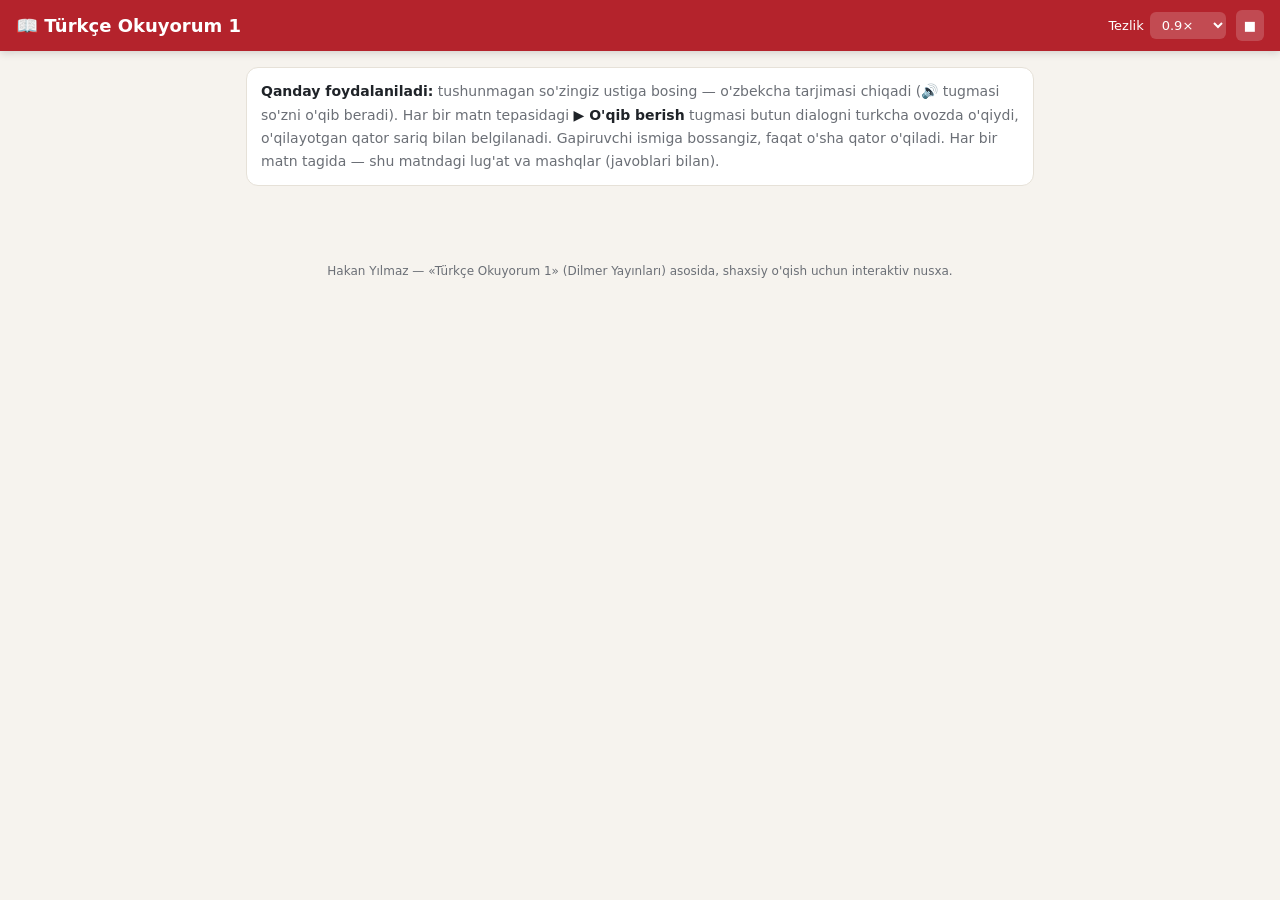
<file: turkce_okuyorum/src/template.html>
<!doctype html>
<html lang="uz">
<head>
<meta charset="utf-8">
<meta name="viewport" content="width=device-width, initial-scale=1">
<title>Türkçe Okuyorum 1</title>
<style>
:root{
  --bg:#f6f3ee; --card:#ffffff; --ink:#1f2328; --muted:#6b6f76; --line:#e6e1d8;
  --accent:#b4232c; --accent-ink:#fff; --hl:#fff2b3; --sp:#1d4e89; --pop:#20242b; --pop-ink:#fff;
  --chip:#f1ece4;
}
@media (prefers-color-scheme: dark){
  :root{
    --bg:#15171a; --card:#1e2125; --ink:#e8e6e3; --muted:#9aa0a6; --line:#2e3238;
    --accent:#e0525a; --accent-ink:#fff; --hl:#4a4020; --sp:#8cb8ff; --pop:#f1f1f1; --pop-ink:#111;
    --chip:#262a30;
  }
}
*{box-sizing:border-box}
html{scroll-behavior:smooth}
body{margin:0;background:var(--bg);color:var(--ink);
  font:17px/1.65 Georgia,"Times New Roman",serif;-webkit-text-size-adjust:100%}
header.top{position:sticky;top:0;z-index:20;background:var(--accent);color:var(--accent-ink);
  padding:10px 16px;display:flex;gap:10px;align-items:center;flex-wrap:wrap;
  font-family:system-ui,-apple-system,Segoe UI,Roboto,sans-serif;box-shadow:0 2px 8px rgba(0,0,0,.15)}
header.top h1{font-size:18px;margin:0;flex:1;white-space:nowrap}
header.top label{font-size:13px;display:flex;align-items:center;gap:6px}
header.top select,header.top button{font:inherit;font-size:13px;border:0;border-radius:6px;padding:5px 8px;
  background:rgba(255,255,255,.18);color:inherit}
header.top select option{color:#000}
main{max-width:820px;margin:0 auto;padding:16px}
.intro{font-family:system-ui,-apple-system,Segoe UI,Roboto,sans-serif;font-size:14px;color:var(--muted);
  background:var(--card);border:1px solid var(--line);border-radius:12px;padding:12px 14px;margin-bottom:16px}
.intro b{color:var(--ink)}
.warn{color:var(--accent);font-weight:600;display:none}
nav.toc{display:grid;grid-template-columns:repeat(auto-fill,minmax(230px,1fr));gap:6px;margin-bottom:24px;
  font-family:system-ui,-apple-system,Segoe UI,Roboto,sans-serif;font-size:14px}
nav.toc a{display:flex;gap:8px;text-decoration:none;color:var(--ink);background:var(--card);
  border:1px solid var(--line);border-radius:8px;padding:7px 10px}
nav.toc a span{color:var(--accent);font-weight:700;min-width:22px}
section.lesson{background:var(--card);border:1px solid var(--line);border-radius:14px;
  padding:18px 18px 8px;margin-bottom:28px;scroll-margin-top:70px}
.lhead{display:flex;align-items:flex-start;gap:12px;flex-wrap:wrap;margin-bottom:10px}
.lnum{font-family:system-ui,sans-serif;font-weight:800;color:var(--accent);font-size:14px;
  border:2px solid var(--accent);border-radius:50%;width:34px;height:34px;display:grid;place-items:center;flex:none}
.lhead h2{margin:2px 0 0;font-size:22px;letter-spacing:.5px;flex:1;min-width:180px}
.play{font-family:system-ui,-apple-system,Segoe UI,Roboto,sans-serif;font-size:15px;font-weight:600;
  background:var(--accent);color:var(--accent-ink);border:0;border-radius:999px;padding:9px 16px;cursor:pointer;
  display:inline-flex;align-items:center;gap:6px}
.play.on{background:var(--ink);color:var(--card)}
.text p{margin:0 0 12px;text-indent:1.5em;text-align:justify}
.line{display:grid;grid-template-columns:auto 1fr;gap:4px 10px;padding:3px 6px;border-radius:6px;margin:0 -6px}
.line .who{font-weight:700;color:var(--sp);white-space:nowrap;cursor:pointer}
.line .who::after{content:" –";color:var(--muted);font-weight:400}
.speaking{background:var(--hl)}
p.speaking{border-radius:6px}
.w{cursor:pointer;border-radius:3px;transition:background .1s}
.w:hover{background:var(--chip)}
.w.sel{background:var(--accent);color:var(--accent-ink)}
h3{font-family:system-ui,-apple-system,Segoe UI,Roboto,sans-serif;font-size:15px;text-transform:uppercase;
  letter-spacing:.06em;color:var(--muted);margin:18px 0 8px;border-top:1px dashed var(--line);padding-top:14px}
.vocab{display:grid;grid-template-columns:repeat(auto-fill,minmax(240px,1fr));gap:4px 16px;
  font-family:system-ui,-apple-system,Segoe UI,Roboto,sans-serif;font-size:14.5px;line-height:1.4;margin-bottom:8px}
.vocab div{padding:5px 0;border-bottom:1px solid var(--line)}
.vocab b{cursor:pointer}
.vocab b::after{content:" 🔊";font-size:11px;opacity:.5}
.vocab i{font-style:normal;color:var(--muted)}
details.ex{font-family:system-ui,-apple-system,Segoe UI,Roboto,sans-serif;font-size:15px;margin:6px 0 12px}
details.ex summary{cursor:pointer;font-weight:600;color:var(--accent);padding:6px 0}
.ex ol{padding-left:22px;margin:6px 0}
.ex li{margin:6px 0}
.ex .ans{display:none;color:#1a7f37;font-weight:600;margin-top:2px}
@media (prefers-color-scheme: dark){.ex .ans{color:#57d27a}}
.ex li.show .ans{display:block}
.ex .rev{font-size:12px;margin-left:6px;border:1px solid var(--line);background:var(--chip);color:var(--ink);
  border-radius:6px;padding:1px 7px;cursor:pointer}
.ex .all{margin-top:6px;border:0;background:var(--chip);color:var(--ink);border-radius:8px;padding:6px 12px;cursor:pointer;font:inherit;font-size:14px}
.ex .sub{font-weight:700;margin-top:10px}
#pop{position:absolute;z-index:50;display:none;max-width:min(320px,calc(100vw - 32px));background:var(--pop);color:var(--pop-ink);
  font-family:system-ui,-apple-system,Segoe UI,Roboto,sans-serif;border-radius:10px;padding:10px 12px;
  box-shadow:0 8px 24px rgba(0,0,0,.25);font-size:15px;line-height:1.4}
#pop .tw{font-weight:700;font-size:17px;display:flex;align-items:center;gap:8px}
#pop .tw button{border:0;background:transparent;font-size:18px;cursor:pointer;padding:0;color:inherit}
#pop .uz{margin-top:3px}
#pop .lm{margin-top:6px;font-size:13px;opacity:.75}
footer{text-align:center;font-family:system-ui,sans-serif;font-size:12px;color:var(--muted);padding:20px 16px 40px}
@media (max-width:520px){
  body{font-size:16px}
  main{padding:12px}
  section.lesson{padding:14px 12px 6px}
  .text p{text-align:left}
  .line{grid-template-columns:1fr;gap:0}
  .line .who::after{content:":"}
  header.top{padding:8px 12px;gap:8px;flex-wrap:nowrap}
  header.top h1{font-size:15px}
  header.top label{font-size:0}
  header.top label select{font-size:13px}
}
</style>
</head>
<body>
<header class="top">
  <h1>📖 Türkçe Okuyorum 1</h1>
  <label>Tezlik
    <select id="rate">
      <option value="0.6">0.6×</option><option value="0.75">0.75×</option>
      <option value="0.9" selected>0.9×</option><option value="1">1×</option><option value="1.2">1.2×</option>
    </select>
  </label>
  <button id="stopAll" type="button" title="To'xtatish">■</button>
</header>
<main>
  <div class="intro">
    <b>Qanday foydalaniladi:</b> tushunmagan so'zingiz ustiga bosing — o'zbekcha tarjimasi chiqadi
    (🔊 tugmasi so'zni o'qib beradi). Har bir matn tepasidagi <b>▶ O'qib berish</b> tugmasi butun dialogni
    turkcha ovozda o'qiydi, o'qilayotgan qator sariq bilan belgilanadi. Gapiruvchi ismiga bossangiz, faqat o'sha qator o'qiladi.
    Har bir matn tagida — shu matndagi lug'at va mashqlar (javoblari bilan).
    <div class="warn" id="noVoice">⚠ Qurilmangizda turkcha ovoz topilmadi. Telefon sozlamalarida "Matnni nutqqa aylantirish" (Text-to-speech) bo'limidan Türkçe ovozini o'rnating yoki Chrome/Safari brauzeridan oching.</div>
  </div>
  <nav class="toc" id="toc"></nav>
  <div id="book"></div>
</main>
<div id="pop" role="dialog"></div>
<footer>Hakan Yılmaz — «Türkçe Okuyorum 1» (Dilmer Yayınları) asosida, shaxsiy o'qish uchun interaktiv nusxa.</footer>
<script>
const DATA = /*DATA*/null;
const forms = DATA.forms, lemmas = DATA.lemmas;
const WORD = /[A-Za-zÇĞİÖŞÜçğıöşüâÂîûÎÛ]+(?:'[A-Za-zÇĞİÖŞÜçğıöşüâîû]+)?/g;
const low = s => s.toLocaleLowerCase('tr');
function lookup(w){
  w = low(w);
  const base = w.split("'")[0];
  for (const c of [w, w.replace(/ı/g,'i'), base, base.replace(/ı/g,'i')]) if (forms[c]) return c;
  return null;
}
function esc(s){return s.replace(/[&<>"]/g,c=>({'&':'&amp;','<':'&lt;','>':'&gt;','"':'&quot;'}[c]))}
function wrap(text){
  let out='', last=0;
  text.replace(WORD,(m,i)=>{ out+=esc(text.slice(last,i))+'<span class="w">'+esc(m)+'</span>'; last=i+m.length; return m; });
  return out+esc(text.slice(last));
}

/* ---------- render ---------- */
const toc = document.getElementById('toc'), book = document.getElementById('book');
DATA.lessons.forEach((L,i)=>{
  const id='d'+(i+1);
  toc.insertAdjacentHTML('beforeend',`<a href="#${id}"><span>${i+1}</span>${esc(L.title)}</a>`);
  const hasDialog = L.blocks.some(b=>b[0]==='S');
  let body='';
  for (const [t,sp,tx] of L.blocks){
    if (t==='S') body+=`<div class="line" data-sp="${esc(sp)}"><span class="who">${esc(sp)}</span><span class="tx">${wrap(tx)}</span></div>`;
    else body+=`<p>${wrap(tx)}</p>`;
  }
  const vocab = L.vocab.map(k=>`<div><b data-say="${esc(k)}">${esc(k)}</b> — <i>${esc(lemmas[k]||'')}</i></div>`).join('');
  const nq=L.q.length;
  const qa = L.q.map((q,j)=>`<li>${wrap(q)}<button class="rev" type="button">javob</button><div class="ans">${wrap(L.a[j])}</div></li>`).join('');
  const da = L.d.map((q,j)=>`<li value="${nq+j+1}">${wrap(q)} <button class="rev" type="button">javob</button><div class="ans">${L.a[nq+j]==='Doğru'?'✔ Doğru (to\'g\'ri)':'✘ Yanlış (noto\'g\'ri)'}</div></li>`).join('');
  book.insertAdjacentHTML('beforeend',`
  <section class="lesson" id="${id}">
    <div class="lhead"><div class="lnum">${i+1}</div><h2>${wrap(L.title)}</h2>
      <button class="play" type="button" data-i="${i}">▶ ${hasDialog?"Dialogni o'qib berish":"Matnni o'qib berish"}</button></div>
    <div class="text">${body}</div>
    <h3>📚 Lug'at — shu matndagi so'zlar</h3>
    <div class="vocab">${vocab}</div>
    <details class="ex"><summary>✍ Mashqlar (A — savollar, B — Doğru mu, yanlış mı?)</summary>
      <div class="sub">A) Lütfen cevap veriniz.</div><ol>${qa}</ol>
      ${L.d.length?`<div class="sub">B) Doğru mu, yanlış mı?</div><ol start="${nq+1}">${da}</ol>`:''}
      <button class="all" type="button">Barcha javoblarni ko'rsatish</button>
    </details>
  </section>`);
});

/* ---------- speech ---------- */
const synth = window.speechSynthesis;
let trVoices = [];
function loadVoices(){
  if (!synth) return;
  const all = synth.getVoices();
  trVoices = all.filter(v=>/^tr([-_]|$)/i.test(v.lang));
  document.getElementById('noVoice').style.display = (all.length && !trVoices.length) ? 'block' : 'none';
}
if (synth){ loadVoices(); synth.onvoiceschanged = loadVoices; }
else document.getElementById('noVoice').style.display='block';

const rateSel = document.getElementById('rate');
let runId = 0, activeBtn = null, activeEl = null;
const PITCH = [1, 0.8, 1.25, 0.95, 1.12];
function utter(text, voiceIdx){
  const u = new SpeechSynthesisUtterance(text);
  u.lang = 'tr-TR';
  u.rate = parseFloat(rateSel.value);
  if (trVoices.length){ u.voice = trVoices[voiceIdx % trVoices.length]; }
  u.pitch = trVoices.length > 1 ? 1 : PITCH[voiceIdx % PITCH.length];
  return u;
}
function sentences(t){ return t.match(/[^.!?…]+[.!?…]*["']?\s*/g) || [t]; }
function clearHL(){ if (activeEl) activeEl.classList.remove('speaking'); activeEl=null; }
function stopAll(){
  runId++;
  if (synth) synth.cancel();
  clearHL();
  if (activeBtn){ activeBtn.classList.remove('on'); activeBtn.textContent = activeBtn.dataset.label; activeBtn=null; }
}
function speakQueue(items, btn){
  stopAll();
  if (!synth) return;
  const my = ++runId;
  if (btn){ activeBtn=btn; btn.dataset.label=btn.textContent; btn.classList.add('on'); btn.textContent='■ To\'xtatish'; }
  let k = 0;
  const next = () => {
    if (my !== runId) return;
    clearHL();
    if (k >= items.length){ stopAll(); return; }
    const it = items[k++];
    if (it.el){ activeEl = it.el; it.el.classList.add('speaking');
      const r = it.el.getBoundingClientRect();
      if (r.top < 70 || r.bottom > innerHeight - 20) it.el.scrollIntoView({block:'center',behavior:'smooth'}); }
    const parts = sentences(it.text);
    let p = 0;
    const say = () => {
      if (my !== runId) return;
      if (p >= parts.length){ setTimeout(next, it.el ? 350 : 0); return; }
      const u = utter(parts[p++].trim(), it.v);
      u.onend = say; u.onerror = say;
      synth.speak(u);
    };
    say();
  };
  next();
}
function lessonItems(sec){
  const speakers = [];
  const items = [];
  items.push({el: sec.querySelector('h2'), text: sec.querySelector('h2').textContent, v: 0});
  sec.querySelectorAll('.text > p, .text > .line').forEach(el=>{
    if (el.classList.contains('line')){
      const sp = el.dataset.sp;
      if (!speakers.includes(sp)) speakers.push(sp);
      items.push({el, text: el.querySelector('.tx').textContent, v: speakers.indexOf(sp) % 2 === 0 ? 0 : 1 + (speakers.indexOf(sp) >> 1)});
    } else items.push({el, text: el.textContent.replace(/^\*\s*/,''), v: 0});
  });
  return items;
}
book.addEventListener('click', e=>{
  const play = e.target.closest('.play');
  if (play){ if (play.classList.contains('on')) stopAll(); else speakQueue(lessonItems(play.closest('section')), play); return; }
  const who = e.target.closest('.who');
  if (who){ const line = who.parentElement; const sec = line.closest('section');
    const it = lessonItems(sec).find(x=>x.el===line); speakQueue([it]); return; }
  const say = e.target.closest('[data-say]');
  if (say){ speakQueue([{text: say.dataset.say, v:0}]); return; }
  const rev = e.target.closest('.rev');
  if (rev){ rev.parentElement.classList.toggle('show'); return; }
  const all = e.target.closest('.all');
  if (all){ const lis = all.parentElement.querySelectorAll('li'); const show = ![...lis].every(l=>l.classList.contains('show'));
    lis.forEach(l=>l.classList.toggle('show', show)); all.textContent = show ? 'Javoblarni yashirish' : "Barcha javoblarni ko'rsatish"; return; }
});
document.getElementById('stopAll').onclick = stopAll;

/* ---------- word popup ---------- */
const pop = document.getElementById('pop');
let selW = null;
function hidePop(){ pop.style.display='none'; if (selW) selW.classList.remove('sel'); selW=null; }
document.addEventListener('click', e=>{
  const w = e.target.closest('.w');
  if (!w){ if (!e.target.closest('#pop')) hidePop(); return; }
  if (e.target.closest('.who')) return;
  if (selW === w){ hidePop(); return; }
  hidePop();
  selW = w; w.classList.add('sel');
  const word = w.textContent, key = lookup(word);
  let html = `<div class="tw">${esc(word)} <button type="button" data-sayw="${esc(word)}" aria-label="Talaffuz">🔊</button></div>`;
  if (key){
    const [uz, lem] = forms[key];
    html += `<div class="uz">${esc(uz)}</div>`;
    if (lem !== key && lemmas[lem] && !/ism|joy nomi/.test(lemmas[lem]))
      html += `<div class="lm">Asosi: <b>${esc(lem)}</b> — ${esc(lemmas[lem])}</div>`;
  } else html += `<div class="uz">Tarjima topilmadi</div>`;
  pop.innerHTML = html;
  pop.style.display = 'block';
  const r = w.getBoundingClientRect();
  const pw = pop.offsetWidth, ph = pop.offsetHeight;
  let left = r.left + scrollX + r.width/2 - pw/2;
  left = Math.max(scrollX + 16, Math.min(left, scrollX + document.documentElement.clientWidth - pw - 16));
  let top = r.bottom + scrollY + 8;
  if (r.bottom + ph + 12 > innerHeight && r.top > ph + 12) top = r.top + scrollY - ph - 8;
  pop.style.left = left + 'px'; pop.style.top = top + 'px';
});
pop.addEventListener('click', e=>{
  const b = e.target.closest('[data-sayw]');
  if (b) speakQueue([{text: b.dataset.sayw, v:0}]);
});
document.addEventListener('keydown', e=>{ if (e.key==='Escape'){ hidePop(); stopAll(); } });
addEventListener('resize', hidePop);
</script>
</body>
</html>
</file>
